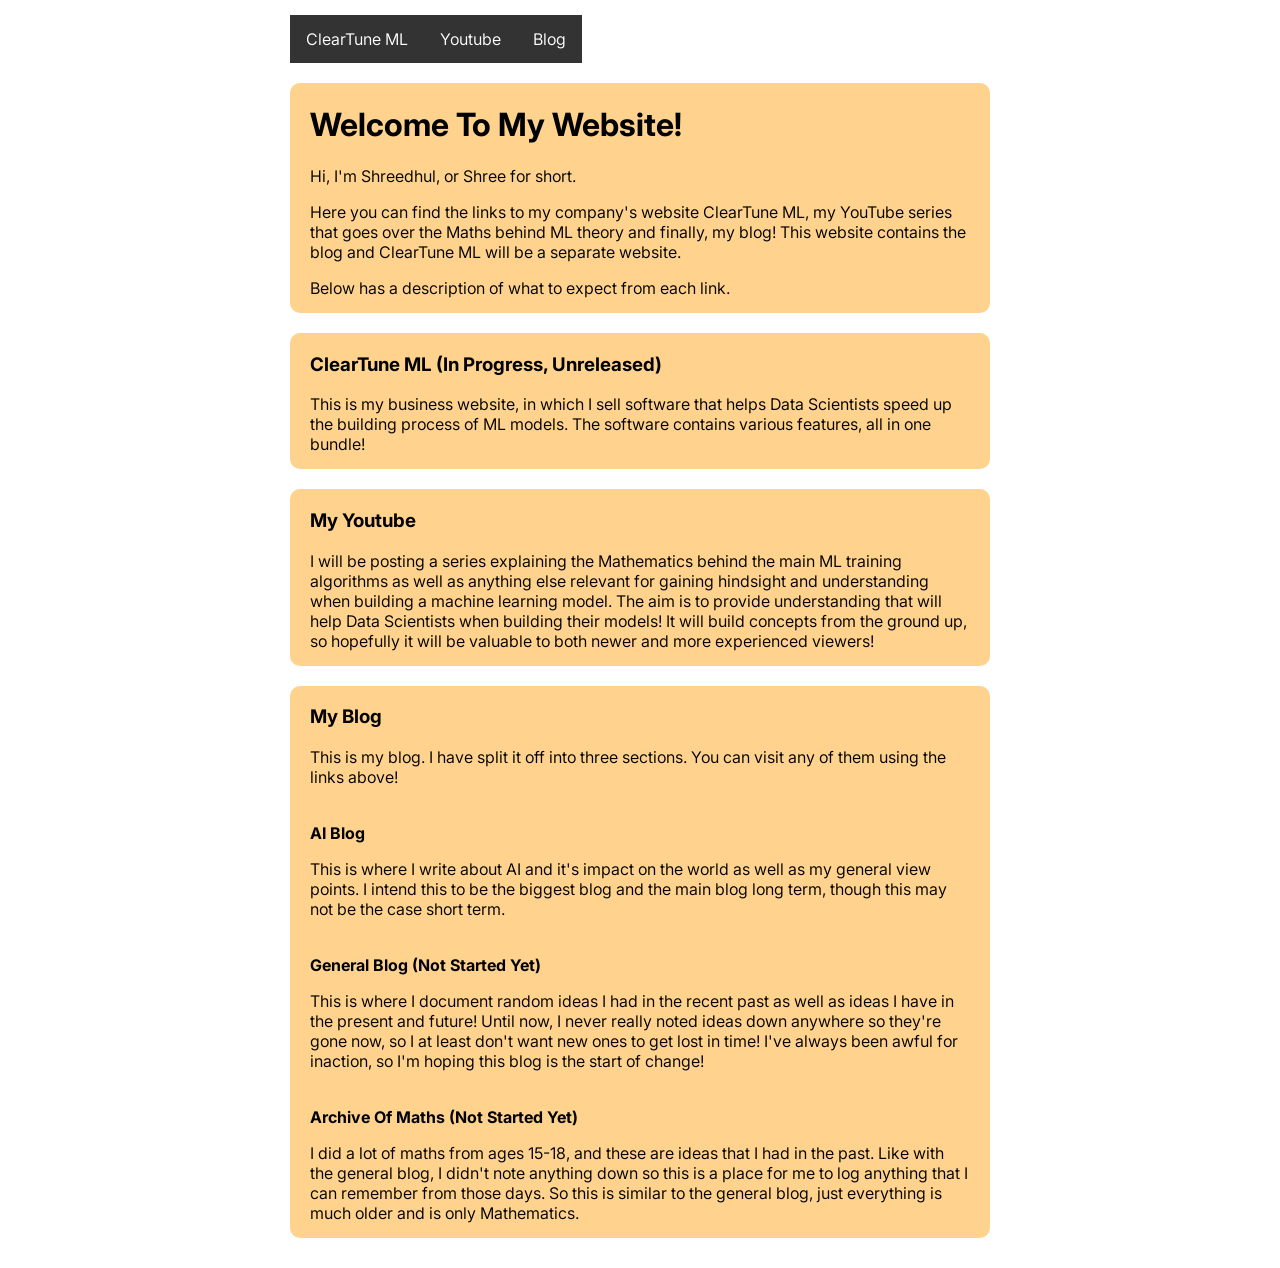
<file: index.html>
<!DOCTYPE html>
<html lang="en">
    <head>
        <script async src="https://www.googletagmanager.com/gtag/js?id=G-MPVWB1E2SN"></script>
        <script>
            window.dataLayer = window.dataLayer || [];
            function gtag(){dataLayer.push(arguments);}
            gtag('js', new Date());

            gtag('config', 'G-MPVWB1E2SN');
        </script>
        <meta charset="UTF-8">
        <meta name="viewport" content="width=device-width, initial-scale=1.0">
        <link rel="preconnect" href="https://fonts.googleapis.com">
        <link rel="preconnect" href="https://fonts.gstatic.com" crossorigin>
        <link rel="stylesheet" href="https://fonts.googleapis.com/css2?family=Inter:ital,opsz,wght@0,14..32,100..900;1,14..32,100..900&display=swap">
        <link rel="stylesheet" href="style.css">
        <title>Home</title>
    </head>

    <body>
        <nav class="nav-bar">
            <ul class="nav-bar-list nav-bar-text-design">
                <li><a href="">ClearTune ML</a></li>
                <li><a href="https://www.youtube.com/playlist?list=PLxCzOl8LwShzCZdT9y180cpQcHI8aKRhB">Youtube</a></li>

                <li class="nav-dropdown">
                    <a href="">Blog</a>
                    <ul class="nav-dropdown-design">
                        <li><a href="blog/ai-blog/ai-blog-hub.html">AI Blog</a></li>
                        <li><a href="blog/general-blog/general-blog-hub.html">General Blog</a></li>
                        <li><a href="blog/maths-archive/maths-archive-hub.html">Maths Archive</a></li>
                    </ul>
                </li>
            </ul>
        </nav>

        <br>

        <div class="bg-colour">
            <h1>Welcome To My Website!</h1>

            <p>Hi, I'm Shreedhul, or Shree for short.</p>

            <p>
                Here you can find the links to my company's website ClearTune ML, my YouTube series that goes over the Maths behind ML
                theory and finally, my blog! This website contains the blog and ClearTune ML will be a separate website.
            </p>

            Below has a description of what to expect from each link.

        </div>

        <br>

        <div class="bg-colour">
            <h3>ClearTune ML (In Progress, Unreleased)</h3> This is my business website, in which I sell software that helps Data Scientists
            speed up the building process of ML models. The software contains various features, all in one bundle!
        </div>

        <br>

        <div class="bg-colour">
            <h3>My Youtube</h3> I will be posting a series explaining the Mathematics behind the main ML training
            algorithms as well as anything else relevant for gaining hindsight and understanding when building a machine learning model.
            The aim is to provide understanding that will help Data Scientists when building their models! It will build concepts from
            the ground up, so hopefully it will be valuable to both newer and more experienced viewers!
        </div>

        <br>

        <div class="bg-colour">
            
            <h3>My Blog</h3> This is my blog. I have split it off into three sections. You can visit any of them using the links above!

            <br><br>

            <p class="bold">AI Blog</p> This is where I write about AI and it's impact on the world as well as my general view points. I
            intend this to be the biggest blog and the main blog long term, though this may not be the case short term.

            <br><br>

            <p class="bold">General Blog (Not Started Yet)</p> This is where I document random ideas I had in the recent past as well as
            ideas I have in the present and future! Until now, I never really noted ideas down anywhere so they're gone now, so I at least
            don't want new ones to get lost in time! I've always been awful for inaction, so I'm hoping this blog is the start of change!

            <br><br>

            <p class="bold">Archive Of Maths (Not Started Yet)</p> I did a lot of maths from ages 15-18, and these are ideas that I had
            in the past. Like with the general blog, I didn't note anything down so this is a place for me to log anything that I can
            remember from those days. So this is similar to the general blog, just everything is much older and is only Mathematics.

        </div>
    </body>

</html>
</file>
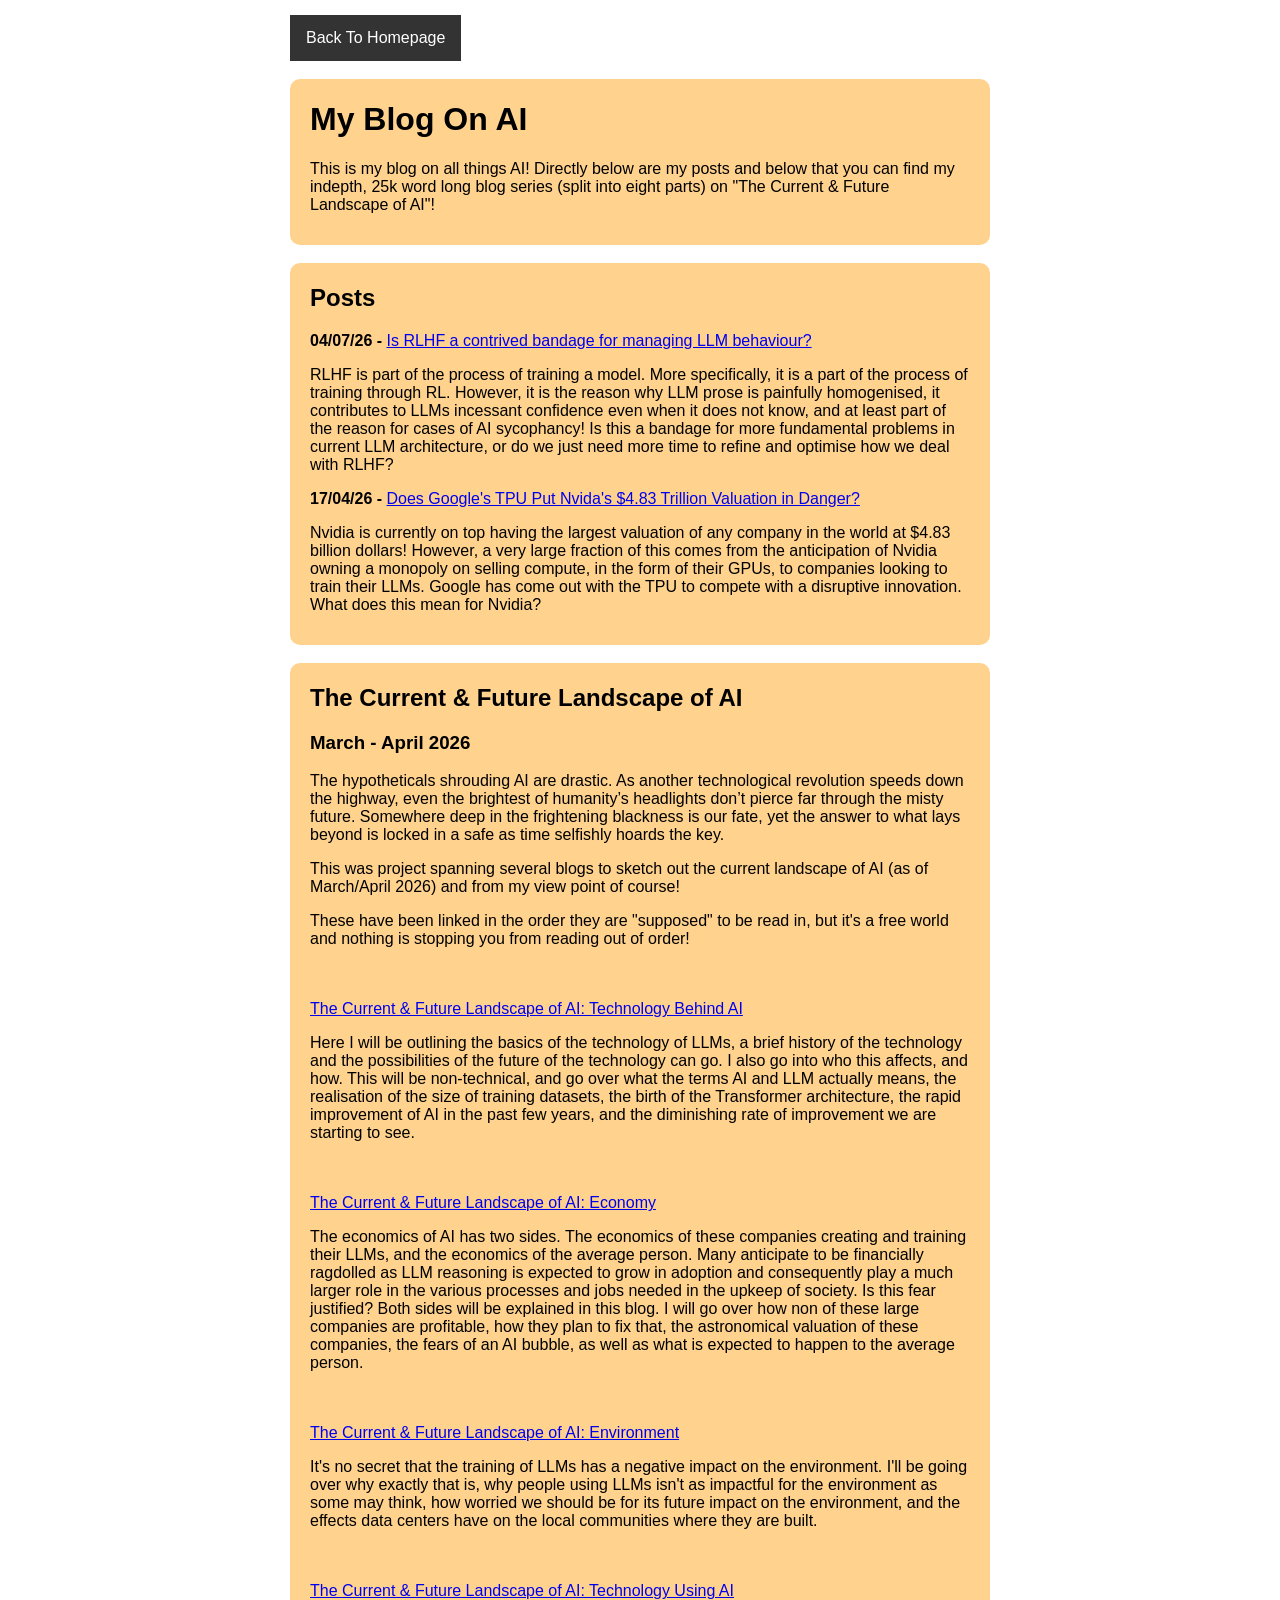
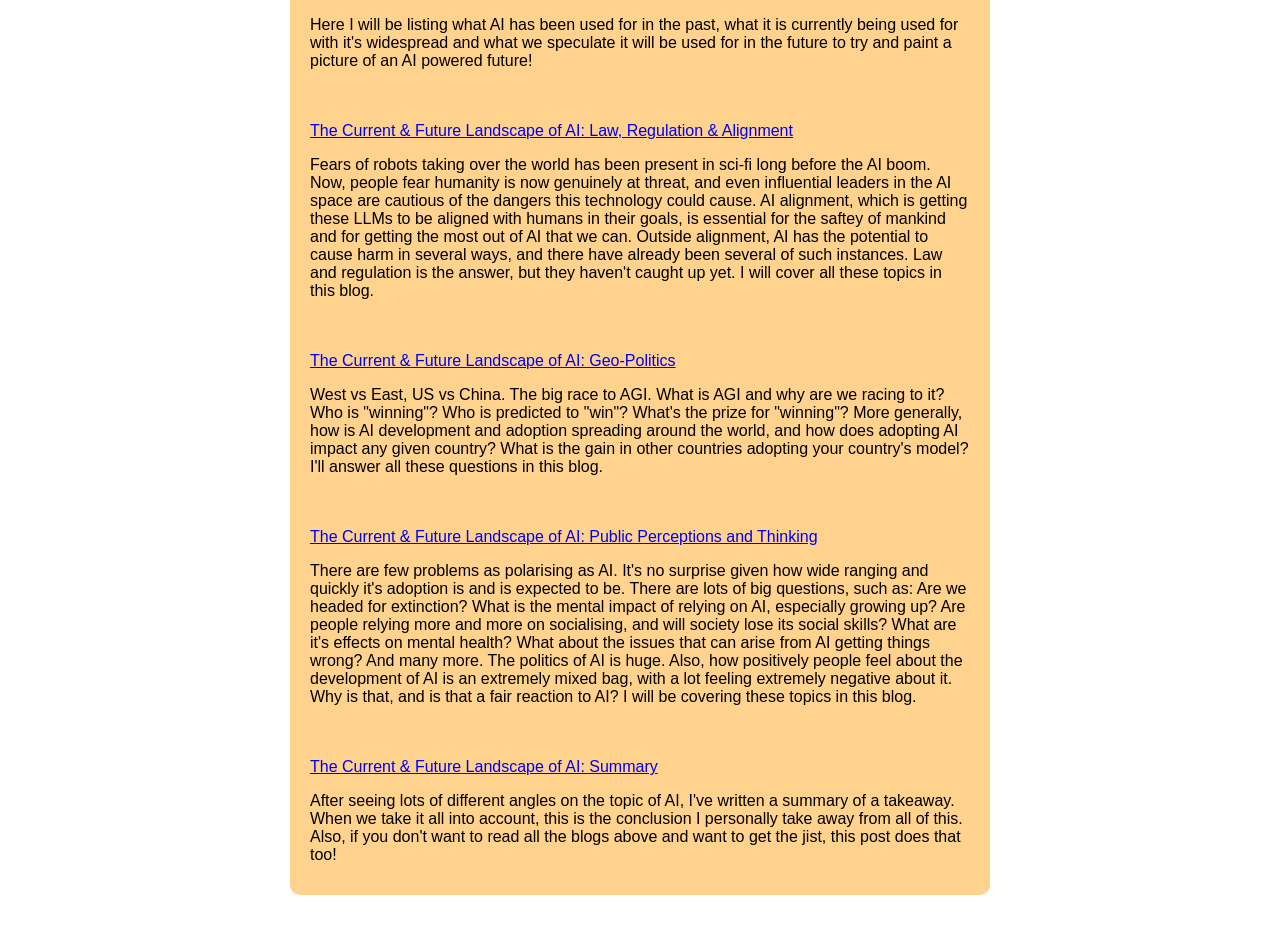
<file: blog/ai-blog/ai-blog-hub.html>
<!DOCTYPE html>
<html lang="en">

    <head>
        <script async src="https://www.googletagmanager.com/gtag/js?id=G-MPVWB1E2SN"></script>
        <script>
            window.dataLayer = window.dataLayer || [];
            function gtag(){dataLayer.push(arguments);}
            gtag('js', new Date());

            gtag('config', 'G-MPVWB1E2SN');
        </script>
        <meta charset="UTF-8">
        <meta name="viewport" content="width=device-width, initial-scale=1.0">
        <link rel="stylesheet" href="../../style.css">
        <title>Home</title>
    </head>

    <body>
        <nav class="nav-bar">
            <ul class="nav-bar-list nav-bar-text-design">
                <a class="nav-bar" href="../../index.html">Back To Homepage</a>
            </ul>
        </nav>

        <br>

        <div class="bg-colour">

            <h1>My Blog On AI</h1>

            <p>
                This is my blog on all things AI! Directly below are my posts and below that you can find my indepth, 25k word long blog series (split into eight parts)
                on "The Current & Future Landscape of AI"!
            </p>

        </div>

        <br>

        <div class="bg-colour">

            <h2>Posts</h2>

            <b>04/07/26 - </b>
            <a class="blog-title" href="RLHF-bandage.html">Is RLHF a contrived bandage for managing LLM behaviour?</a>

            <p>
                RLHF is part of the process of training a model. More specifically, it is a part of the process of training through RL. However,
                it is the reason why LLM prose is painfully homogenised, it contributes to LLMs incessant confidence even when it does not know, and at least part of the
                reason for cases of AI sycophancy! Is this a bandage for more fundamental problems in current LLM architecture, or do we just need more time to refine and
                optimise how we deal with RLHF?
            </p>

            <b>17/04/26 - </b>
            <a class="blog-title" href="nvidia-gpu-google-tpu.html">Does Google's TPU Put Nvida's $4.83 Trillion Valuation in Danger?</a>

            <p>
                Nvidia is currently on top having the largest valuation of any company in the world at $4.83 billion dollars! However, a very large fraction of
                this comes from the anticipation of Nvidia owning a monopoly on selling compute, in the form of their GPUs, to companies looking to train their LLMs.
                Google has come out with the TPU to compete with a disruptive innovation. What does this mean for Nvidia?
            </p>

        </div>

        <br>

        <div class="bg-colour">

            <h2>The Current & Future Landscape of AI</h2>

            <h3>March - April 2026</h3>

            <p>
                The hypotheticals shrouding AI are drastic. As another technological revolution speeds down the highway, even the brightest
                of humanity’s headlights don’t pierce far through the misty future. Somewhere deep in the frightening blackness is our fate,
                yet the answer to what lays beyond is locked in a safe as time selfishly hoards the key.
            </p>

            <p>
                This was project spanning several blogs to sketch out the current landscape
                of AI (as of March/April 2026) and from my view point of course!
            </p>

            <p>
                These have been linked in the order they are "supposed" to be read in, but it's a free world and nothing is
                stopping you from reading out of order!
            </p>

            <br><br>

            <a class="blog-title" href="ai-landscape-technology-behind-ai.html">The Current & Future Landscape of AI: Technology Behind AI</a>
            
            <p>
                Here I will be outlining the basics of the technology of LLMs, a brief history of the technology and the possibilities
                of the future of the technology can go. I also go into who this affects, and how. This will be non-technical, and
                go over what the terms AI and LLM actually means, the realisation of the size of training datasets, the birth of the
                Transformer architecture, the rapid improvement of AI in the past few years, and the diminishing rate of improvement
                we are starting to see.
            </p>
            
            <br><br>

            <a class="blog-title" href="ai-landscape-economic.html">The Current & Future Landscape of AI: Economy</a>

            <p>
                The economics of AI has two sides. The economics of these companies creating and training their LLMs, and the economics of
                the average person. Many anticipate to be financially ragdolled as LLM reasoning is expected to grow in adoption and
                consequently play a much larger role in the various processes and jobs needed in the upkeep of society. Is this fear justified?
                Both sides will be explained in this blog. I will go over how non of these large companies are profitable, how they plan to
                fix that, the astronomical valuation of these companies, the fears of an AI bubble, as well as what is expected to happen to
                the average person.
            </p>

            <br><br>

            <a class="blog-title" href="ai-landscape-environmental.html">The Current & Future Landscape of AI: Environment</a>

            <p>
                It's no secret that the training of LLMs has a negative impact on the environment. I'll be going over why exactly that
                is, why people using LLMs isn't as impactful for the environment as some may think, how worried we should be for its future
                impact on the environment, and the effects data centers have on the local communities where they are built.
            </p>

            <br><br>

            <a class="blog-title" href="ai-landscape-technology-using-ai.html">The Current & Future Landscape of AI: Technology Using AI</a>
            
            <p>
                Here I will be listing what AI has been used for in the past, what it is currently being used for with it's widespread
                and what we speculate it will be used for in the future to try and paint a picture of an AI powered future!
            
            </p>
            
            <br><br>

            <a class="blog-title" href="ai-landscape-technology-ai-alignment.html">The Current & Future Landscape of AI: Law, Regulation & Alignment</a>
            
            <p>
                Fears of robots taking over the world has been present in sci-fi long before the AI boom. Now, people fear humanity is now
                genuinely at threat, and even influential leaders in the AI space are cautious of the dangers this technology could cause.
                AI alignment, which is getting these LLMs to be aligned with humans in their goals, is essential for the saftey of mankind
                and for getting the most out of AI that we can. Outside alignment, AI has the potential to cause harm in several ways, and
                there have already been several of such instances. Law and regulation is the answer, but they haven't caught up yet. I will
                cover all these topics in this blog.
            </p>

            <br><br>

            <a class="blog-title" href="ai-landscape-geo-political.html">The Current & Future Landscape of AI: Geo-Politics</a>

            <p>
                West vs East, US vs China. The big race to AGI. What is AGI and why are we racing to it? Who is "winning"? Who is predicted
                to "win"? What's the prize for "winning"? More generally, how is AI development and adoption spreading around the world, and
                how does adopting AI impact any given country? What is the gain in other countries adopting your country's model? I'll answer
                all these questions in this blog.
            </p>

            <br><br>

            <a class="blog-title" href="ai-landscape-public.html">The Current & Future Landscape of AI: Public Perceptions and Thinking</a>

            <p>
                There are few problems as polarising as AI. It's no surprise given how wide ranging and quickly it's adoption is and is
                expected to be. There are lots of big questions, such as: Are we headed for extinction? What is the mental impact of relying
                on AI, especially growing up? Are people relying more and more on socialising, and will society lose its social skills? What
                are it's effects on mental health? What about the issues that can arise from AI getting things wrong? And many more. The
                politics of AI is huge. Also, how positively people feel about the development of AI is an extremely mixed bag, with a lot
                feeling extremely negative about it. Why is that, and is that a fair reaction to AI? I will be covering these topics in this
                blog.
            </p>

            <br><br>

            <a class="blog-title" href="ai-landscape-summary.html">The Current & Future Landscape of AI: Summary</a>

            <p>
                After seeing lots of different angles on the topic of AI, I've written a summary of a takeaway. When we take it all into
                account, this is the conclusion I personally take away from all of this. Also, if you don't want to read all the blogs
                above and want to get the jist, this post does that too!
            </p>

        </div>

    </body>

</html>
</file>
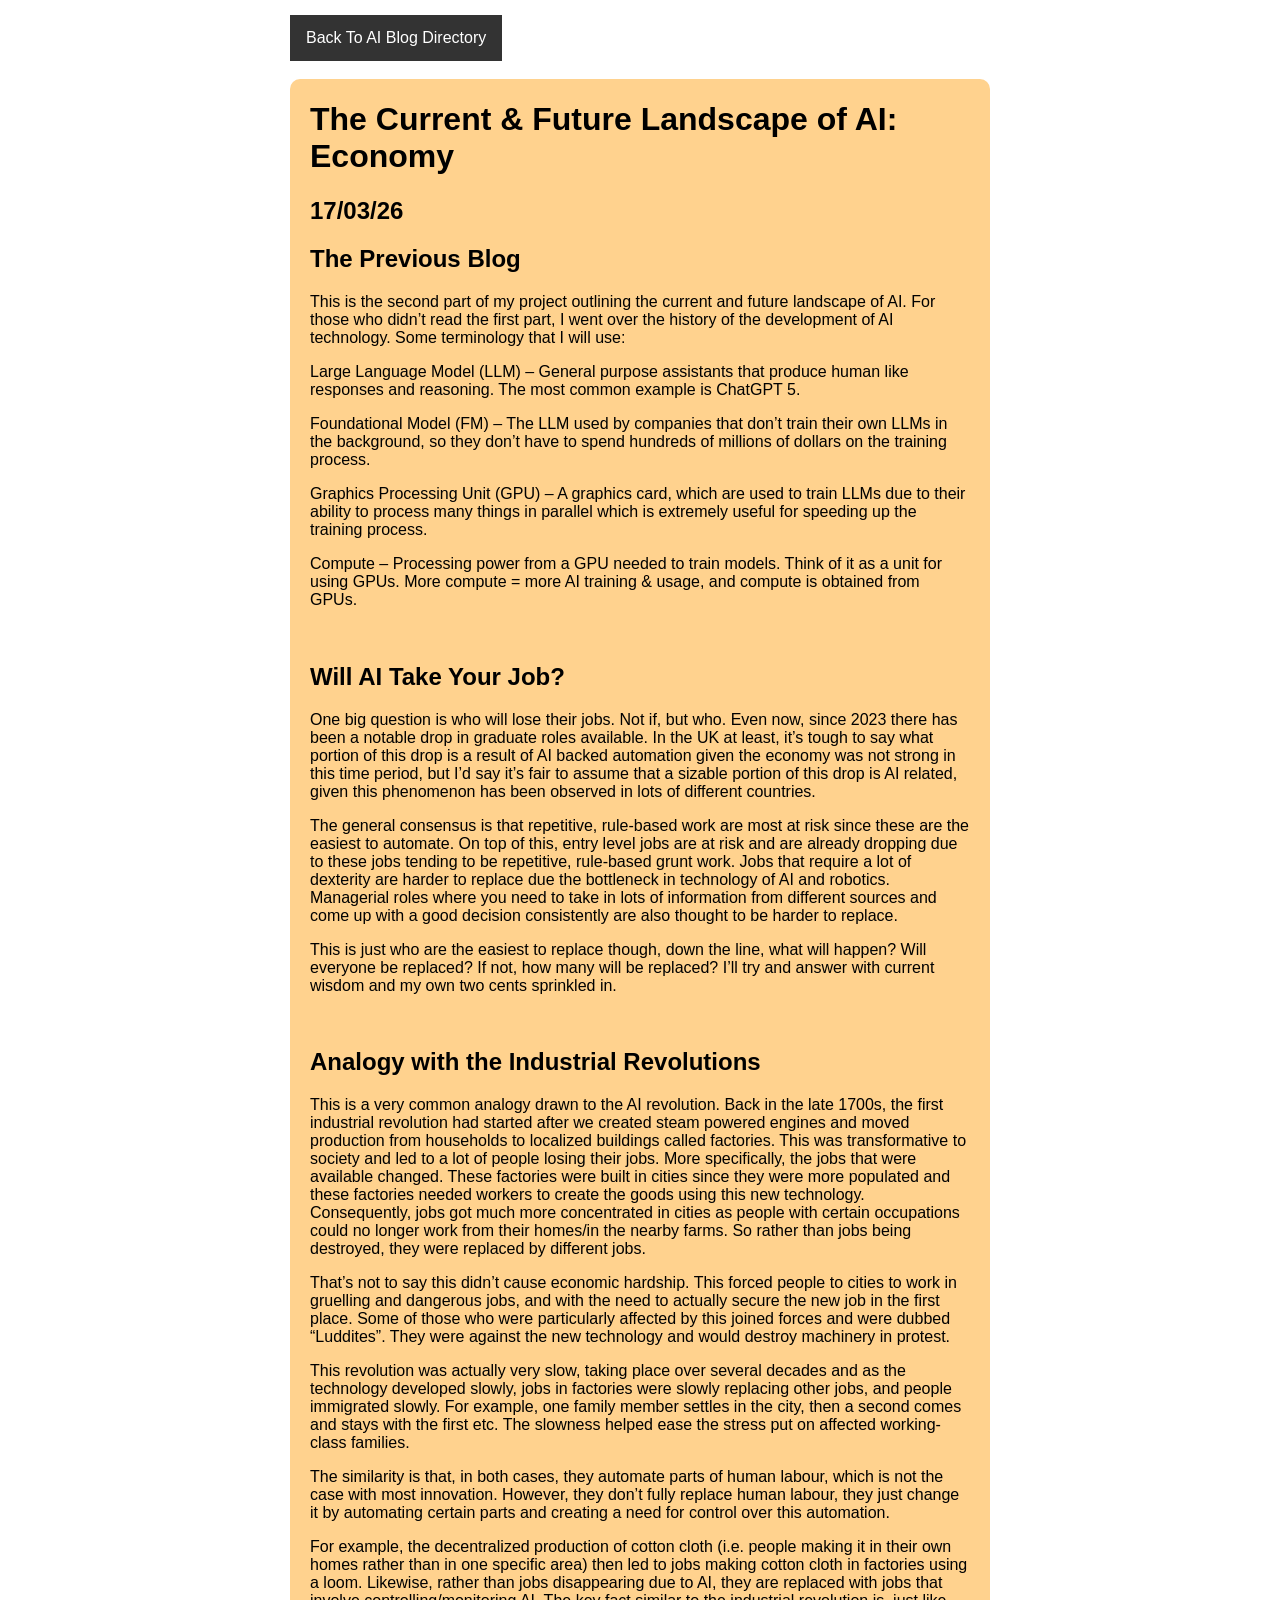
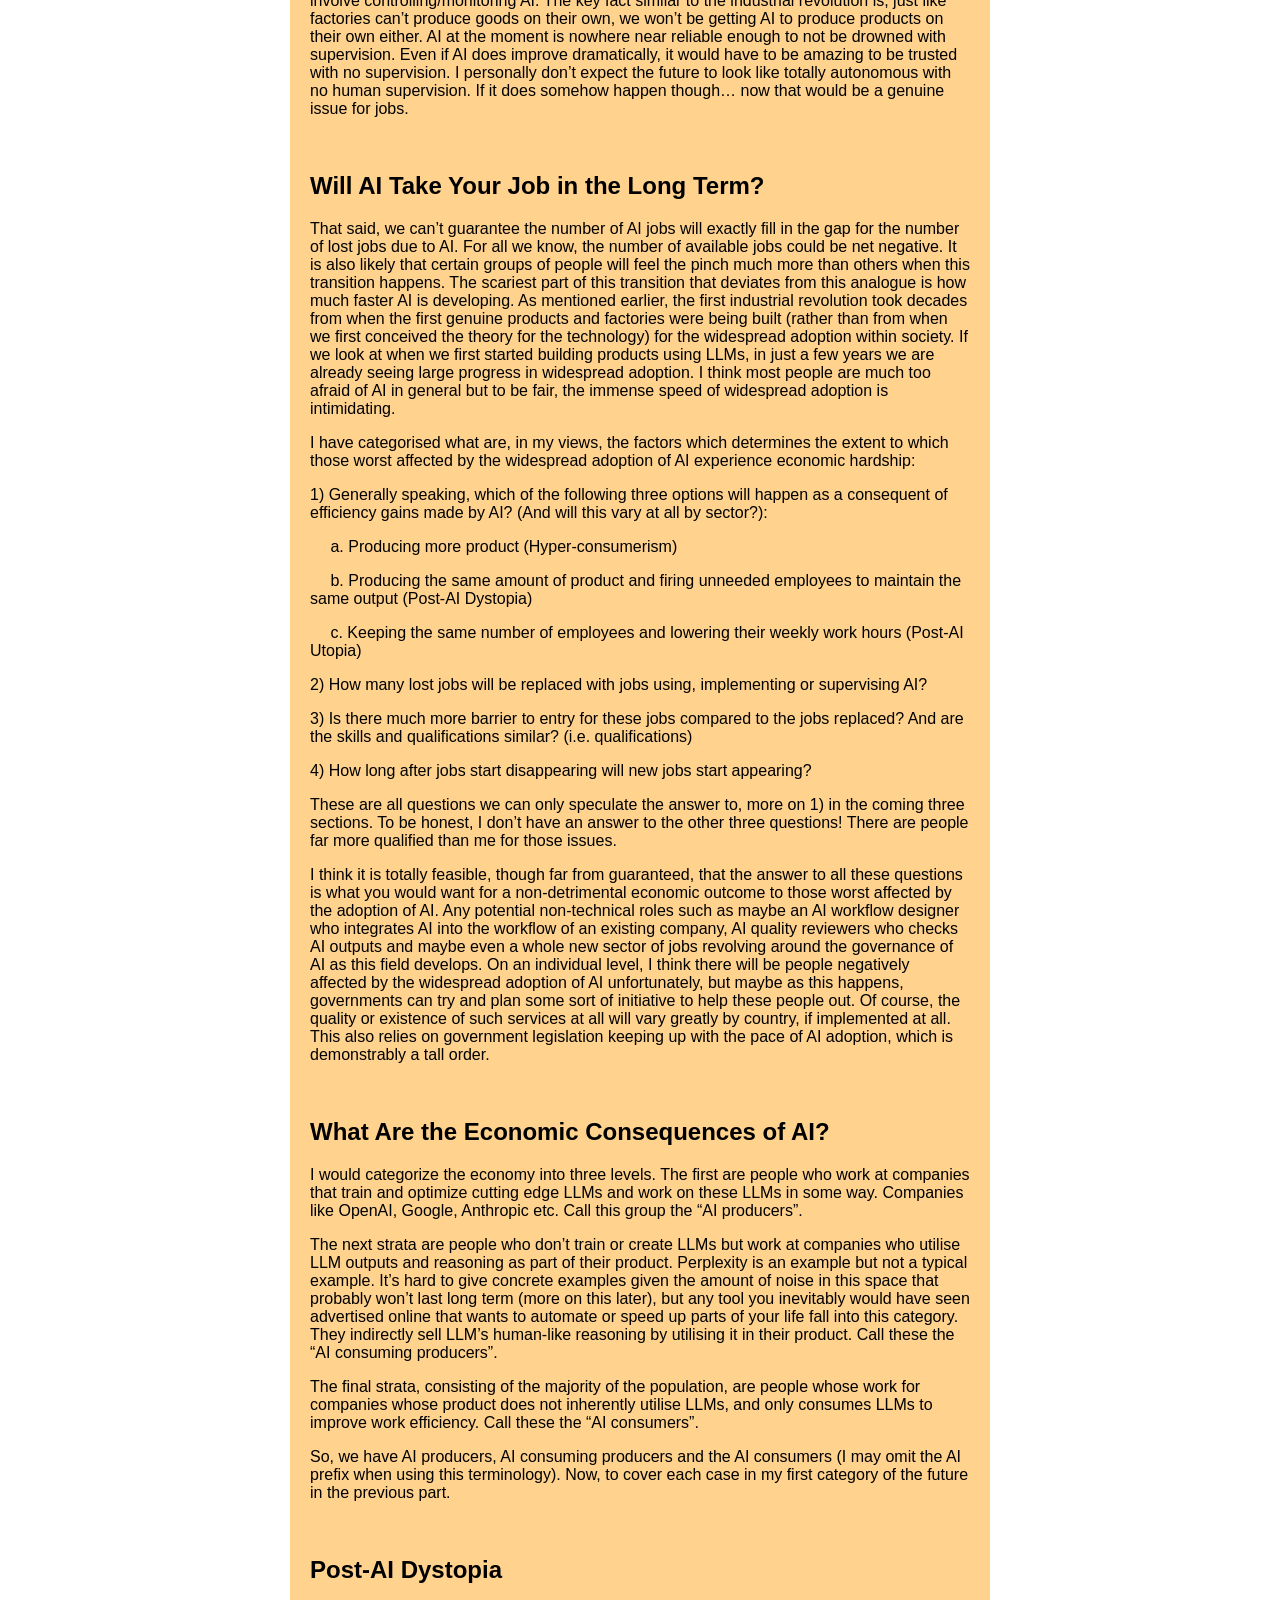
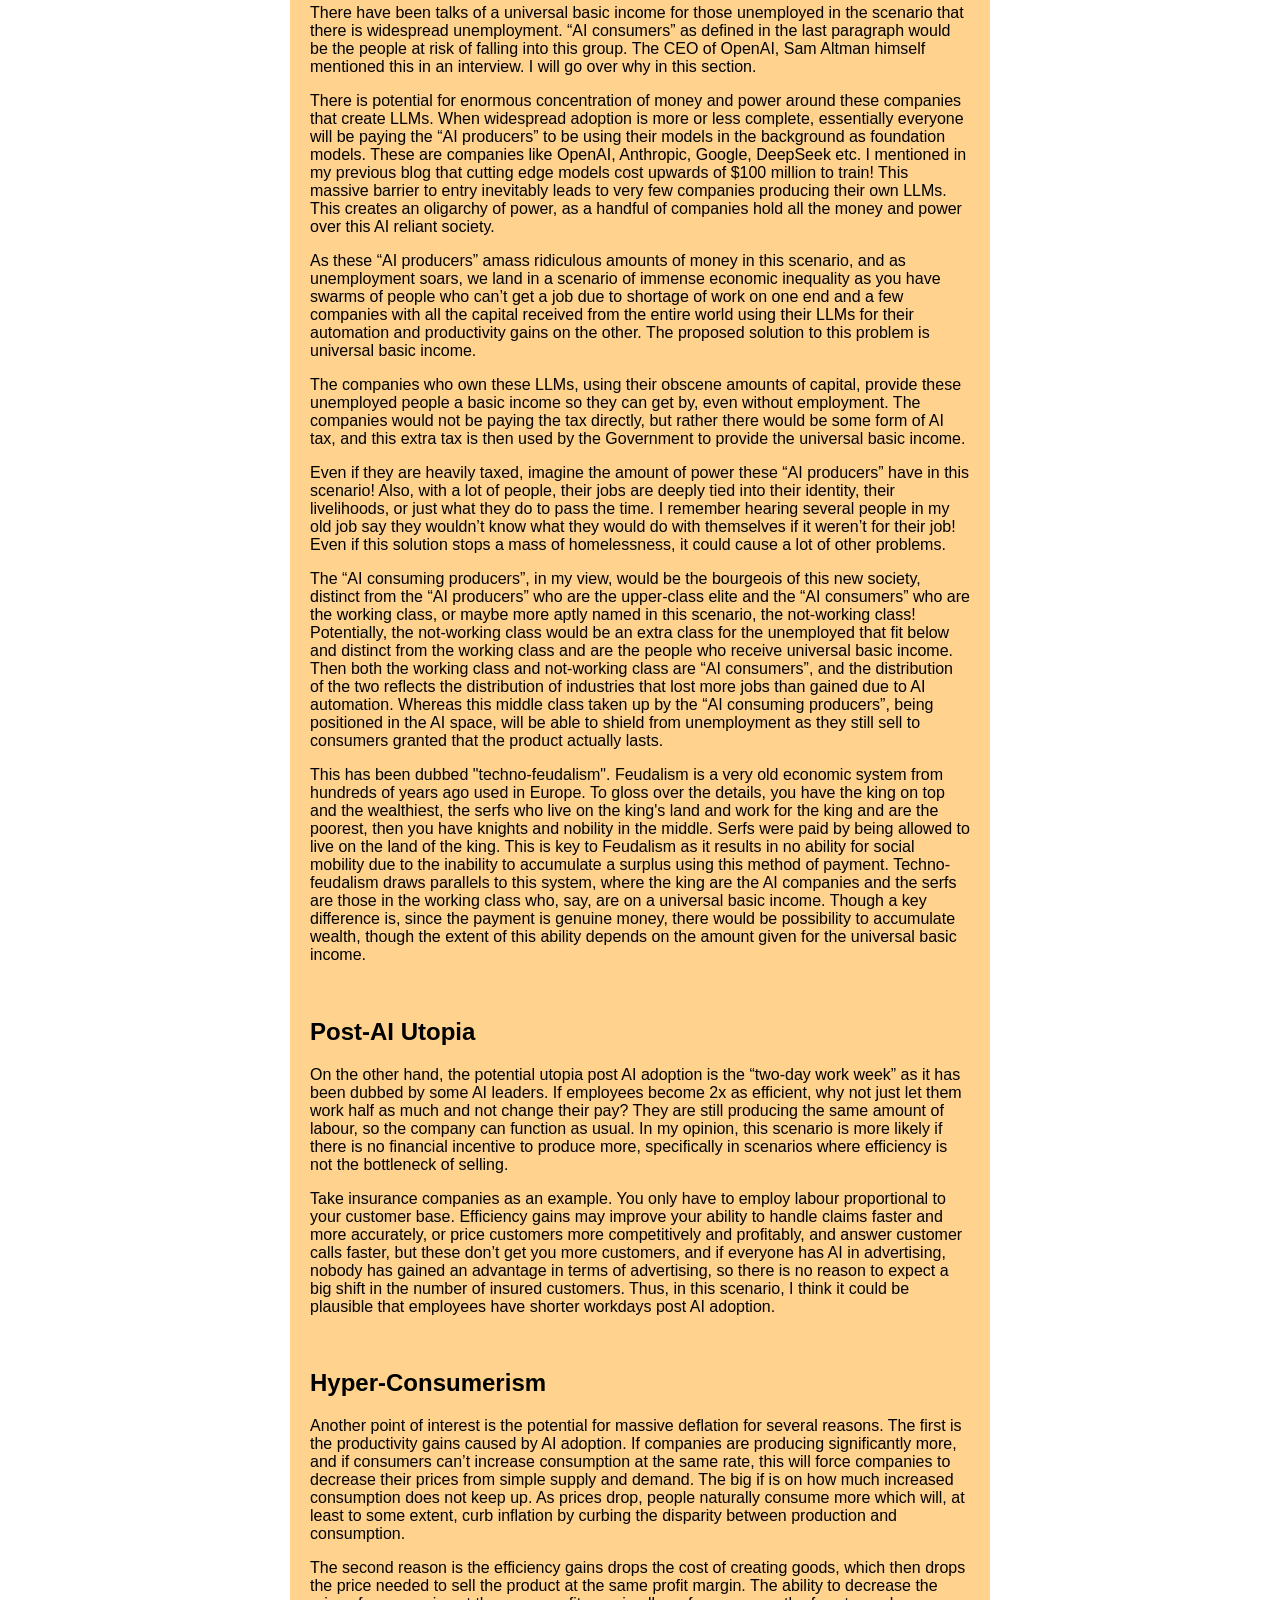
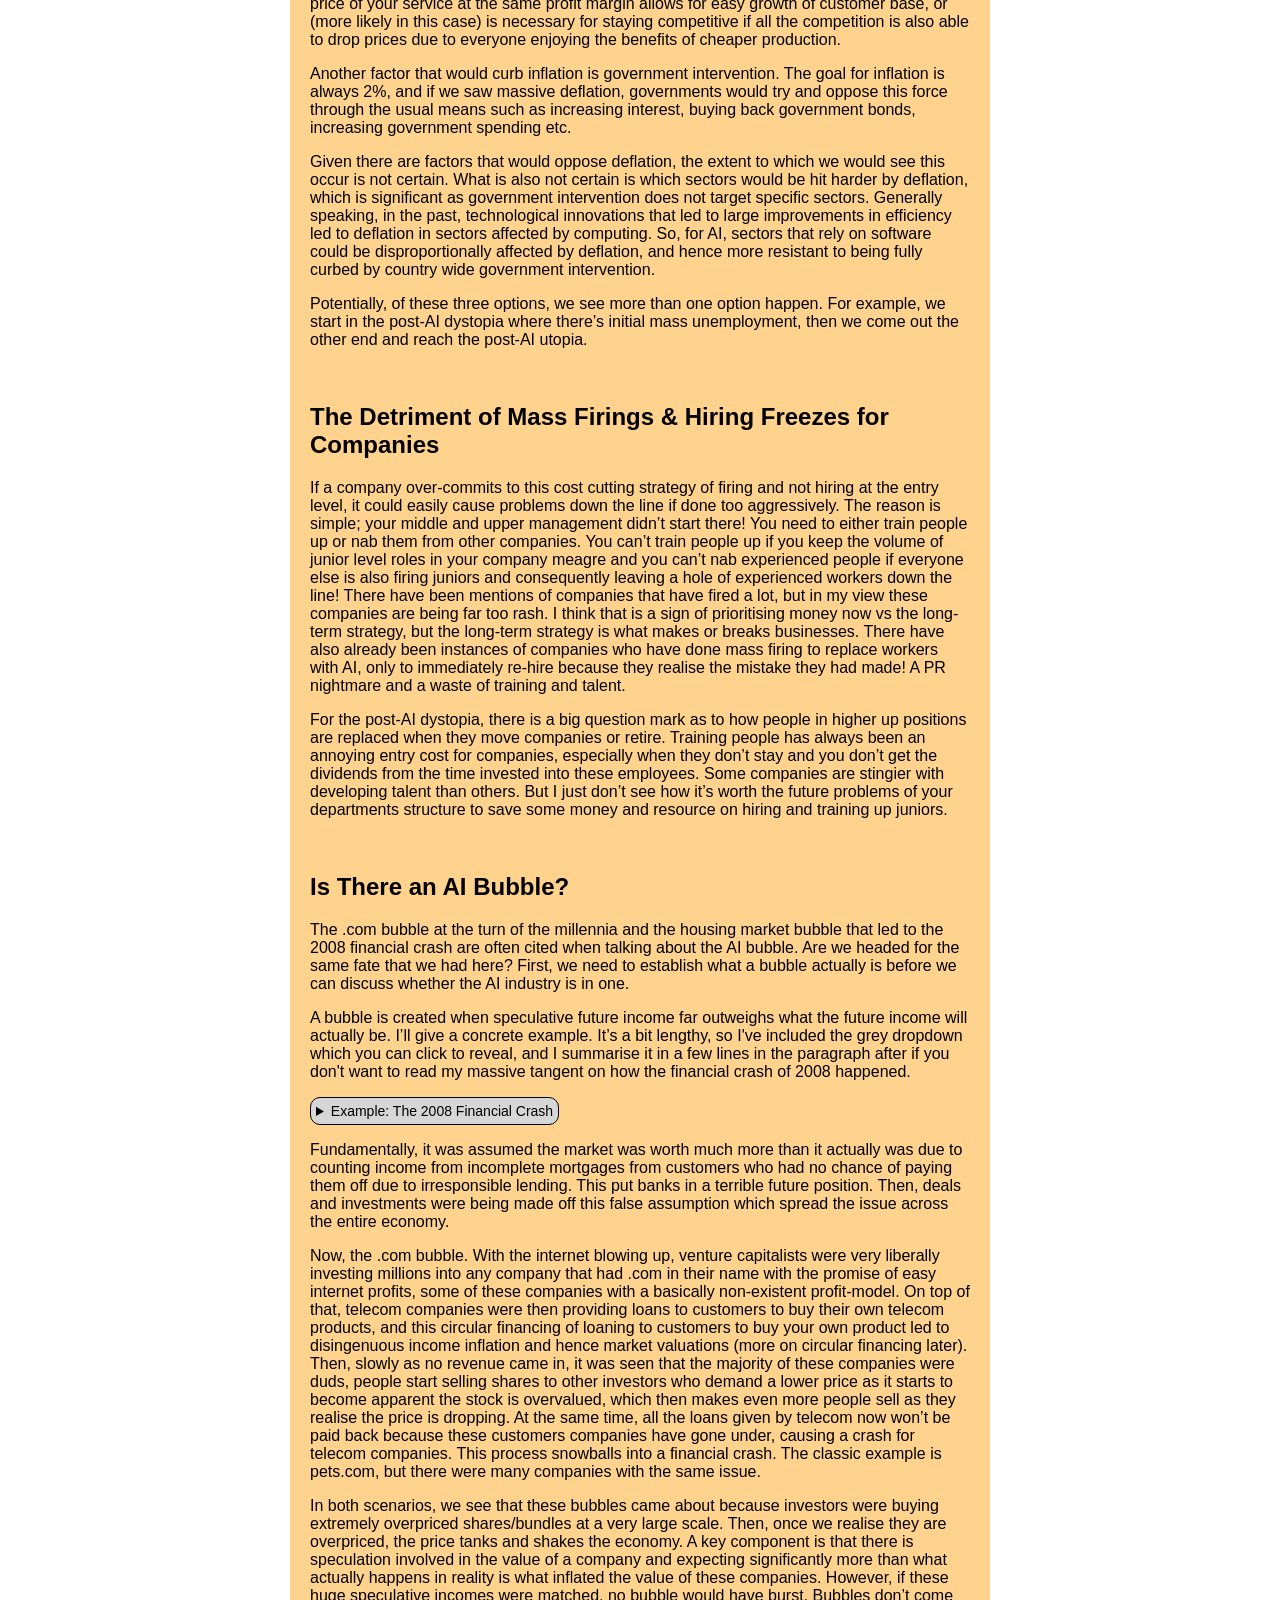
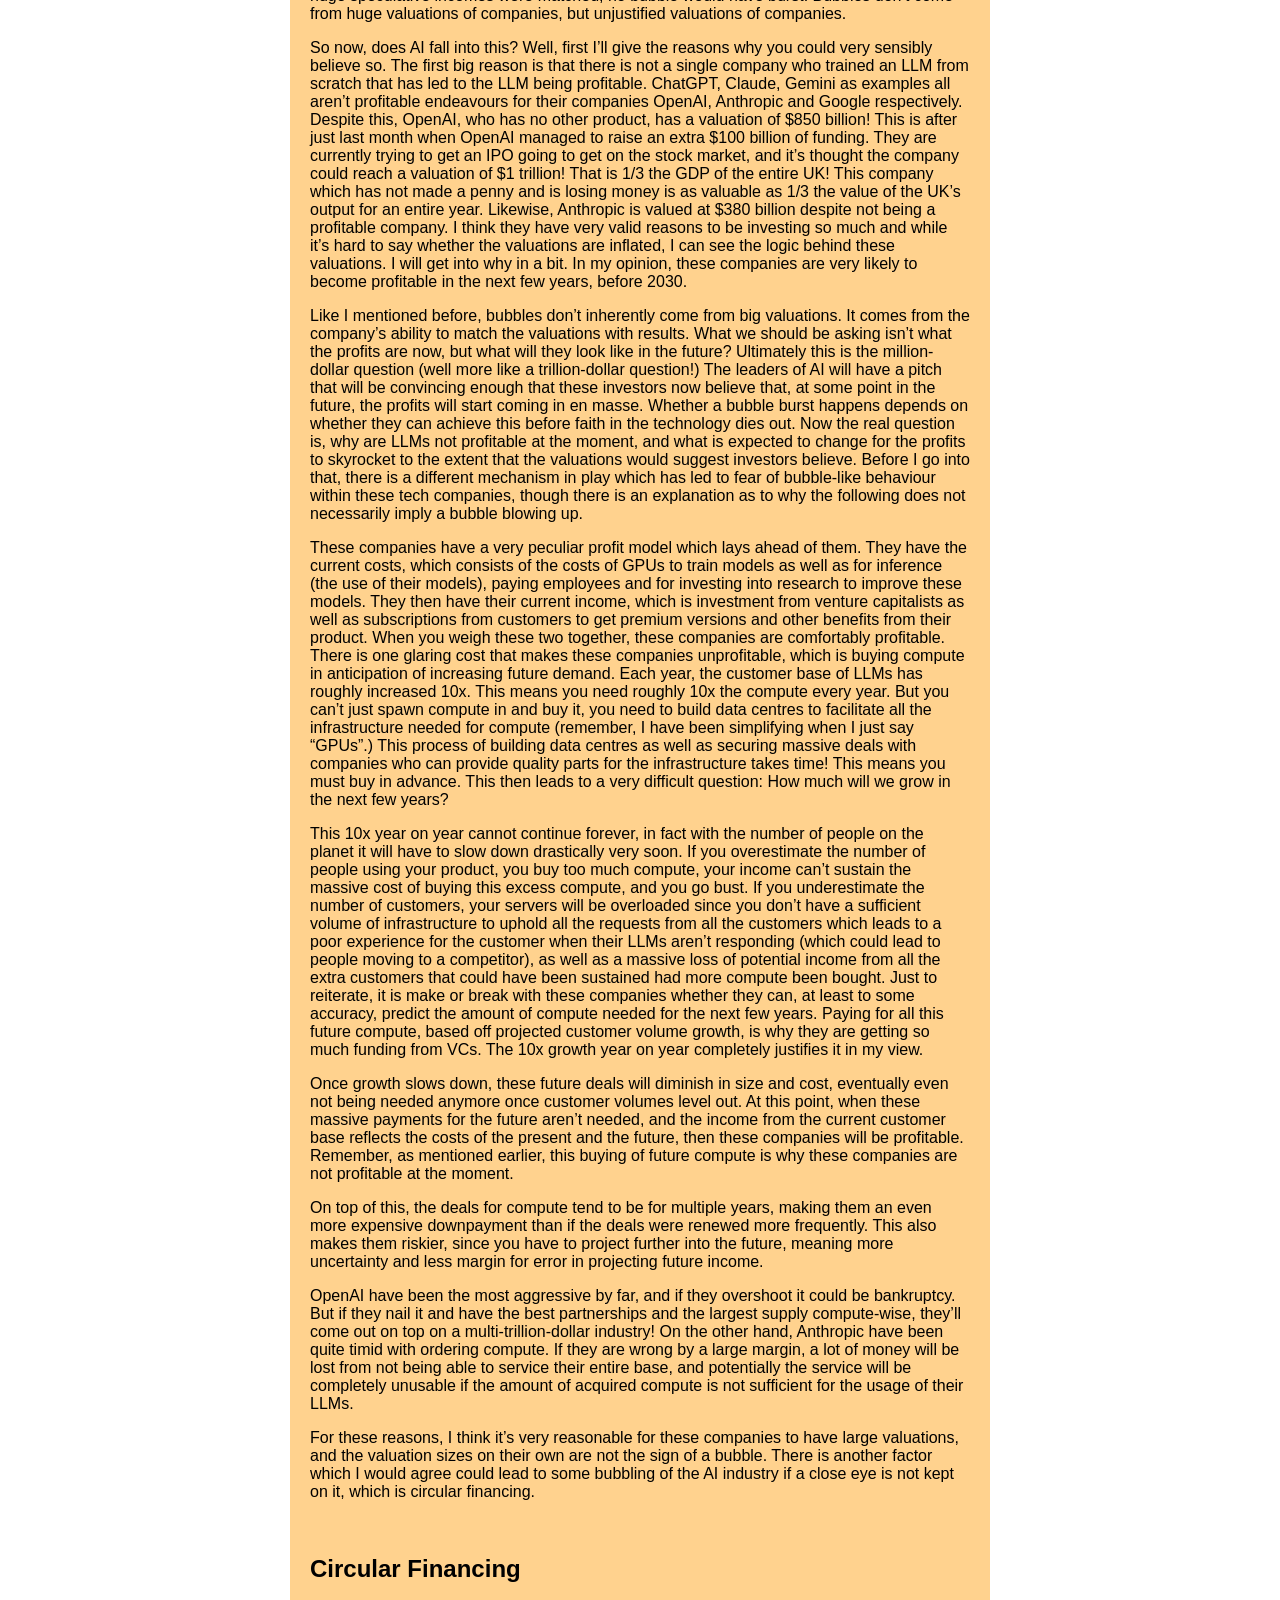
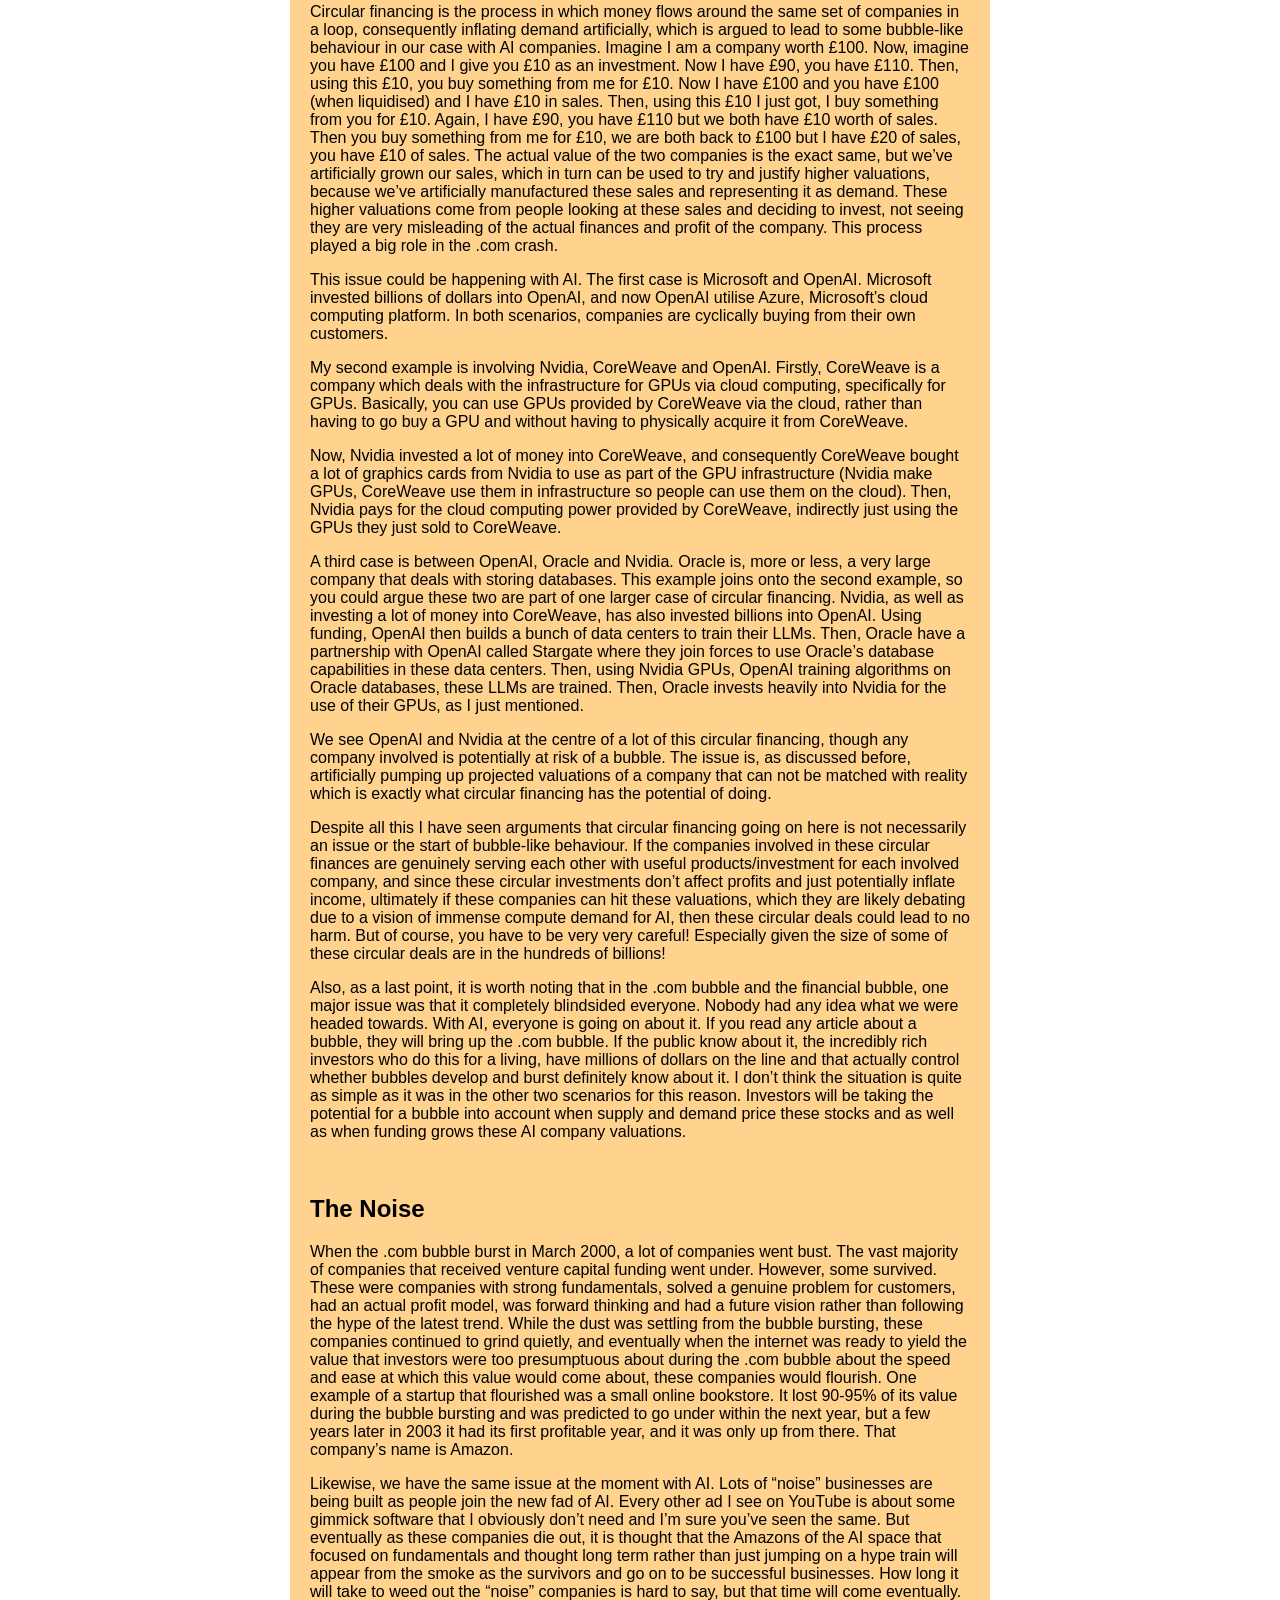
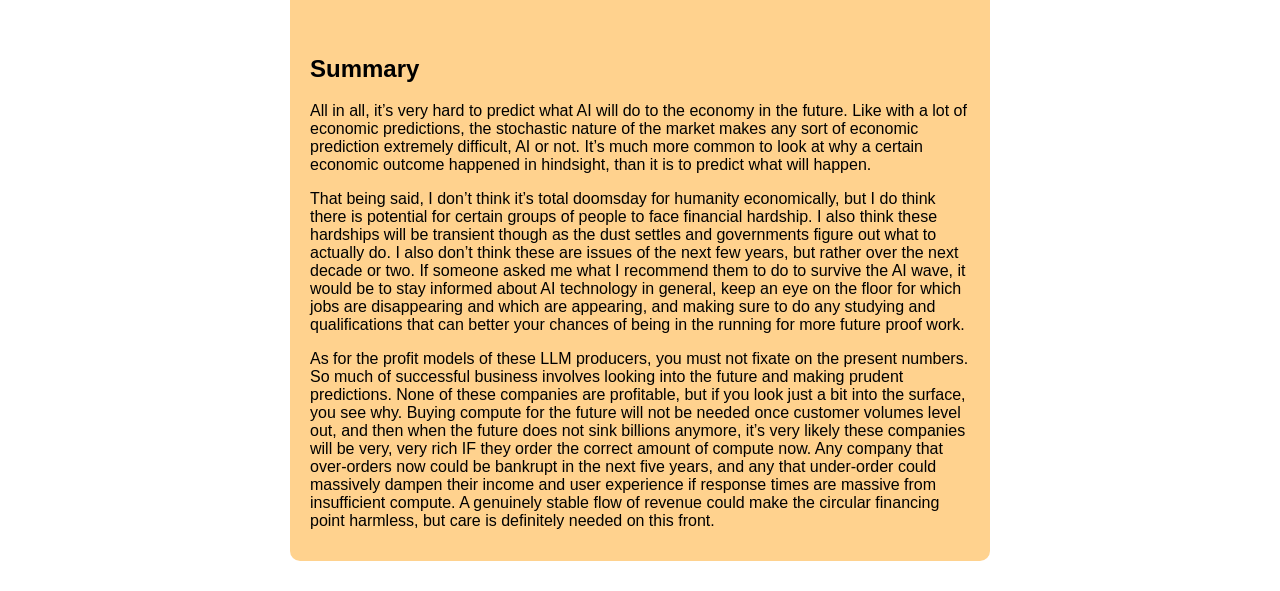
<file: blog/ai-blog/ai-landscape-economic.html>
<!DOCTYPE html>
<html lang="en">
    <head>
        <script async src="https://www.googletagmanager.com/gtag/js?id=G-MPVWB1E2SN"></script>
        <script>
            window.dataLayer = window.dataLayer || [];
            function gtag(){dataLayer.push(arguments);}
            gtag('js', new Date());

            gtag('config', 'G-MPVWB1E2SN');
        </script>
        <meta charset="UTF-8">
        <meta name="viewport" content="width=device-width, initial-scale=1.0">
        <link rel="stylesheet" href="../../style.css">
        <title>The Current and Future Landscape of AI: The Technology of AI</title>
    </head>
    <body>
        <nav class="nav-bar">
            <ul class="nav-bar-list nav-bar-text-design">
                <a class="nav-bar" href="ai-blog-hub.html">Back To AI Blog Directory</a>
            </ul>
        </nav>

        <br>

        <div class="bg-colour">

            <h1>The Current & Future Landscape of AI: Economy</h1>
            <h2>17/03/26</h2>
 
            <h2>The Previous Blog</h2>

            <p>
                This is the second part of my project outlining the current and future landscape of AI. For those who didn’t read the first part, I went over the history of the development of AI technology. Some terminology that I will use:
            </p>

            <p>
                Large Language Model (LLM) – General purpose assistants that produce human like responses and reasoning. The most common example is ChatGPT 5.
            </p>

            <p>
                Foundational Model (FM) – The LLM used by companies that don’t train their own LLMs in the background, so they don’t have to spend hundreds of millions of dollars on the training process.
            </p>

            <p>
                Graphics Processing Unit (GPU) – A graphics card, which are used to train LLMs due to their ability to process many things in parallel which is extremely useful for speeding up the training process.
            </p>

            <p>
                Compute – Processing power from a GPU needed to train models. Think of it as a unit for using GPUs. More compute = more AI training & usage, and compute is obtained from GPUs.
            </p>
            
            <br>

            <h2>Will AI Take Your Job?</h2>

            <p>
                One big question is who will lose their jobs. Not if, but who. Even now, since 2023 there has been a notable drop in graduate roles available. In the UK at least, it’s tough to say what portion of this drop is a result of AI backed automation given the economy was not strong in this time period, but I’d say it’s fair to assume that a sizable portion of this drop is AI related, given this phenomenon has been observed in lots of different countries.
            </p>

            <p>
                The general consensus is that repetitive, rule-based work are most at risk since these are the easiest to automate. On top of this, entry level jobs are at risk and are already dropping due to these jobs tending to be repetitive, rule-based grunt work. Jobs that require a lot of dexterity are harder to replace due the bottleneck in technology of AI and robotics. Managerial roles where you need to take in lots of information from different sources and come up with a good decision consistently are also thought to be harder to replace.
            </p>

            <p>
                This is just who are the easiest to replace though, down the line, what will happen? Will everyone be replaced? If not, how many will be replaced? I’ll try and answer with current wisdom and my own two cents sprinkled in.
            </p>
            
            <br>

            <h2>Analogy with the Industrial Revolutions</h2>

            <p>
                This is a very common analogy drawn to the AI revolution. Back in the late 1700s, the first industrial revolution had started after we created steam powered engines and moved production from households to localized buildings called factories. This was transformative to society and led to a lot of people losing their jobs. More specifically, the jobs that were available changed. These factories were built in cities since they were more populated and these factories needed workers to create the goods using this new technology. Consequently, jobs got much more concentrated in cities as people with certain occupations could no longer work from their homes/in the nearby farms. So rather than jobs being destroyed, they were replaced by different jobs.
            </p>

            <p>
                That’s not to say this didn’t cause economic hardship. This forced people to cities to work in gruelling and dangerous jobs, and with the need to actually secure the new job in the first place. Some of those who were particularly affected by this joined forces and were dubbed “Luddites”. They were against the new technology and would destroy machinery in protest.
            </p>

            <p>
                This revolution was actually very slow, taking place over several decades and as the technology developed slowly, jobs in factories were slowly replacing other jobs, and people immigrated slowly. For example, one family member settles in the city, then a second comes and stays with the first etc. The slowness helped ease the stress put on affected working-class families.
            </p>

            <p>
                The similarity is that, in both cases, they automate parts of human labour, which is not the case with most innovation. However, they don’t fully replace human labour, they just change it by automating certain parts and creating a need for control over this automation.
            </p>

            <p>
                For example, the decentralized production of cotton cloth (i.e. people making it in their own homes rather than in one specific area) then led to jobs making cotton cloth in factories using a loom. Likewise, rather than jobs disappearing due to AI, they are replaced with jobs that involve controlling/monitoring AI. The key fact similar to the industrial revolution is, just like factories can’t produce goods on their own, we won’t be getting AI to produce products on their own either. AI at the moment is nowhere near reliable enough to not be drowned with supervision. Even if AI does improve dramatically, it would have to be amazing to be trusted with no supervision. I personally don’t expect the future to look like totally autonomous with no human supervision. If it does somehow happen though… now that would be a genuine issue for jobs.
            </p>

            <br>

            <h2>Will AI Take Your Job in the Long Term?</h2>

            <p>
                That said, we can’t guarantee the number of AI jobs will exactly fill in the gap for the number of lost jobs due to AI. For all we know, the number of available jobs could be net negative. It is also likely that certain groups of people will feel the pinch much more than others when this transition happens. The scariest part of this transition that deviates from this analogue is how much faster AI is developing. As mentioned earlier, the first industrial revolution took decades from when the first genuine products and factories were being built (rather than from when we first conceived the theory for the technology) for the widespread adoption within society. If we look at when we first started building products using LLMs, in just a few years we are already seeing large progress in widespread adoption. I think most people are much too afraid of AI in general but to be fair, the immense speed of widespread adoption is intimidating.
            </p>

            <p>
                I have categorised what are, in my views, the factors which determines the extent to which those worst affected by the widespread adoption of AI experience economic hardship:
            </p>

            <p>
                1)	Generally speaking, which of the following three options will happen as a consequent of efficiency gains made by AI? (And will this vary at all by sector?):
            </p>

            <p>
                &emsp; a.	Producing more product (Hyper-consumerism)
            </p>

            <p>
                &emsp; b.	Producing the same amount of product and firing unneeded employees to maintain the same output (Post-AI Dystopia)
            </p>

            <p>
                &emsp; c.	Keeping the same number of employees and lowering their weekly work hours (Post-AI Utopia)
            </p>

            <p>
                2)	How many lost jobs will be replaced with jobs using, implementing or supervising AI?
            </p>

            <p>
                3)	Is there much more barrier to entry for these jobs compared to the jobs replaced? And are the skills and qualifications similar? (i.e. qualifications)
            </p>

            <p>
                4)	How long after jobs start disappearing will new jobs start appearing?
            </p>

            <p>
                These are all questions we can only speculate the answer to, more on 1) in the coming three sections. To be honest, I don’t have an answer to the other three questions! There are people far more qualified than me for those issues.
            </p>

            <p>
                I think it is totally feasible, though far from guaranteed, that the answer to all these questions is what you would want for a non-detrimental economic outcome to those worst affected by the adoption of AI. Any potential non-technical roles such as maybe an AI workflow designer who integrates AI into the workflow of an existing company, AI quality reviewers who checks AI outputs and maybe even a whole new sector of jobs revolving around the governance of AI as this field develops. On an individual level, I think there will be people negatively affected by the widespread adoption of AI unfortunately, but maybe as this happens, governments can try and plan some sort of initiative to help these people out. Of course, the quality or existence of such services at all will vary greatly by country, if implemented at all. This also relies on government legislation keeping up with the pace of AI adoption, which is demonstrably a tall order.
            </p>

            <br>

            <h2>What Are the Economic Consequences of AI?</h2>

            <p>
                I would categorize the economy into three levels. The first are people who work at companies that train and optimize cutting edge LLMs and work on these LLMs in some way. Companies like OpenAI, Google, Anthropic etc. Call this group the “AI producers”. 
            </p>

            <p>
                The next strata are people who don’t train or create LLMs but work at companies who utilise LLM outputs and reasoning as part of their product. Perplexity is an example but not a typical example. It’s hard to give concrete examples given the amount of noise in this space that probably won’t last long term (more on this later), but any tool you inevitably would have seen advertised online that wants to automate or speed up parts of your life fall into this category. They indirectly sell LLM’s human-like reasoning by utilising it in their product. Call these the “AI consuming producers”.
            </p>

            <p>
                The final strata, consisting of the majority of the population, are people whose work for companies whose product does not inherently utilise LLMs, and only consumes LLMs to improve work efficiency. Call these the “AI consumers”.
            </p>

            <p>
                So, we have AI producers, AI consuming producers and the AI consumers (I may omit the AI prefix when using this terminology). Now, to cover each case in my first category of the future in the previous part.
            </p>

            <br>

            <h2>Post-AI Dystopia</h2>

            <p>
                There have been talks of a universal basic income for those unemployed in the scenario that there is widespread unemployment. “AI consumers” as defined in the last paragraph would be the people at risk of falling into this group. The CEO of OpenAI, Sam Altman himself mentioned this in an interview. I will go over why in this section.
            </p>

            <p>
                There is potential for enormous concentration of money and power around these companies that create LLMs. When widespread adoption is more or less complete, essentially everyone will be paying the “AI producers” to be using their models in the background as foundation models. These are companies like OpenAI, Anthropic, Google, DeepSeek etc. I mentioned in my previous blog that cutting edge models cost upwards of $100 million to train! This massive barrier to entry inevitably leads to very few companies producing their own LLMs. This creates an oligarchy of power, as a handful of companies hold all the money and power over this AI reliant society.
            </p>

            <p>
                As these “AI producers” amass ridiculous amounts of money in this scenario, and as unemployment soars, we land in a scenario of immense economic inequality as you have swarms of people who can’t get a job due to shortage of work on one end and a few companies with all the capital received from the entire world using their LLMs for their automation and productivity gains on the other. The proposed solution to this problem is universal basic income.
            </p>

            <p>
                The companies who own these LLMs, using their obscene amounts of capital, provide these unemployed people a basic income so they can get by, even without employment. The companies would not be paying the tax directly, but rather there would be some form of AI tax, and this extra tax is then used by the Government to provide the universal basic income.
            </p>

            <p>
                Even if they are heavily taxed, imagine the amount of power these “AI producers” have in this scenario! Also, with a lot of people, their jobs are deeply tied into their identity, their livelihoods, or just what they do to pass the time. I remember hearing several people in my old job say they wouldn’t know what they would do with themselves if it weren’t for their job! Even if this solution stops a mass of homelessness, it could cause a lot of other problems.
            </p>

            <p>
                The “AI consuming producers”, in my view, would be the bourgeois of this new society, distinct from the “AI producers” who are the upper-class elite and the “AI consumers” who are the working class, or maybe more aptly named in this scenario, the not-working class! Potentially, the not-working class would be an extra class for the unemployed that fit below and distinct from the working class and are the people who receive universal basic income. Then both the working class and not-working class are “AI consumers”, and the distribution of the two reflects the distribution of industries that lost more jobs than gained due to AI automation. Whereas this middle class taken up by the “AI consuming producers”, being positioned in the AI space, will be able to shield from unemployment as they still sell to consumers granted that the product actually lasts.
            </p>

            <p>
                This has been dubbed "techno-feudalism". Feudalism is a very old economic system from hundreds of years ago used in Europe. To gloss over the details, you have the king on top and the wealthiest, the serfs who live on the king's land and work for the king and are the poorest, then you have knights and nobility in the middle. Serfs were paid by being allowed to live on the land of the king. This is key to Feudalism as it results in no ability for social mobility due to the inability to accumulate a surplus using this method of payment. Techno-feudalism draws parallels to this system, where the king are the AI companies and the serfs are those in the working class who, say, are on a universal basic income. Though a key difference is, since the payment is genuine money, there would be possibility to accumulate wealth, though the extent of this ability depends on the amount given for the universal basic income. 
            </p>

            <br>

            <h2>Post-AI Utopia</h2>

            <p>
                On the other hand, the potential utopia post AI adoption is the “two-day work week” as it has been dubbed by some AI leaders. If employees become 2x as efficient, why not just let them work half as much and not change their pay? They are still producing the same amount of labour, so the company can function as usual. In my opinion, this scenario is more likely if there is no financial incentive to produce more, specifically in scenarios where efficiency is not the bottleneck of selling.
            </p>

            <p>
                Take insurance companies as an example. You only have to employ labour proportional to your customer base. Efficiency gains may improve your ability to handle claims faster and more accurately, or price customers more competitively and profitably, and answer customer calls faster, but these don’t get you more customers, and if everyone has AI in advertising, nobody has gained an advantage in terms of advertising, so there is no reason to expect a big shift in the number of insured customers. Thus, in this scenario, I think it could be plausible that employees have shorter workdays post AI adoption.
            </p>

            <br>

            <h2>Hyper-Consumerism</h2>

            <p>
                Another point of interest is the potential for massive deflation for several reasons. The first is the productivity gains caused by AI adoption. If companies are producing significantly more, and if consumers can’t increase consumption at the same rate, this will force companies to decrease their prices from simple supply and demand. The big if is on how much increased consumption does not keep up. As prices drop, people naturally consume more which will, at least to some extent, curb inflation by curbing the disparity between production and consumption.
            </p>

            <p>
                The second reason is the efficiency gains drops the cost of creating goods, which then drops the price needed to sell the product at the same profit margin. The ability to decrease the price of your service at the same profit margin allows for easy growth of customer base, or (more likely in this case) is necessary for staying competitive if all the competition is also able to drop prices due to everyone enjoying the benefits of cheaper production.
            </p>

            <p>
                Another factor that would curb inflation is government intervention. The goal for inflation is always 2%, and if we saw massive deflation, governments would try and oppose this force through the usual means such as increasing interest, buying back government bonds, increasing government spending etc.
            </p>

            <p>
                Given there are factors that would oppose deflation, the extent to which we would see this occur is not certain. What is also not certain is which sectors would be hit harder by deflation, which is significant as government intervention does not target specific sectors. Generally speaking, in the past, technological innovations that led to large improvements in efficiency led to deflation in sectors affected by computing. So, for AI, sectors that rely on software could be disproportionally affected by deflation, and hence more resistant to being fully curbed by country wide government intervention.
            </p>

            <p>
                Potentially, of these three options, we see more than one option happen. For example, we start in the post-AI dystopia where there’s initial mass unemployment, then we come out the other end and reach the post-AI utopia.
            </p>

            <br>

            <h2>The Detriment of Mass Firings & Hiring Freezes for Companies</h2>

            <p>
                If a company over-commits to this cost cutting strategy of firing and not hiring at the entry level, it could easily cause problems down the line if done too aggressively. The reason is simple; your middle and upper management didn’t start there! You need to either train people up or nab them from other companies. You can’t train people up if you keep the volume of junior level roles in your company meagre and you can’t nab experienced people if everyone else is also firing juniors and consequently leaving a hole of experienced workers down the line! There have been mentions of companies that have fired a lot, but in my view these companies are being far too rash. I think that is a sign of prioritising money now vs the long-term strategy, but the long-term strategy is what makes or breaks businesses. There have also already been instances of companies who have done mass firing to replace workers with AI, only to immediately re-hire because they realise the mistake they had made! A PR nightmare and a waste of training and talent.
            </p>

            <p>
                For the post-AI dystopia, there is a big question mark as to how people in higher up positions are replaced when they move companies or retire. Training people has always been an annoying entry cost for companies, especially when they don’t stay and you don’t get the dividends from the time invested into these employees. Some companies are stingier with developing talent than others. But I just don’t see how it’s worth the future problems of your departments structure to save some money and resource on hiring and training up juniors. 
            </p>

            <br>

            <h2>Is There an AI Bubble?</h2>

            <p>
                The .com bubble at the turn of the millennia and the housing market bubble that led to the 2008 financial crash are often cited when talking about the AI bubble. Are we headed for the same fate that we had here? First, we need to establish what a bubble actually is before we can discuss whether the AI industry is in one.
            </p>

            <p>
                A bubble is created when speculative future income far outweighs what the future income will actually be. I’ll give a concrete example. It’s a bit lengthy, so I've included the grey dropdown which you can click to reveal, and I summarise it in a few lines in the paragraph after if you don't want to read my massive tangent on how the financial crash of 2008 happened.
            </p>

            <details class="dropdown-colour">
                <summary>Example: The 2008 Financial Crash</summary>
                
                <p>
                    Say you are a bank who lends mortgages to people who want to buy a house. For simplicity’s sake, let us assume all houses are £100,000 (God I wish). The bank buys the house on behalf of the customer and then, when the bank grants this loan, the person takes full ownership of the house and has to pay off the loan to the bank for essentially buying the house for them. Then the bank charges interest on top of the regular payments to make this loaning process profitable. These loans might last 20-30 years though, so you don’t get all of the interest income immediately and you don’t get back the money for buying the property on behalf of the customer immediately. This means banks need to project their income into the future. Since in theory, you will gain back that £100k you have initially incurred and get interest on top, one way to project the amount of income from all mortgages given is to approximate the amount of interest you will get from each customer, add it up and say that is your income. If you had 5% interest for 25 years, you might pay £75,000 in interest which nearly the entire property value! So, you could assume £75k per customer. But then, say 5% of customers don’t manage to pay the loan and get the house repossessed. You then don’t get all the interest and by selling the house in a hurry, you may sell it under market value.
                </p>

                <p>
                    Say on average, a customer who doesn’t pay the whole loan loses the bank £10k. Then, when the bank is audited to work out the profits of the bank, you could say your mortgage income is just 75k*number of loans – 5k*(5% the number of loans). It would be much more complicated than this, this is just an example. Now, say houses are going up and up in price and more people decide to get on the property ladder because “house prices only go up”. Slowly as word spreads, you get more and more people mortgaging, and it just looks like easy money for the bank. At the same time, bundles of mortgages are being sold to investors due to the rising interest and money in this area. Then these bundles being sold to investors were being repackaged and sold again. The money made by investors by these bundles as well as bundles of bundles all rely on the banks gaining all this extra interest from these extra mortgages, which in turn come from people thinking “house prices never go down, I’ll get on the property ladder”. The issue is, there weren’t sufficient checks to make sure these customers could actually afford these mortgages. Ultimately, a lot of these people ended up defaulting (not being able to pay).
                </p>
                    
                <p>
                    Suddenly, as reality kicks in and all these defaults come in, banks realise they largely overestimated the amount of income they had as they don’t get the full interest from these non-payers and even sell the houses at sub-optimal prices. This in turn hurts the value of the mortgage bundle sold to investors, as well as the repackaged bundles. These bundles being sold to investors had spread the detriment that resulted from this assumption of income all over the economy, rather than the issue staying within banking. Thus, the entire economy collapsed when reality set in and banks started to be extremely risk adverse with new mortgages.
                </p>

            </details>

            <p>
                Fundamentally, it was assumed the market was worth much more than it actually was due to counting income from incomplete mortgages from customers who had no chance of paying them off due to irresponsible lending. This put banks in a terrible future position. Then, deals and investments were being made off this false assumption which spread the issue across the entire economy.
            </p>

            <p>
                Now, the .com bubble. With the internet blowing up, venture capitalists were very liberally investing millions into any company that had .com in their name with the promise of easy internet profits, some of these companies with a basically non-existent profit-model. On top of that, telecom companies were then providing loans to customers to buy their own telecom products, and this circular financing of loaning to customers to buy your own product led to disingenuous income inflation and hence market valuations (more on circular financing later). Then, slowly as no revenue came in, it was seen that the majority of these companies were duds, people start selling shares to other investors who demand a lower price as it starts to become apparent the stock is overvalued, which then makes even more people sell as they realise the price is dropping. At the same time, all the loans given by telecom now won’t be paid back because these customers companies have gone under, causing a crash for telecom companies. This process snowballs into a financial crash. The classic example is pets.com, but there were many companies with the same issue.
            </p>

            <p>
                In both scenarios, we see that these bubbles came about because investors were buying extremely overpriced shares/bundles at a very large scale. Then, once we realise they are overpriced, the price tanks and shakes the economy. A key component is that there is speculation involved in the value of a company and expecting significantly more than what actually happens in reality is what inflated the value of these companies. However, if these huge speculative incomes were matched, no bubble would have burst. Bubbles don’t come from huge valuations of companies, but unjustified valuations of companies.
            </p>

            <p>
                So now, does AI fall into this? Well, first I’ll give the reasons why you could very sensibly believe so. The first big reason is that there is not a single company who trained an LLM from scratch that has led to the LLM being profitable. ChatGPT, Claude, Gemini as examples all aren’t profitable endeavours for their companies OpenAI, Anthropic and Google respectively. Despite this, OpenAI, who has no other product, has a valuation of $850 billion! This is after just last month when OpenAI managed to raise an extra $100 billion of funding. They are currently trying to get an IPO going to get on the stock market, and it’s thought the company could reach a valuation of $1 trillion! That is 1/3 the GDP of the entire UK! This company which has not made a penny and is losing money is as valuable as 1/3 the value of the UK’s output for an entire year. Likewise, Anthropic is valued at $380 billion despite not being a profitable company. I think they have very valid reasons to be investing so much and while it’s hard to say whether the valuations are inflated, I can see the logic behind these valuations. I will get into why in a bit. In my opinion, these companies are very likely to become profitable in the next few years, before 2030.
            </p>

            <p>
                Like I mentioned before, bubbles don’t inherently come from big valuations. It comes from the company’s ability to match the valuations with results. What we should be asking isn’t what the profits are now, but what will they look like in the future? Ultimately this is the million-dollar question (well more like a trillion-dollar question!) The leaders of AI will have a pitch that will be convincing enough that these investors now believe that, at some point in the future, the profits will start coming in en masse. Whether a bubble burst happens depends on whether they can achieve this before faith in the technology dies out. Now the real question is, why are LLMs not profitable at the moment, and what is expected to change for the profits to skyrocket to the extent that the valuations would suggest investors believe. Before I go into that, there is a different mechanism in play which has led to fear of bubble-like behaviour within these tech companies, though there is an explanation as to why the following does not necessarily imply a bubble blowing up.
            </p>

            <p>
                These companies have a very peculiar profit model which lays ahead of them. They have the current costs, which consists of the costs of GPUs to train models as well as for inference (the use of their models), paying employees and for investing into research to improve these models. They then have their current income, which is investment from venture capitalists as well as subscriptions from customers to get premium versions and other benefits from their product. When you weigh these two together, these companies are comfortably profitable. There is one glaring cost that makes these companies unprofitable, which is buying compute in anticipation of increasing future demand. Each year, the customer base of LLMs has roughly increased 10x. This means you need roughly 10x the compute every year. But you can’t just spawn compute in and buy it, you need to build data centres to facilitate all the infrastructure needed for compute (remember, I have been simplifying when I just say “GPUs”.) This process of building data centres as well as securing massive deals with companies who can provide quality parts for the infrastructure takes time! This means you must buy in advance. This then leads to a very difficult question: How much will we grow in the next few years?
            </p>

            <p>
                This 10x year on year cannot continue forever, in fact with the number of people on the planet it will have to slow down drastically very soon. If you overestimate the number of people using your product, you buy too much compute, your income can’t sustain the massive cost of buying this excess compute, and you go bust. If you underestimate the number of customers, your servers will be overloaded since you don’t have a sufficient volume of infrastructure to uphold all the requests from all the customers which leads to a poor experience for the customer when their LLMs aren’t responding (which could lead to people moving to a competitor), as well as a massive loss of potential income from all the extra customers that could have been sustained had more compute been bought. Just to reiterate, it is make or break with these companies whether they can, at least to some accuracy, predict the amount of compute needed for the next few years. Paying for all this future compute, based off projected customer volume growth, is why they are getting so much funding from VCs. The 10x growth year on year completely justifies it in my view.
            </p>

            <p>
                Once growth slows down, these future deals will diminish in size and cost, eventually even not being needed anymore once customer volumes level out. At this point, when these massive payments for the future aren’t needed, and the income from the current customer base reflects the costs of the present and the future, then these companies will be profitable. Remember, as mentioned earlier, this buying of future compute is why these companies are not profitable at the moment.
            </p>

            <p>
                On top of this, the deals for compute tend to be for multiple years, making them an even more expensive downpayment than if the deals were renewed more frequently. This also makes them riskier, since you have to project further into the future, meaning more uncertainty and less margin for error in projecting future income.
            </p>

            <p>
                OpenAI have been the most aggressive by far, and if they overshoot it could be bankruptcy. But if they nail it and have the best partnerships and the largest supply compute-wise, they’ll come out on top on a multi-trillion-dollar industry! On the other hand, Anthropic have been quite timid with ordering compute. If they are wrong by a large margin, a lot of money will be lost from not being able to service their entire base, and potentially the service will be completely unusable if the amount of acquired compute is not sufficient for the usage of their LLMs.
            </p>

            <p>
                For these reasons, I think it’s very reasonable for these companies to have large valuations, and the valuation sizes on their own are not the sign of a bubble. There is another factor which I would agree could lead to some bubbling of the AI industry if a close eye is not kept on it, which is circular financing.
            </p>

            <br>

            <h2>Circular Financing</h2>

            <p>
                Circular financing is the process in which money flows around the same set of companies in a loop, consequently inflating demand artificially, which is argued to lead to some bubble-like behaviour in our case with AI companies. Imagine I am a company worth £100. Now, imagine you have £100 and I give you £10 as an investment. Now I have £90, you have £110. Then, using this £10, you buy something from me for £10. Now I have £100 and you have £100 (when liquidised) and I have £10 in sales. Then, using this £10 I just got, I buy something from you for £10. Again, I have £90, you have £110 but we both have £10 worth of sales. Then you buy something from me for £10, we are both back to £100 but I have £20 of sales, you have £10 of sales. The actual value of the two companies is the exact same, but we’ve artificially grown our sales, which in turn can be used to try and justify higher valuations, because we’ve artificially manufactured these sales and representing it as demand. These higher valuations come from people looking at these sales and deciding to invest, not seeing they are very misleading of the actual finances and profit of the company. This process played a big role in the .com crash.
            </p>

            <p>
                This issue could be happening with AI. The first case is Microsoft and OpenAI. Microsoft invested billions of dollars into OpenAI, and now OpenAI utilise Azure, Microsoft’s cloud computing platform. In both scenarios, companies are cyclically buying from their own customers.
            </p>

            <p>
                My second example is involving Nvidia, CoreWeave and OpenAI. Firstly, CoreWeave is a company which deals with the infrastructure for GPUs via cloud computing, specifically for GPUs. Basically, you can use GPUs provided by CoreWeave via the cloud, rather than having to go buy a GPU and without having to physically acquire it from CoreWeave.
            </p>

            <p>
                Now, Nvidia invested a lot of money into CoreWeave, and consequently CoreWeave bought a lot of graphics cards from Nvidia to use as part of the GPU infrastructure (Nvidia make GPUs, CoreWeave use them in infrastructure so people can use them on the cloud). Then, Nvidia pays for the cloud computing power provided by CoreWeave, indirectly just using the GPUs they just sold to CoreWeave.
            </p>

            <p>
                A third case is between OpenAI, Oracle and Nvidia. Oracle is, more or less, a very large company that deals with storing databases. This example joins onto the second example, so you could argue these two are part of one larger case of circular financing. Nvidia, as well as investing a lot of money into CoreWeave, has also invested billions into OpenAI. Using funding, OpenAI then builds a bunch of data centers to train their LLMs. Then, Oracle have a partnership with OpenAI called Stargate where they join forces to use Oracle’s database capabilities in these data centers. Then, using Nvidia GPUs, OpenAI training algorithms on Oracle databases, these LLMs are trained. Then, Oracle invests heavily into Nvidia for the use of their GPUs, as I just mentioned.
            </p>

            <p>
                We see OpenAI and Nvidia at the centre of a lot of this circular financing, though any company involved is potentially at risk of a bubble. The issue is, as discussed before, artificially pumping up projected valuations of a company that can not be matched with reality which is exactly what circular financing has the potential of doing.
            </p>

            <p>
                Despite all this I have seen arguments that circular financing going on here is not necessarily an issue or the start of bubble-like behaviour. If the companies involved in these circular finances are genuinely serving each other with useful products/investment for each involved company, and since these circular investments don’t affect profits and just potentially inflate income, ultimately if these companies can hit these valuations, which they are likely debating due to a vision of immense compute demand for AI, then these circular deals could lead to no harm. But of course, you have to be very very careful! Especially given the size of some of these circular deals are in the hundreds of billions!
            </p>

            <p>
                Also, as a last point, it is worth noting that in the .com bubble and the financial bubble, one major issue was that it completely blindsided everyone. Nobody had any idea what we were headed towards. With AI, everyone is going on about it. If you read any article about a bubble, they will bring up the .com bubble. If the public know about it, the incredibly rich investors who do this for a living, have millions of dollars on the line and that actually control whether bubbles develop and burst definitely know about it. I don’t think the situation is quite as simple as it was in the other two scenarios for this reason. Investors will be taking the potential for a bubble into account when supply and demand price these stocks and as well as when funding grows these AI company valuations.
            </p>

            <br>

            <h2>The Noise</h2>

            <p>
                When the .com bubble burst in March 2000, a lot of companies went bust. The vast majority of companies that received venture capital funding went under. However, some survived. These were companies with strong fundamentals, solved a genuine problem for customers, had an actual profit model, was forward thinking and had a future vision rather than following the hype of the latest trend. While the dust was settling from the bubble bursting, these companies continued to grind quietly, and eventually when the internet was ready to yield the value that investors were too presumptuous about during the .com bubble about the speed and ease at which this value would come about, these companies would flourish. One example of a startup that flourished was a small online bookstore. It lost 90-95% of its value during the bubble bursting and was predicted to go under within the next year, but a few years later in 2003 it had its first profitable year, and it was only up from there. That company’s name is Amazon.
            </p>

            <p>
                Likewise, we have the same issue at the moment with AI. Lots of “noise” businesses are being built as people join the new fad of AI. Every other ad I see on YouTube is about some gimmick software that I obviously don’t need and I’m sure you’ve seen the same. But eventually as these companies die out, it is thought that the Amazons of the AI space that focused on fundamentals and thought long term rather than just jumping on a hype train will appear from the smoke as the survivors and go on to be successful businesses. How long it will take to weed out the “noise” companies is hard to say, but that time will come eventually.
            </p>

            <br>

            <h2>Summary</h2>

            <p>
                All in all, it’s very hard to predict what AI will do to the economy in the future. Like with a lot of economic predictions, the stochastic nature of the market makes any sort of economic prediction extremely difficult, AI or not. It’s much more common to look at why a certain economic outcome happened in hindsight, than it is to predict what will happen.
            </p>

            <p>
                That being said, I don’t think it’s total doomsday for humanity economically, but I do think there is potential for certain groups of people to face financial hardship. I also think these hardships will be transient though as the dust settles and governments figure out what to actually do. I also don’t think these are issues of the next few years, but rather over the next decade or two. If someone asked me what I recommend them to do to survive the AI wave, it would be to stay informed about AI technology in general, keep an eye on the floor for which jobs are disappearing and which are appearing, and making sure to do any studying and qualifications that can better your chances of being in the running for more future proof work.
            </p>

            <p>
                As for the profit models of these LLM producers, you must not fixate on the present numbers. So much of successful business involves looking into the future and making prudent predictions. None of these companies are profitable, but if you look just a bit into the surface, you see why. Buying compute for the future will not be needed once customer volumes level out, and then when the future does not sink billions anymore, it’s very likely these companies will be very, very rich IF they order the correct amount of compute now. Any company that over-orders now could be bankrupt in the next five years, and any that under-order could massively dampen their income and user experience if response times are massive from insufficient compute. A genuinely stable flow of revenue could make the circular financing point harmless, but care is definitely needed on this front.
            </p>

        </div>

    </body>
</html>
</file>
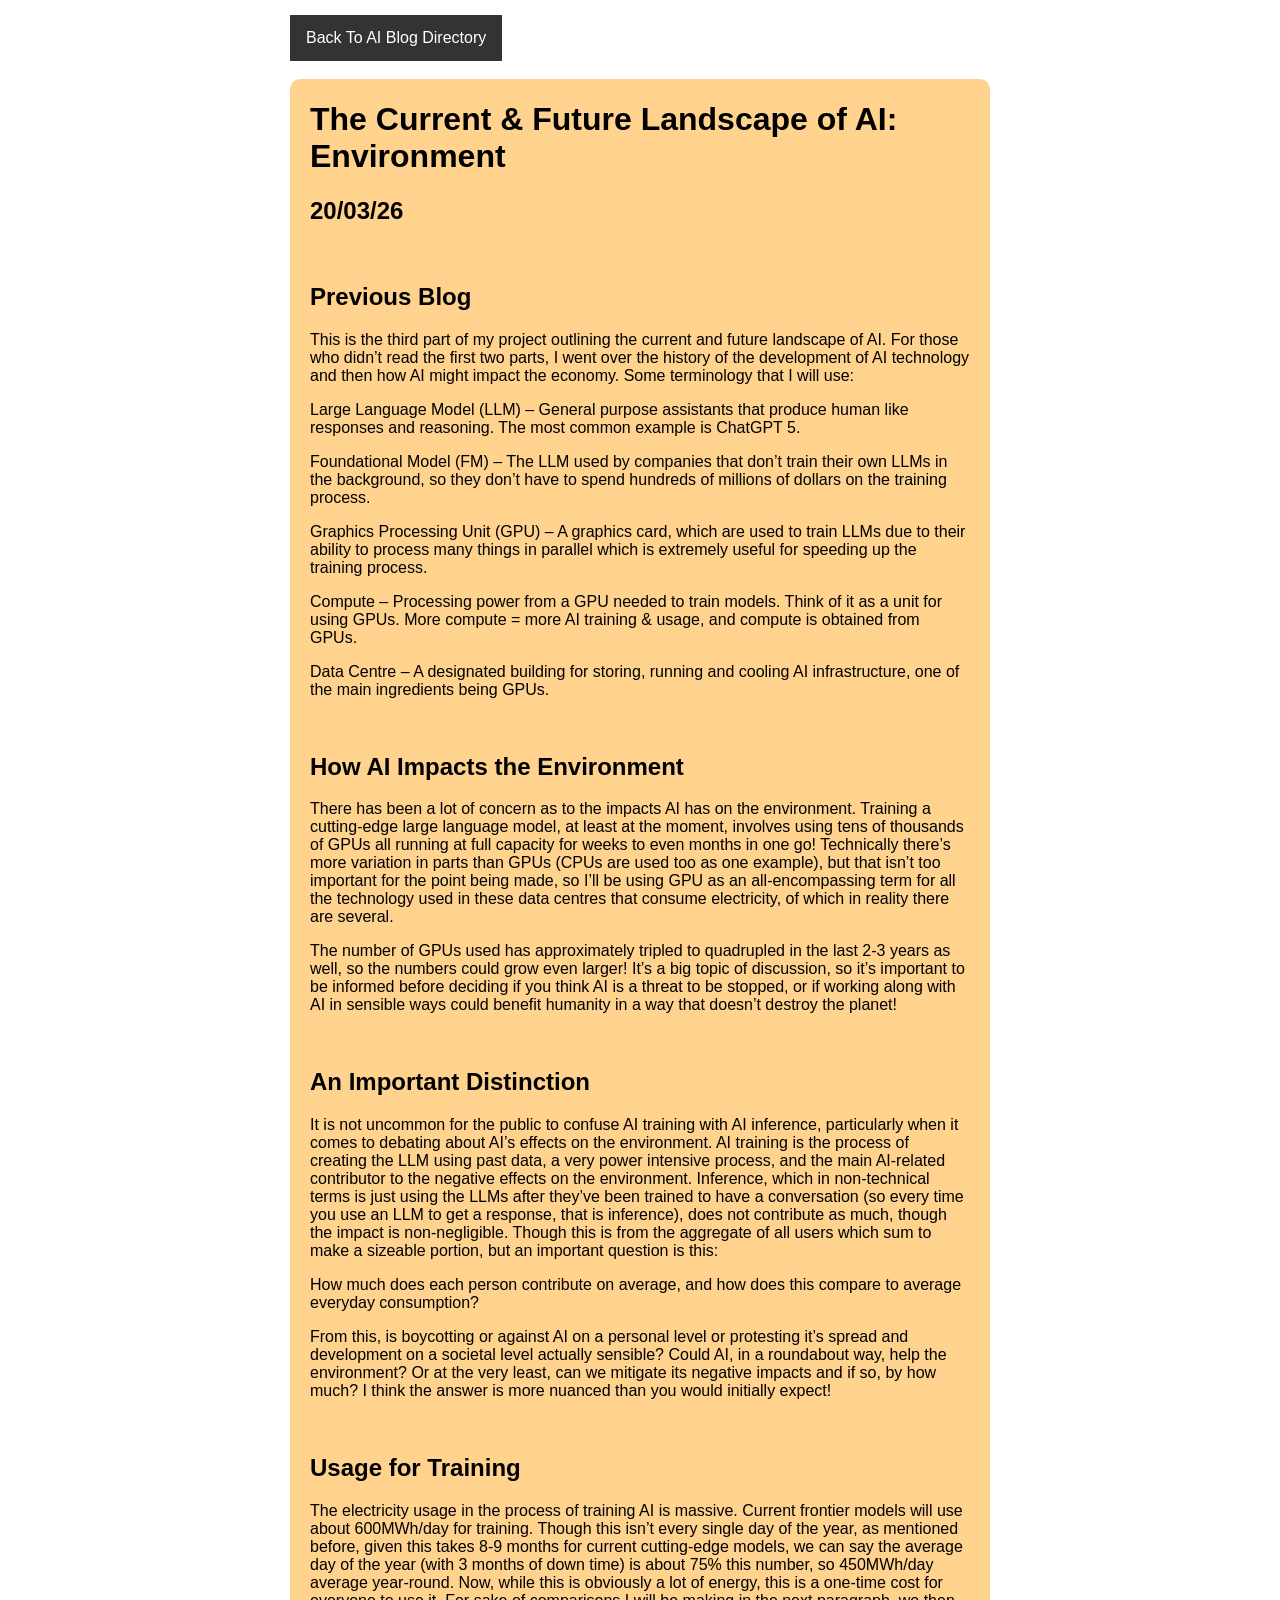
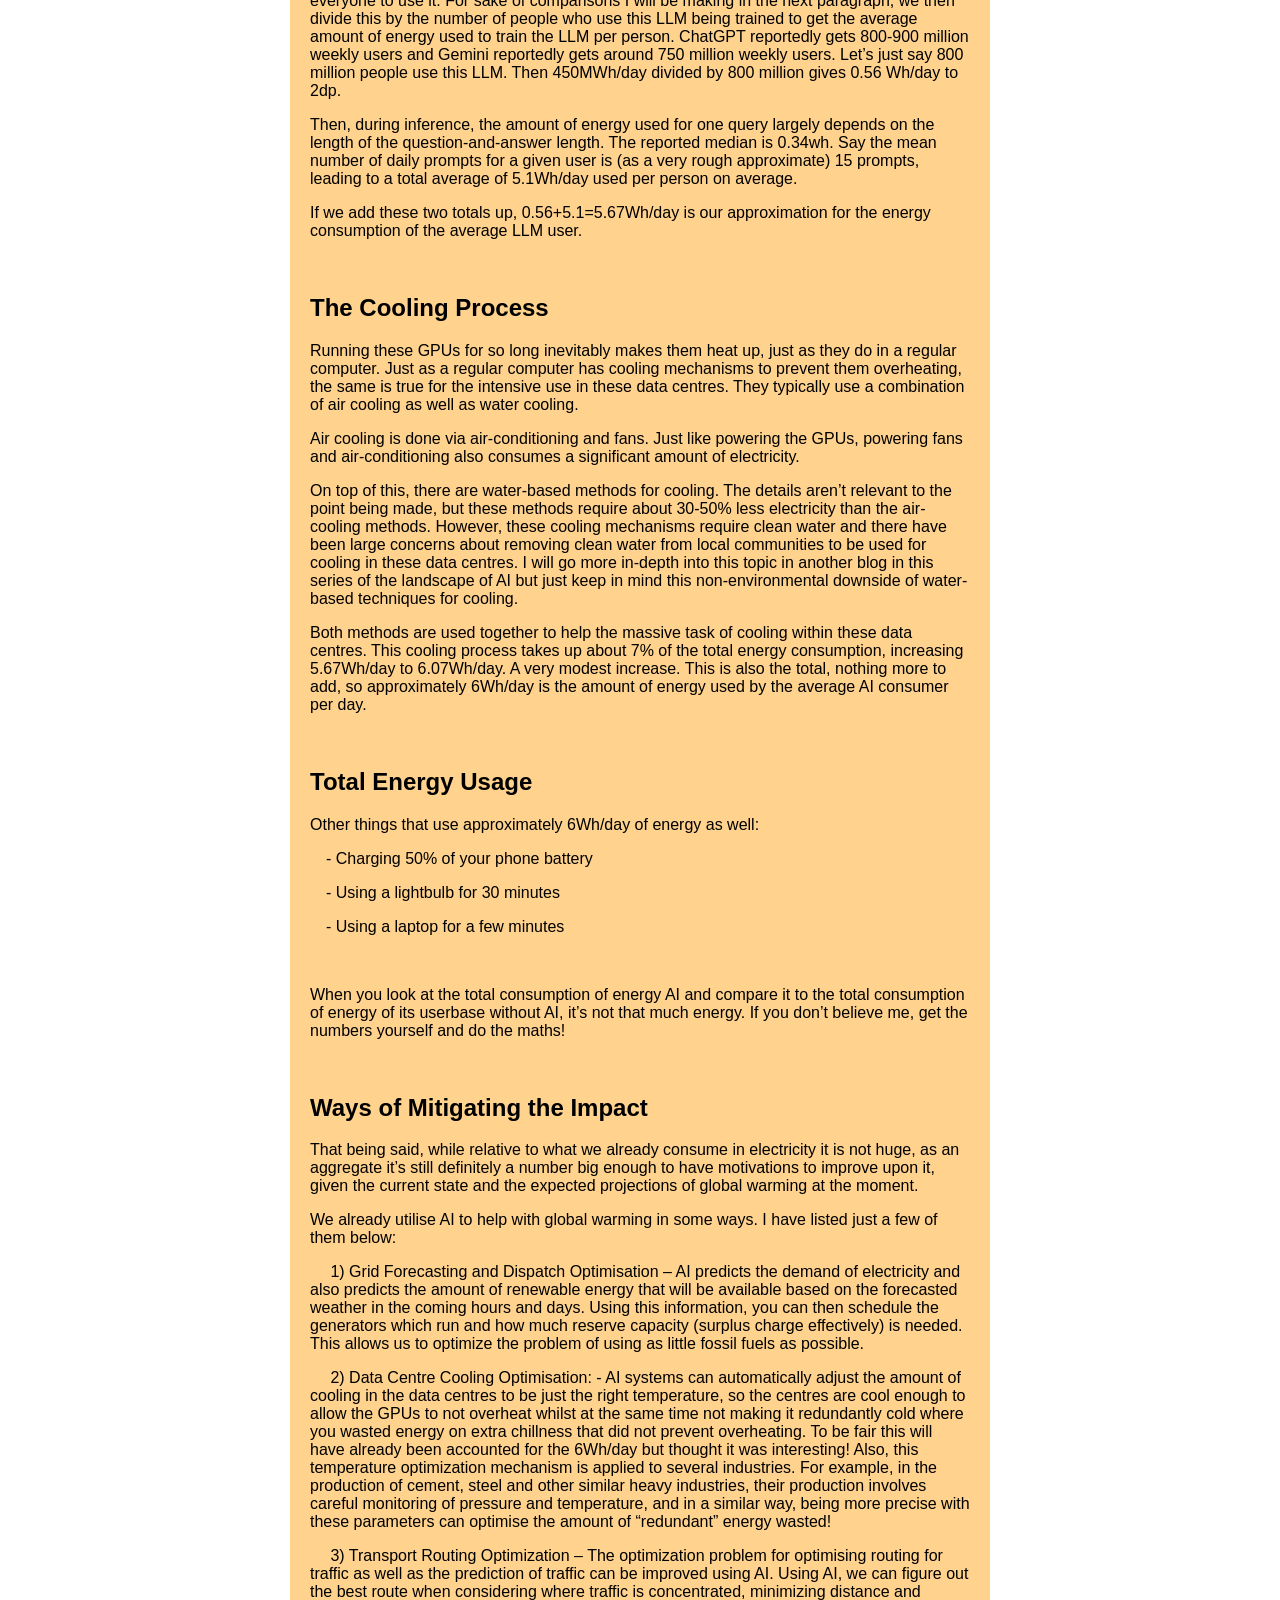
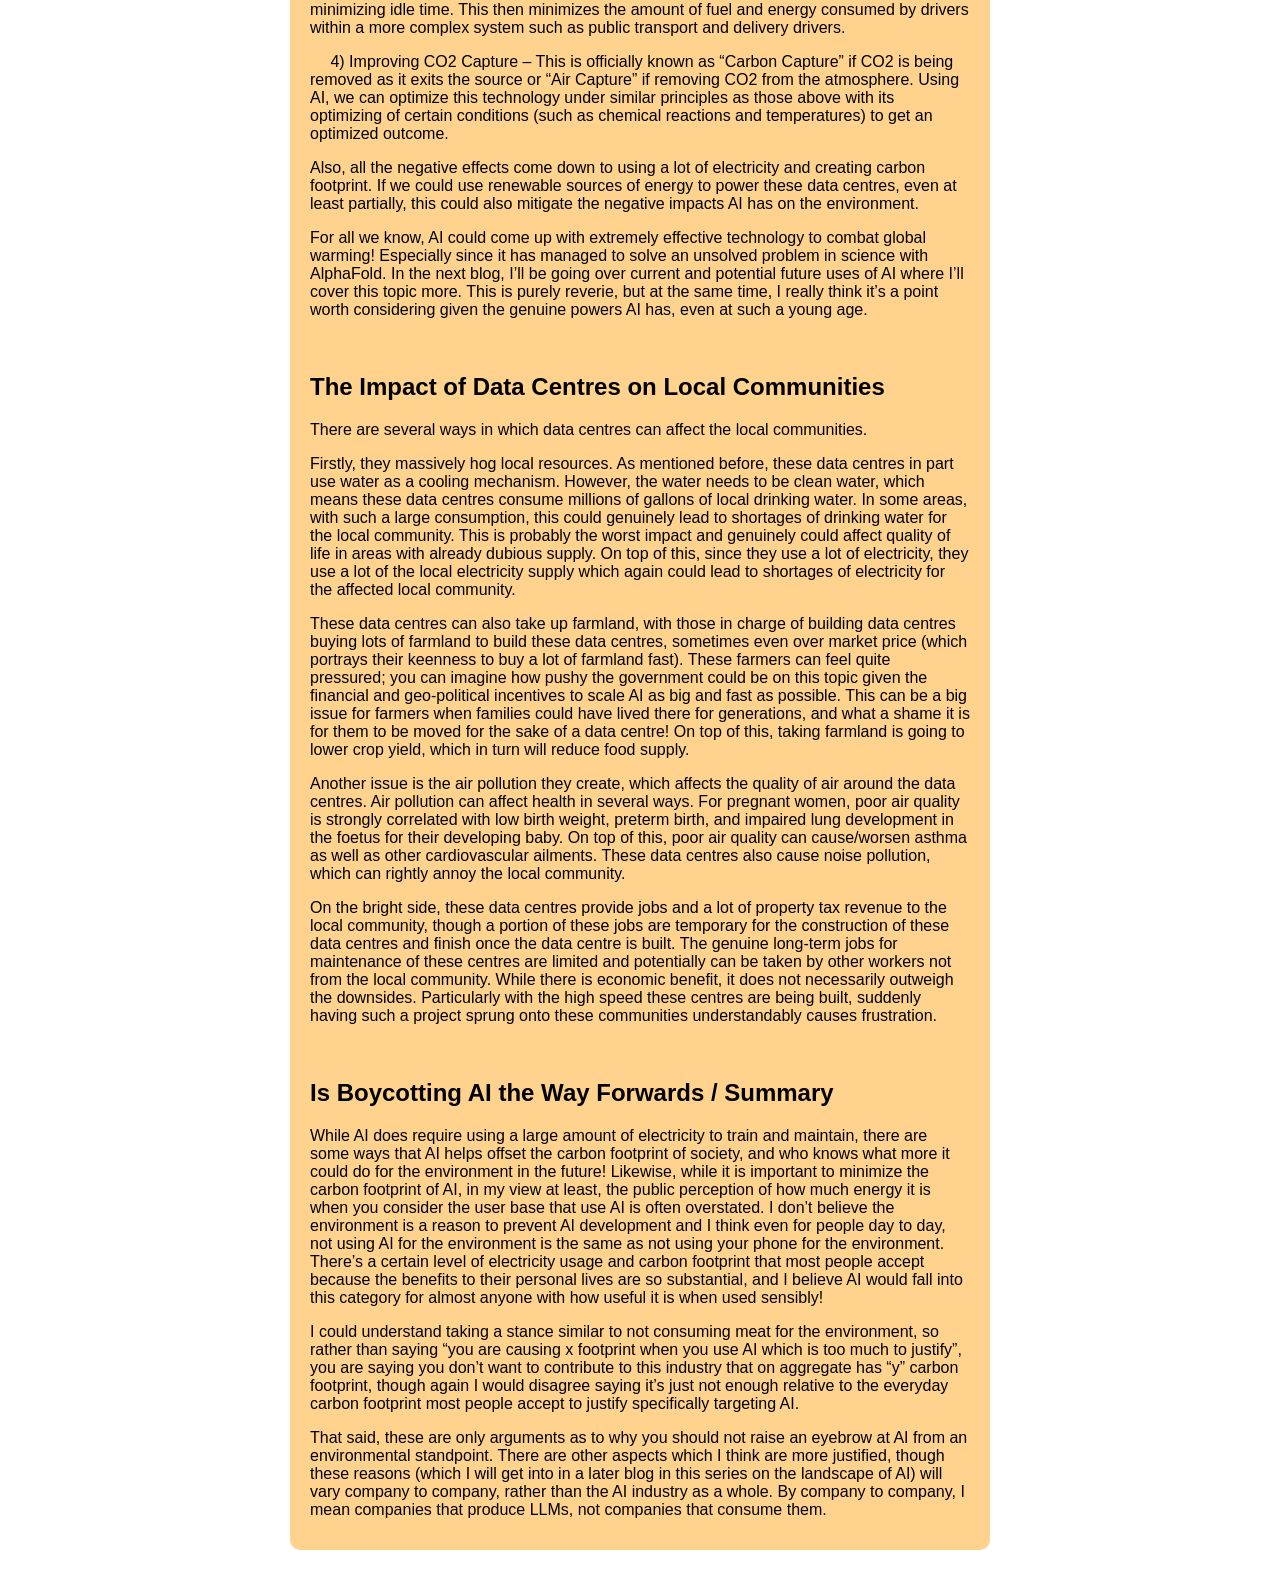
<file: blog/ai-blog/ai-landscape-environmental.html>
<!DOCTYPE html>
<html lang="en">
    <head>
        <script async src="https://www.googletagmanager.com/gtag/js?id=G-MPVWB1E2SN"></script>
        <script>
            window.dataLayer = window.dataLayer || [];
            function gtag(){dataLayer.push(arguments);}
            gtag('js', new Date());

            gtag('config', 'G-MPVWB1E2SN');
        </script>
        <meta charset="UTF-8">
        <meta name="viewport" content="width=device-width, initial-scale=1.0">
        <link rel="stylesheet" href="../../style.css">
        <title>The Current and Future Landscape of AI: The Technology of AI</title>
    </head>
    <body>
        <nav class="nav-bar">
            <ul class="nav-bar-list nav-bar-text-design">
                <a class="nav-bar" href="ai-blog-hub.html">Back To AI Blog Directory</a>
            </ul>
        </nav>

        <br>

        <div class="bg-colour">

            <h1>The Current & Future Landscape of AI: Environment</h1>
            <h2>20/03/26</h2>

            <br>

            <h2>Previous Blog</h2>

            <p>
                This is the third part of my project outlining the current and future landscape of AI. For those who didn’t read the first two parts, I went over the history of the development of AI technology and then how AI might impact the economy. Some terminology that I will use:
            </p>

            <p>
                Large Language Model (LLM) – General purpose assistants that produce human like responses and reasoning. The most common example is ChatGPT 5.
            </p>

            <p>
                Foundational Model (FM) – The LLM used by companies that don’t train their own LLMs in the background, so they don’t have to spend hundreds of millions of dollars on the training process.
            </p>

            <p>
                Graphics Processing Unit (GPU) – A graphics card, which are used to train LLMs due to their ability to process many things in parallel which is extremely useful for speeding up the training process.
            </p>

            <p>
                Compute – Processing power from a GPU needed to train models. Think of it as a unit for using GPUs. More compute = more AI training & usage, and compute is obtained from GPUs.
            </p>

            <p>
                Data Centre – A designated building for storing, running and cooling AI infrastructure, one of the main ingredients being GPUs.
            </p>
            
            <br>

            <h2>How AI Impacts the Environment</h2>

            <p>
                There has been a lot of concern as to the impacts AI has on the environment. Training a cutting-edge large language model, at least at the moment, involves using tens of thousands of GPUs all running at full capacity for weeks to even months in one go! Technically there’s more variation in parts than GPUs (CPUs are used too as one example), but that isn’t too important for the point being made, so I’ll be using GPU as an all-encompassing term for all the technology used in these data centres that consume electricity, of which in reality there are several.
            </p>

            <p>
                The number of GPUs used has approximately tripled to quadrupled in the last 2-3 years as well, so the numbers could grow even larger! It’s a big topic of discussion, so it’s important to be informed before deciding if you think AI is a threat to be stopped, or if working along with AI in sensible ways could benefit humanity in a way that doesn’t destroy the planet!
            </p>

            <br>

            <h2>An Important Distinction</h2>

            <p>
                It is not uncommon for the public to confuse AI training with AI inference, particularly when it comes to debating about AI’s effects on the environment. AI training is the process of creating the LLM using past data, a very power intensive process, and the main AI-related contributor to the negative effects on the environment. Inference, which in non-technical terms is just using the LLMs after they’ve been trained to have a conversation (so every time you use an LLM to get a response, that is inference), does not contribute as much, though the impact is non-negligible. Though this is from the aggregate of all users which sum to make a sizeable portion, but an important question is this:
            </p>

            <p>
                How much does each person contribute on average, and how does this compare to average everyday consumption?
            </p>

            <p>
                From this, is boycotting or against AI on a personal level or protesting it’s spread and development on a societal level actually sensible? Could AI, in a roundabout way, help the environment? Or at the very least, can we mitigate its negative impacts and if so, by how much? I think the answer is more nuanced than you would initially expect!
            </p>

            <br>

            <h2>Usage for Training</h2>

            <p>
                The electricity usage in the process of training AI is massive. Current frontier models will use about 600MWh/day for training. Though this isn’t every single day of the year, as mentioned before, given this takes 8-9 months for current cutting-edge models, we can say the average day of the year (with 3 months of down time) is about 75% this number, so 450MWh/day average year-round. Now, while this is obviously a lot of energy, this is a one-time cost for everyone to use it. For sake of comparisons I will be making in the next paragraph, we then divide this by the number of people who use this LLM being trained to get the average amount of energy used to train the LLM per person. ChatGPT reportedly gets 800-900 million weekly users and Gemini reportedly gets around 750 million weekly users. Let’s just say 800 million people use this LLM. Then 450MWh/day divided by 800 million gives 0.56 Wh/day to 2dp.
            </p>

            <p>
                Then, during inference, the amount of energy used for one query largely depends on the length of the question-and-answer length. The reported median is 0.34wh. Say the mean number of daily prompts for a given user is (as a very rough approximate) 15 prompts, leading to a total average of 5.1Wh/day used per person on average.
            </p>

            <p>
                If we add these two totals up, 0.56+5.1=5.67Wh/day is our approximation for the energy consumption of the average LLM user.
            </p>

            <br>

            <h2>The Cooling Process</h2>

            <p>
                Running these GPUs for so long inevitably makes them heat up, just as they do in a regular computer. Just as a regular computer has cooling mechanisms to prevent them overheating, the same is true for the intensive use in these data centres. They typically use a combination of air cooling as well as water cooling.
            </p>

            <p>
                Air cooling is done via air-conditioning and fans. Just like powering the GPUs, powering fans and air-conditioning also consumes a significant amount of electricity.
            </p>

            <p>
                On top of this, there are water-based methods for cooling. The details aren’t relevant to the point being made, but these methods require about 30-50% less electricity than the air-cooling methods. However, these cooling mechanisms require clean water and there have been large concerns about removing clean water from local communities to be used for cooling in these data centres. I will go more in-depth into this topic in another blog in this series of the landscape of AI but just keep in mind this non-environmental downside of water-based techniques for cooling.
            </p>

            <p>
                Both methods are used together to help the massive task of cooling within these data centres. This cooling process takes up about 7% of the total energy consumption, increasing 5.67Wh/day to 6.07Wh/day. A very modest increase. This is also the total, nothing more to add, so approximately 6Wh/day is the amount of energy used by the average AI consumer per day.
            </p>

            <br>

            <h2>Total Energy Usage</h2>

            <p>
                Other things that use approximately 6Wh/day of energy as well:
            </p>

            <p>
                &emsp;-	Charging 50% of your phone battery
            </p>

            <p>
                &emsp;-	Using a lightbulb for 30 minutes
            </p>
            
            <p>
                &emsp;-	Using a laptop for a few minutes
            </p>

            <br>

            <p>
                When you look at the total consumption of energy AI and compare it to the total consumption of energy of its userbase without AI, it’s not that much energy. If you don’t believe me, get the numbers yourself and do the maths!
            </p>

            <br>

            <h2>Ways of Mitigating the Impact</h2>

            <p>
                That being said, while relative to what we already consume in electricity it is not huge, as an aggregate it’s still definitely a number big enough to have motivations to improve upon it, given the current state and the expected projections of global warming at the moment.
            </p>

            <p>
                We already utilise AI to help with global warming in some ways. I have listed just a few of them below:
            </p>

            <p>
                &emsp; 1)	Grid Forecasting and Dispatch Optimisation – AI predicts the demand of electricity and also predicts the amount of renewable energy that will be available based on the forecasted weather in the coming hours and days. Using this information, you can then schedule the generators which run and how much reserve capacity (surplus charge effectively) is needed. This allows us to optimize the problem of using as little fossil fuels as possible.
            </p>

            <p>
                &emsp; 2)	Data Centre Cooling Optimisation: - AI systems can automatically adjust the amount of cooling in the data centres to be just the right temperature, so the centres are cool enough to allow the GPUs to not overheat whilst at the same time not making it redundantly cold where you wasted energy on extra chillness that did not prevent overheating. To be fair this will have already been accounted for the 6Wh/day but thought it was interesting! Also, this temperature optimization mechanism is applied to several industries. For example, in the production of cement, steel and other similar heavy industries, their production involves careful monitoring of pressure and temperature, and in a similar way, being more precise with these parameters can optimise the amount of “redundant” energy wasted! 
            </p>

            <p>
                &emsp; 3)	Transport Routing Optimization – The optimization problem for optimising routing for traffic as well as the prediction of traffic can be improved using AI. Using AI, we can figure out the best route when considering where traffic is concentrated, minimizing distance and minimizing idle time. This then minimizes the amount of fuel and energy consumed by drivers within a more complex system such as public transport and delivery drivers.
            </p>

            <p>
                &emsp; 4)	Improving CO2 Capture – This is officially known as “Carbon Capture” if CO2 is being removed as it exits the source or “Air Capture” if removing CO2 from the atmosphere. Using AI, we can optimize this technology under similar principles as those above with its optimizing of certain conditions (such as chemical reactions and temperatures) to get an optimized outcome.

            </p>

            <p>
                Also, all the negative effects come down to using a lot of electricity and creating carbon footprint. If we could use renewable sources of energy to power these data centres, even at least partially, this could also mitigate the negative impacts AI has on the environment.
            </p>

            <p>
                For all we know, AI could come up with extremely effective technology to combat global warming! Especially since it has managed to solve an unsolved problem in science with AlphaFold. In the next blog, I’ll be going over current and potential future uses of AI where I’ll cover this topic more. This is purely reverie, but at the same time, I really think it’s a point worth considering given the genuine powers AI has, even at such a young age.
            </p>

            <br>

            <h2>The Impact of Data Centres on Local Communities</h2>

            <p>
                There are several ways in which data centres can affect the local communities.
            </p>

            <p>
                Firstly, they massively hog local resources. As mentioned before, these data centres in part use water as a cooling mechanism. However, the water needs to be clean water, which means these data centres consume millions of gallons of local drinking water. In some areas, with such a large consumption, this could genuinely lead to shortages of drinking water for the local community. This is probably the worst impact and genuinely could affect quality of life in areas with already dubious supply. On top of this, since they use a lot of electricity, they use a lot of the local electricity supply which again could lead to shortages of electricity for the affected local community.
            </p>

            <p>
                These data centres can also take up farmland, with those in charge of building data centres buying lots of farmland to build these data centres, sometimes even over market price (which portrays their keenness to buy a lot of farmland fast). These farmers can feel quite pressured; you can imagine how pushy the government could be on this topic given the financial and geo-political incentives to scale AI as big and fast as possible. This can be a big issue for farmers when families could have lived there for generations, and what a shame it is for them to be moved for the sake of a data centre! On top of this, taking farmland is going to lower crop yield, which in turn will reduce food supply.
            </p>

            <p>
                Another issue is the air pollution they create, which affects the quality of air around the data centres. Air pollution can affect health in several ways. For pregnant women, poor air quality is strongly correlated with low birth weight, preterm birth, and impaired lung development in the foetus for their developing baby. On top of this, poor air quality can cause/worsen asthma as well as other cardiovascular ailments. These data centres also cause noise pollution, which can rightly annoy the local community.
            </p>

            <p>
                On the bright side, these data centres provide jobs and a lot of property tax revenue to the local community, though a portion of these jobs are temporary for the construction of these data centres and finish once the data centre is built. The genuine long-term jobs for maintenance of these centres are limited and potentially can be taken by other workers not from the local community. While there is economic benefit, it does not necessarily outweigh the downsides. Particularly with the high speed these centres are being built, suddenly having such a project sprung onto these communities understandably causes frustration.
            </p>

            <br>

            <h2>Is Boycotting AI the Way Forwards / Summary</h2>

            <p>
                While AI does require using a large amount of electricity to train and maintain, there are some ways that AI helps offset the carbon footprint of society, and who knows what more it could do for the environment in the future! Likewise, while it is important to minimize the carbon footprint of AI, in my view at least, the public perception of how much energy it is when you consider the user base that use AI is often overstated. I don’t believe the environment is a reason to prevent AI development and I think even for people day to day, not using AI for the environment is the same as not using your phone for the environment. There’s a certain level of electricity usage and carbon footprint that most people accept because the benefits to their personal lives are so substantial, and I believe AI would fall into this category for almost anyone with how useful it is when used sensibly!
            </p>

            <p>
                I could understand taking a stance similar to not consuming meat for the environment, so rather than saying “you are causing x footprint when you use AI which is too much to justify”, you are saying you don’t want to contribute to this industry that on aggregate has “y” carbon footprint, though again I would disagree saying it’s just not enough relative to the everyday carbon footprint most people accept to justify specifically targeting AI.
            </p>

            <p>
                That said, these are only arguments as to why you should not raise an eyebrow at AI from an environmental standpoint. There are other aspects which I think are more justified, though these reasons (which I will get into in a later blog in this series on the landscape of AI) will vary company to company, rather than the AI industry as a whole. By company to company, I mean companies that produce LLMs, not companies that consume them.
            </p>

        </div>

    </body>
</html>
</file>
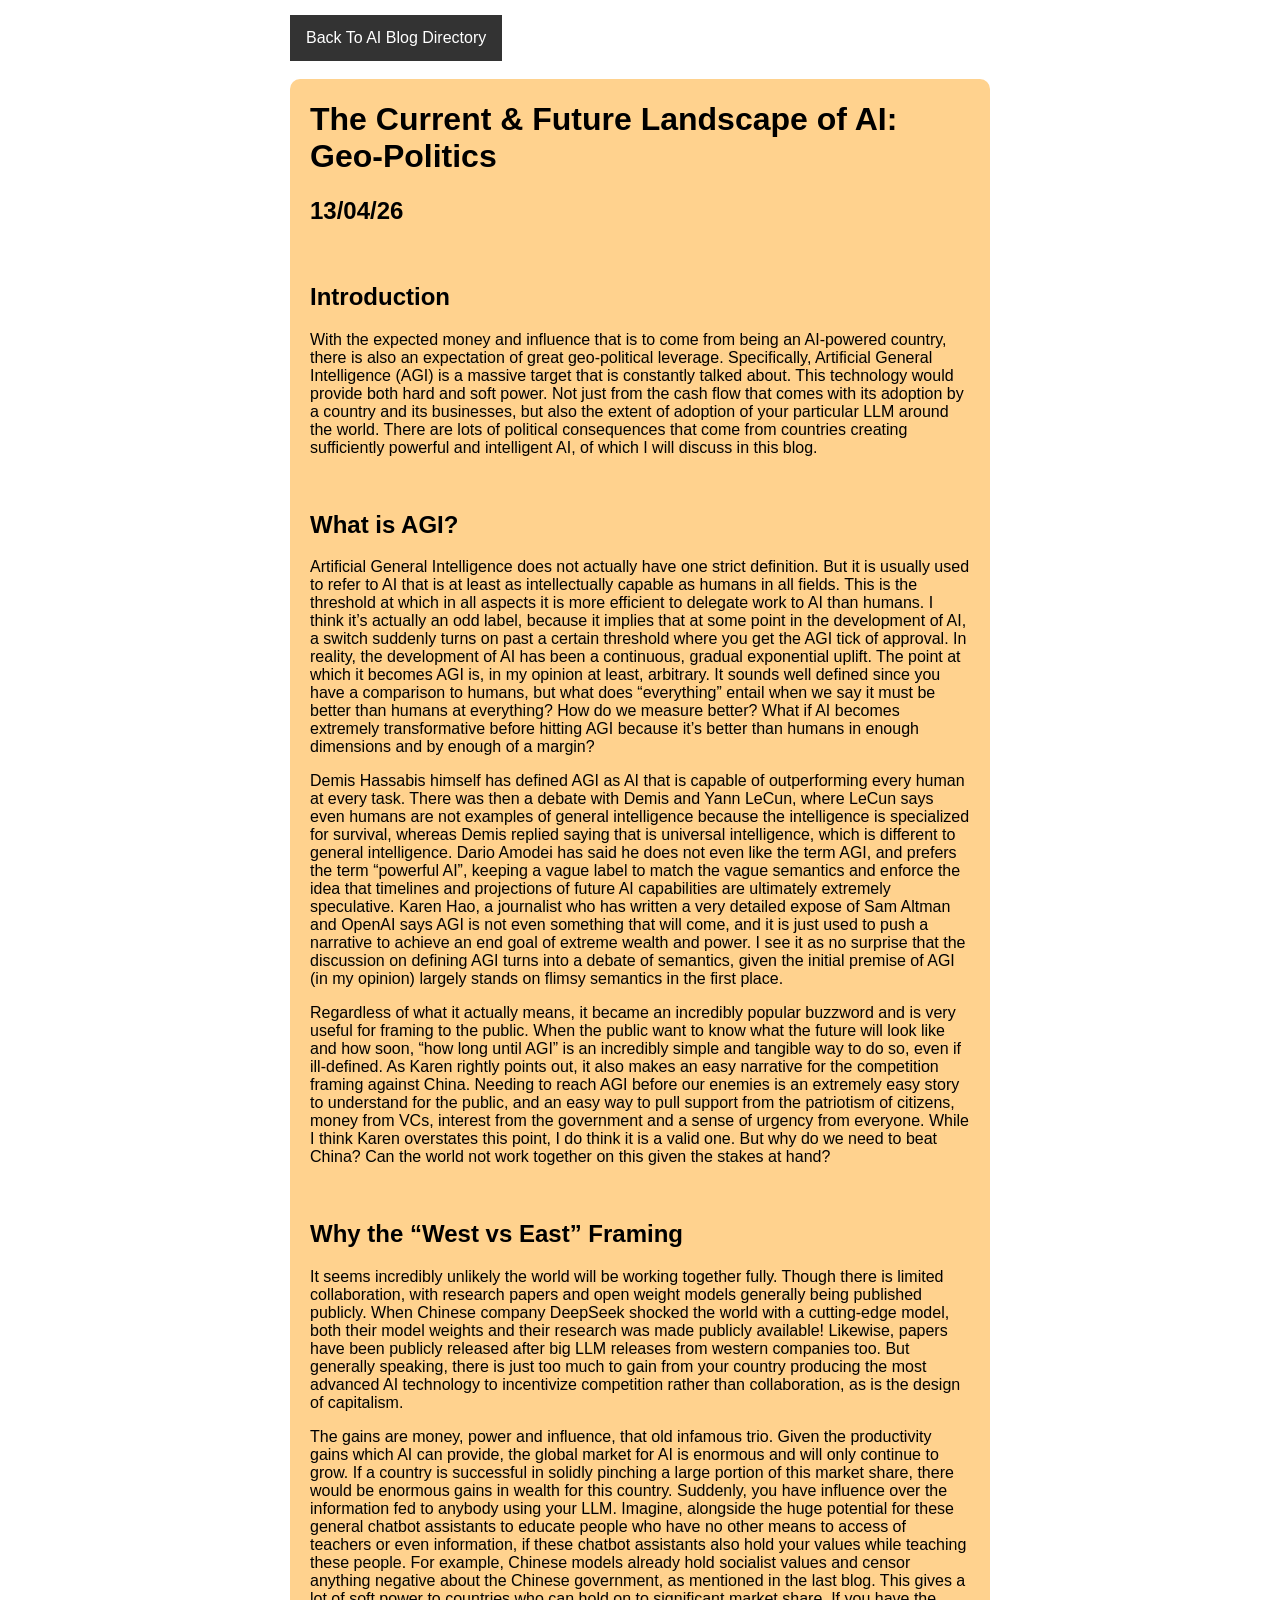
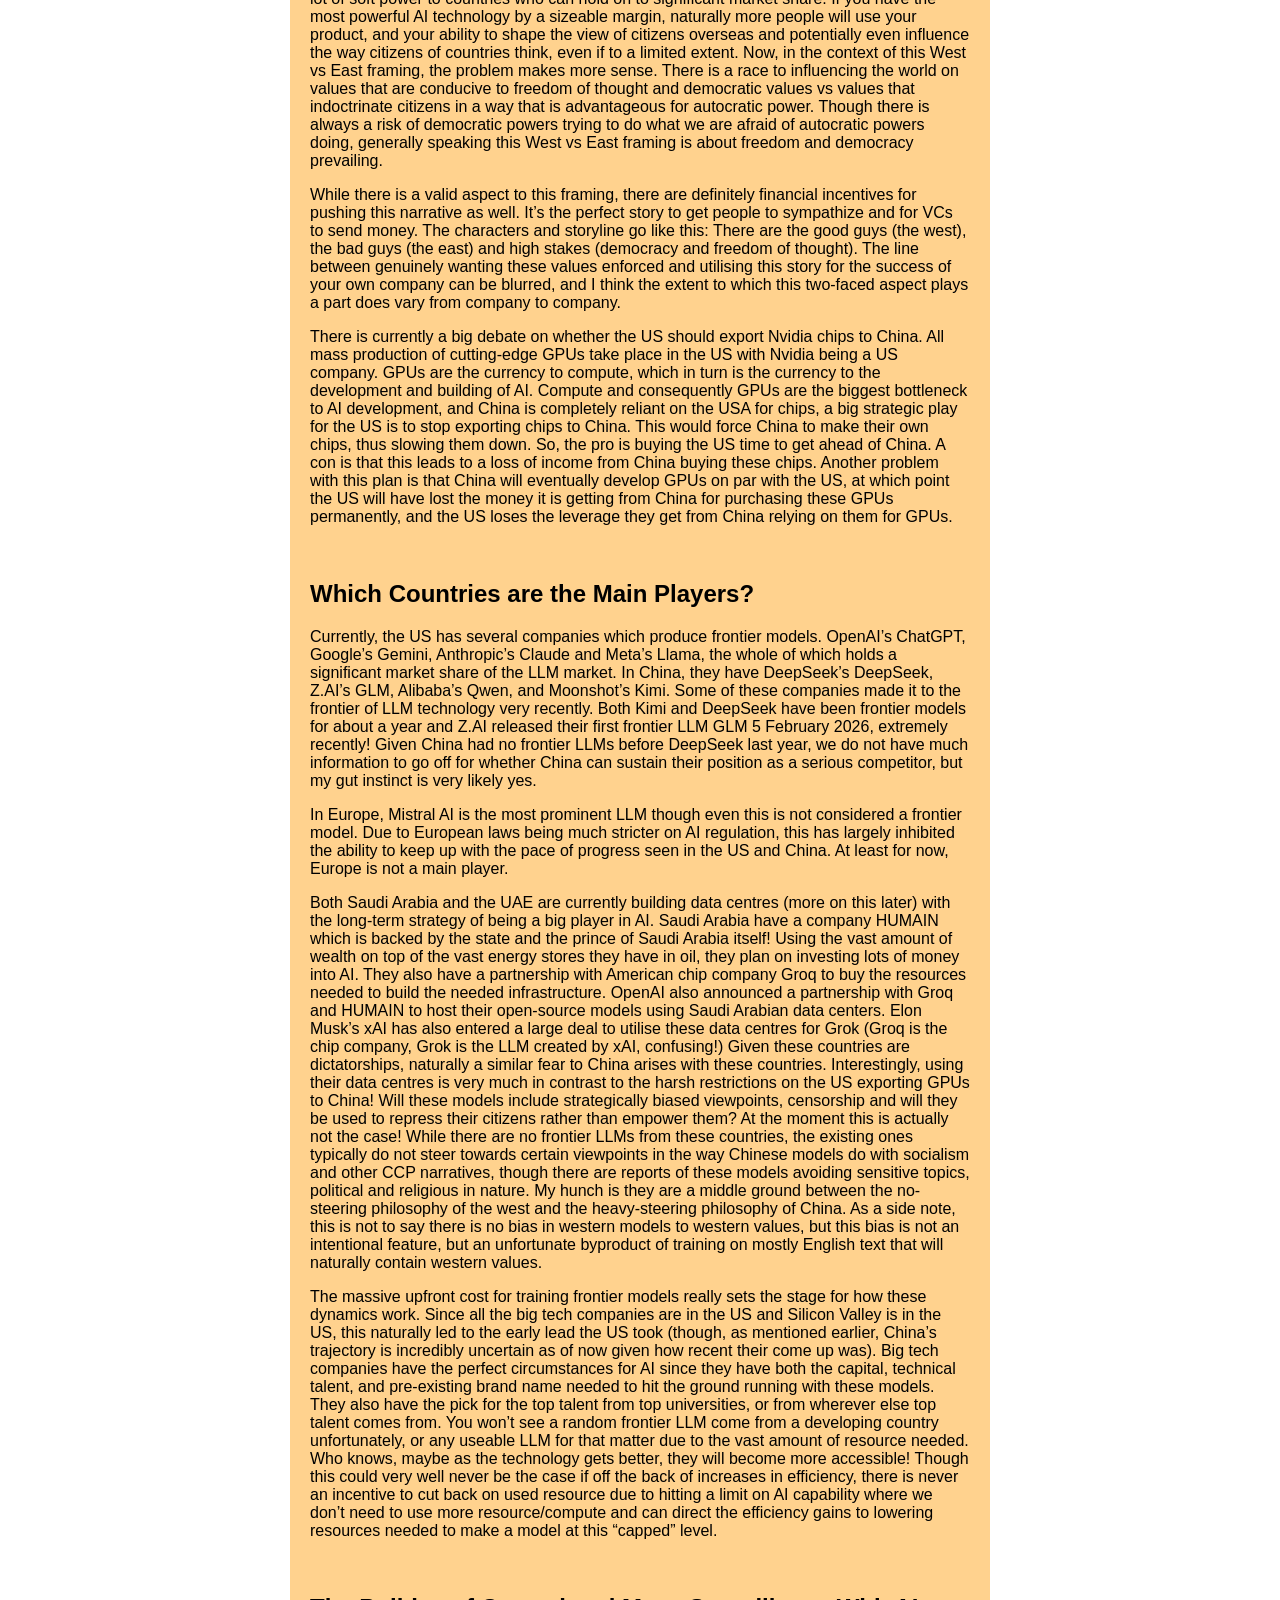
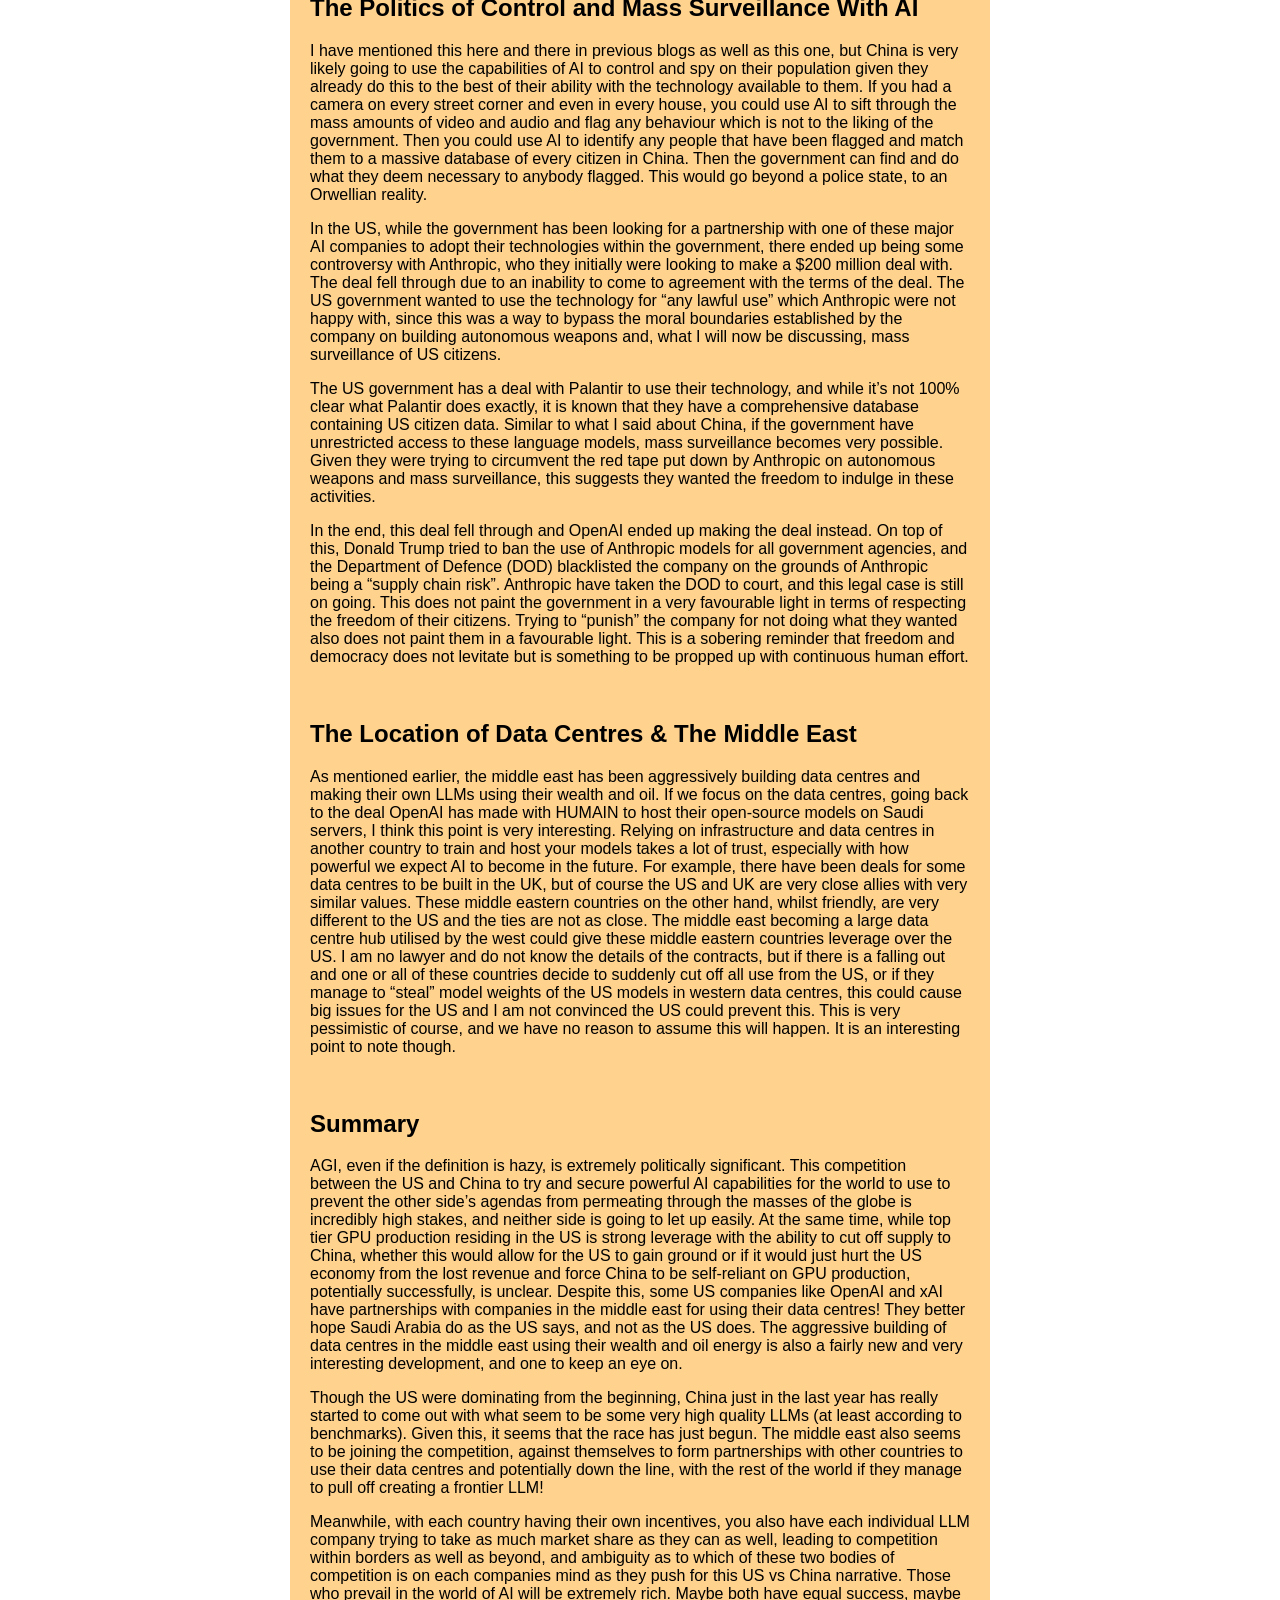
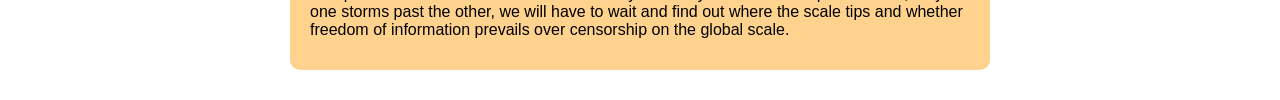
<file: blog/ai-blog/ai-landscape-geo-political.html>
<!DOCTYPE html>
<html lang="en">
    <head>
        <script async src="https://www.googletagmanager.com/gtag/js?id=G-MPVWB1E2SN"></script>
        <script>
            window.dataLayer = window.dataLayer || [];
            function gtag(){dataLayer.push(arguments);}
            gtag('js', new Date());

            gtag('config', 'G-MPVWB1E2SN');
        </script>
        <meta charset="UTF-8">
        <meta name="viewport" content="width=device-width, initial-scale=1.0">
        <link rel="stylesheet" href="../../style.css">
        <title>The Current and Future Landscape of AI: Geo-Politics</title>
    </head>

    <body>
        <nav class="nav-bar">
            <ul class="nav-bar-list nav-bar-text-design">
                <a class="nav-bar" href="ai-blog-hub.html">Back To AI Blog Directory</a>
            </ul>
        </nav>

        <br>

        <div class="bg-colour">
            
            <h1>The Current & Future Landscape of AI: Geo-Politics</h1>
            <h2>13/04/26</h2>

            <br>

            <h2>Introduction</h2>

            <p>
                With the expected money and influence that is to come from being an AI-powered country, there is also an expectation of great geo-political leverage. Specifically, Artificial General Intelligence (AGI) is a massive target that is constantly talked about. This technology would provide both hard and soft power. Not just from the cash flow that comes with its adoption by a country and its businesses, but also the extent of adoption of your particular LLM around the world. There are lots of political consequences that come from countries creating sufficiently powerful and intelligent AI, of which I will discuss in this blog.
            </p>

            <br>

            <h2>What is AGI?</h2>

            <p>
                Artificial General Intelligence does not actually have one strict definition. But it is usually used to refer to AI that is at least as intellectually capable as humans in all fields. This is the threshold at which in all aspects it is more efficient to delegate work to AI than humans. I think it’s actually an odd label, because it implies that at some point in the development of AI, a switch suddenly turns on past a certain threshold where you get the AGI tick of approval. In reality, the development of AI has been a continuous, gradual exponential uplift. The point at which it becomes AGI is, in my opinion at least, arbitrary. It sounds well defined since you have a comparison to humans, but what does “everything” entail when we say it must be better than humans at everything? How do we measure better? What if AI becomes extremely transformative before hitting AGI because it’s better than humans in enough dimensions and by enough of a margin?
            </p>

            <p>
                Demis Hassabis himself has defined AGI as AI that is capable of outperforming every human at every task. There was then a debate with Demis and Yann LeCun, where LeCun says even humans are not examples of general intelligence because the intelligence is specialized for survival, whereas Demis replied saying that is universal intelligence, which is different to general intelligence. Dario Amodei has said he does not even like the term AGI, and prefers the term “powerful AI”, keeping a vague label to match the vague semantics and enforce the idea that timelines and projections of future AI capabilities are ultimately extremely speculative. Karen Hao, a journalist who has written a very detailed expose of Sam Altman and OpenAI says AGI is not even something that will come, and it is just used to push a narrative to achieve an end goal of extreme wealth and power. I see it as no surprise that the discussion on defining AGI turns into a debate of semantics, given the initial premise of AGI (in my opinion) largely stands on flimsy semantics in the first place.
            </p>

            <p>
                Regardless of what it actually means, it became an incredibly popular buzzword and is very useful for framing to the public. When the public want to know what the future will look like and how soon, “how long until AGI” is an incredibly simple and tangible way to do so, even if ill-defined. As Karen rightly points out, it also makes an easy narrative for the competition framing against China. Needing to reach AGI before our enemies is an extremely easy story to understand for the public, and an easy way to pull support from the patriotism of citizens, money from VCs, interest from the government and a sense of urgency from everyone. While I think Karen overstates this point, I do think it is a valid one. But why do we need to beat China? Can the world not work together on this given the stakes at hand?
            </p>

            <br>

            <h2>Why the “West vs East” Framing</h2>

            <p>
                It seems incredibly unlikely the world will be working together fully. Though there is limited collaboration, with research papers and open weight models generally being published publicly. When Chinese company DeepSeek shocked the world with a cutting-edge model, both their model weights and their research was made publicly available! Likewise, papers have been publicly released after big LLM releases from western companies too. But generally speaking, there is just too much to gain from your country producing the most advanced AI technology to incentivize competition rather than collaboration, as is the design of capitalism.
            </p>

            <p>
                The gains are money, power and influence, that old infamous trio. Given the productivity gains which AI can provide, the global market for AI is enormous and will only continue to grow. If a country is successful in solidly pinching a large portion of this market share, there would be enormous gains in wealth for this country. Suddenly, you have influence over the information fed to anybody using your LLM. Imagine, alongside the huge potential for these general chatbot assistants to educate people who have no other means to access of teachers or even information, if these chatbot assistants also hold your values while teaching these people. For example, Chinese models already hold socialist values and censor anything negative about the Chinese government, as mentioned in the last blog. This gives a lot of soft power to countries who can hold on to significant market share. If you have the most powerful AI technology by a sizeable margin, naturally more people will use your product, and your ability to shape the view of citizens overseas and potentially even influence the way citizens of countries think, even if to a limited extent. Now, in the context of this West vs East framing, the problem makes more sense. There is a race to influencing the world on values that are conducive to freedom of thought and democratic values vs values that indoctrinate citizens in a way that is advantageous for autocratic power. Though there is always a risk of democratic powers trying to do what we are afraid of autocratic powers doing, generally speaking this West vs East framing is about freedom and democracy prevailing.
            </p>

            <p>
                While there is a valid aspect to this framing, there are definitely financial incentives for pushing this narrative as well. It’s the perfect story to get people to sympathize and for VCs to send money. The characters and storyline go like this: There are the good guys (the west), the bad guys (the east) and high stakes (democracy and freedom of thought). The line between genuinely wanting these values enforced and utilising this story for the success of your own company can be blurred, and I think the extent to which this two-faced aspect plays a part does vary from company to company.
            </p>

            <p>
                There is currently a big debate on whether the US should export Nvidia chips to China. All mass production of cutting-edge GPUs take place in the US with Nvidia being a US company. GPUs are the currency to compute, which in turn is the currency to the development and building of AI. Compute and consequently GPUs are the biggest bottleneck to AI development, and China is completely reliant on the USA for chips, a big strategic play for the US is to stop exporting chips to China. This would force China to make their own chips, thus slowing them down. So, the pro is buying the US time to get ahead of China. A con is that this leads to a loss of income from China buying these chips. Another problem with this plan is that China will eventually develop GPUs on par with the US, at which point the US will have lost the money it is getting from China for purchasing these GPUs permanently, and the US loses the leverage they get from China relying on them for GPUs.
            </p>

            <br>

            <h2>Which Countries are the Main Players?</h2>

            <p>
                Currently, the US has several companies which produce frontier models. OpenAI’s ChatGPT, Google’s Gemini, Anthropic’s Claude and Meta’s Llama, the whole of which holds a significant market share of the LLM market. In China, they have DeepSeek’s DeepSeek, Z.AI’s GLM, Alibaba’s Qwen, and Moonshot’s Kimi. Some of these companies made it to the frontier of LLM technology very recently. Both Kimi and DeepSeek have been frontier models for about a year and Z.AI released their first frontier LLM GLM 5 February 2026, extremely recently! Given China had no frontier LLMs before DeepSeek last year, we do not have much information to go off for whether China can sustain their position as a serious competitor, but my gut instinct is very likely yes.
            </p>

            <p>
                In Europe, Mistral AI is the most prominent LLM though even this is not considered a frontier model. Due to European laws being much stricter on AI regulation, this has largely inhibited the ability to keep up with the pace of progress seen in the US and China. At least for now, Europe is not a main player.
            </p>

            <p>
                Both Saudi Arabia and the UAE are currently building data centres (more on this later) with the long-term strategy of being a big player in AI. Saudi Arabia have a company HUMAIN which is backed by the state and the prince of Saudi Arabia itself! Using the vast amount of wealth on top of the vast energy stores they have in oil, they plan on investing lots of money into AI. They also have a partnership with American chip company Groq to buy the resources needed to build the needed infrastructure. OpenAI also announced a partnership with Groq and HUMAIN to host their open-source models using Saudi Arabian data centers. Elon Musk’s xAI has also entered a large deal to utilise these data centres for Grok (Groq is the chip company, Grok is the LLM created by xAI, confusing!) Given these countries are dictatorships, naturally a similar fear to China arises with these countries. Interestingly, using their data centres is very much in contrast to the harsh restrictions on the US exporting GPUs to China! Will these models include strategically biased viewpoints, censorship and will they be used to repress their citizens rather than empower them? At the moment this is actually not the case! While there are no frontier LLMs from these countries, the existing ones typically do not steer towards certain viewpoints in the way Chinese models do with socialism and other CCP narratives, though there are reports of these models avoiding sensitive topics, political and religious in nature. My hunch is they are a middle ground between the no-steering philosophy of the west and the heavy-steering philosophy of China. As a side note, this is not to say there is no bias in western models to western values, but this bias is not an intentional feature, but an unfortunate byproduct of training on mostly English text that will naturally contain western values.
            </p>

            <p>
                The massive upfront cost for training frontier models really sets the stage for how these dynamics work. Since all the big tech companies are in the US and Silicon Valley is in the US, this naturally led to the early lead the US took (though, as mentioned earlier, China’s trajectory is incredibly uncertain as of now given how recent their come up was). Big tech companies have the perfect circumstances for AI since they have both the capital, technical talent, and pre-existing brand name needed to hit the ground running with these models. They also have the pick for the top talent from top universities, or from wherever else top talent comes from. You won’t see a random frontier LLM come from a developing country unfortunately, or any useable LLM for that matter due to the vast amount of resource needed. Who knows, maybe as the technology gets better, they will become more accessible! Though this could very well never be the case if off the back of increases in efficiency, there is never an incentive to cut back on used resource due to hitting a limit on AI capability where we don’t need to use more resource/compute and can direct the efficiency gains to lowering resources needed to make a model at this “capped” level.
            </p>

            <br>

            <h2>The Politics of Control and Mass Surveillance With AI</h2>

            <p>
                I have mentioned this here and there in previous blogs as well as this one, but China is very likely going to use the capabilities of AI to control and spy on their population given they already do this to the best of their ability with the technology available to them. If you had a camera on every street corner and even in every house, you could use AI to sift through the mass amounts of video and audio and flag any behaviour which is not to the liking of the government. Then you could use AI to identify any people that have been flagged and match them to a massive database of every citizen in China. Then the government can find and do what they deem necessary to anybody flagged. This would go beyond a police state, to an Orwellian reality.
            </p>

            <p>
                In the US, while the government has been looking for a partnership with one of these major AI companies to adopt their technologies within the government, there ended up being some controversy with Anthropic, who they initially were looking to make a $200 million deal with. The deal fell through due to an inability to come to agreement with the terms of the deal. The US government wanted to use the technology for “any lawful use” which Anthropic were not happy with, since this was a way to bypass the moral boundaries established by the company on building autonomous weapons and, what I will now be discussing, mass surveillance of US citizens.
            </p>

            <p>
                The US government has a deal with Palantir to use their technology, and while it’s not 100% clear what Palantir does exactly, it is known that they have a comprehensive database containing US citizen data. Similar to what I said about China, if the government have unrestricted access to these language models, mass surveillance becomes very possible. Given they were trying to circumvent the red tape put down by Anthropic on autonomous weapons and mass surveillance, this suggests they wanted the freedom to indulge in these activities.
            </p>

            <p>
                In the end, this deal fell through and OpenAI ended up making the deal instead. On top of this, Donald Trump tried to ban the use of Anthropic models for all government agencies, and the Department of Defence (DOD) blacklisted the company on the grounds of Anthropic being a “supply chain risk”. Anthropic have taken the DOD to court, and this legal case is still on going. This does not paint the government in a very favourable light in terms of respecting the freedom of their citizens. Trying to “punish” the company for not doing what they wanted also does not paint them in a favourable light. This is a sobering reminder that freedom and democracy does not levitate but is something to be propped up with continuous human effort.
            </p>

            <br>

            <h2>The Location of Data Centres & The Middle East</h2>

            <p>
                As mentioned earlier, the middle east has been aggressively building data centres and making their own LLMs using their wealth and oil. If we focus on the data centres, going back to the deal OpenAI has made with HUMAIN to host their open-source models on Saudi servers, I think this point is very interesting. Relying on infrastructure and data centres in another country to train and host your models takes a lot of trust, especially with how powerful we expect AI to become in the future. For example, there have been deals for some data centres to be built in the UK, but of course the US and UK are very close allies with very similar values. These middle eastern countries on the other hand, whilst friendly, are very different to the US and the ties are not as close. The middle east becoming a large data centre hub utilised by the west could give these middle eastern countries leverage over the US. I am no lawyer and do not know the details of the contracts, but if there is a falling out and one or all of these countries decide to suddenly cut off all use from the US, or if they manage to “steal” model weights of the US models in western data centres, this could cause big issues for the US and I am not convinced the US could prevent this. This is very pessimistic of course, and we have no reason to assume this will happen. It is an interesting point to note though.
            </p>

            <br>

            <h2>Summary</h2>

            <p>
                AGI, even if the definition is hazy, is extremely politically significant. This competition between the US and China to try and secure powerful AI capabilities for the world to use to prevent the other side’s agendas from permeating through the masses of the globe is incredibly high stakes, and neither side is going to let up easily. At the same time, while top tier GPU production residing in the US is strong leverage with the ability to cut off supply to China, whether this would allow for the US to gain ground or if it would just hurt the US economy from the lost revenue and force China to be self-reliant on GPU production, potentially successfully, is unclear. Despite this, some US companies like OpenAI and xAI have partnerships with companies in the middle east for using their data centres! They better hope Saudi Arabia do as the US says, and not as the US does. The aggressive building of data centres in the middle east using their wealth and oil energy is also a fairly new and very interesting development, and one to keep an eye on.
            </p>

            <p>
                Though the US were dominating from the beginning, China just in the last year has really started to come out with what seem to be some very high quality LLMs (at least according to benchmarks). Given this, it seems that the race has just begun. The middle east also seems to be joining the competition, against themselves to form partnerships with other countries to use their data centres and potentially down the line, with the rest of the world if they manage to pull off creating a frontier LLM!
            </p>

            <p>
                Meanwhile, with each country having their own incentives, you also have each individual LLM company trying to take as much market share as they can as well, leading to competition within borders as well as beyond, and ambiguity as to which of these two bodies of competition is on each companies mind as they push for this US vs China narrative. Those who prevail in the world of AI will be extremely rich. Maybe both have equal success, maybe one storms past the other, we will have to wait and find out where the scale tips and whether freedom of information prevails over censorship on the global scale.
            </p>

        </div>
    
    </body>
</html>
</file>
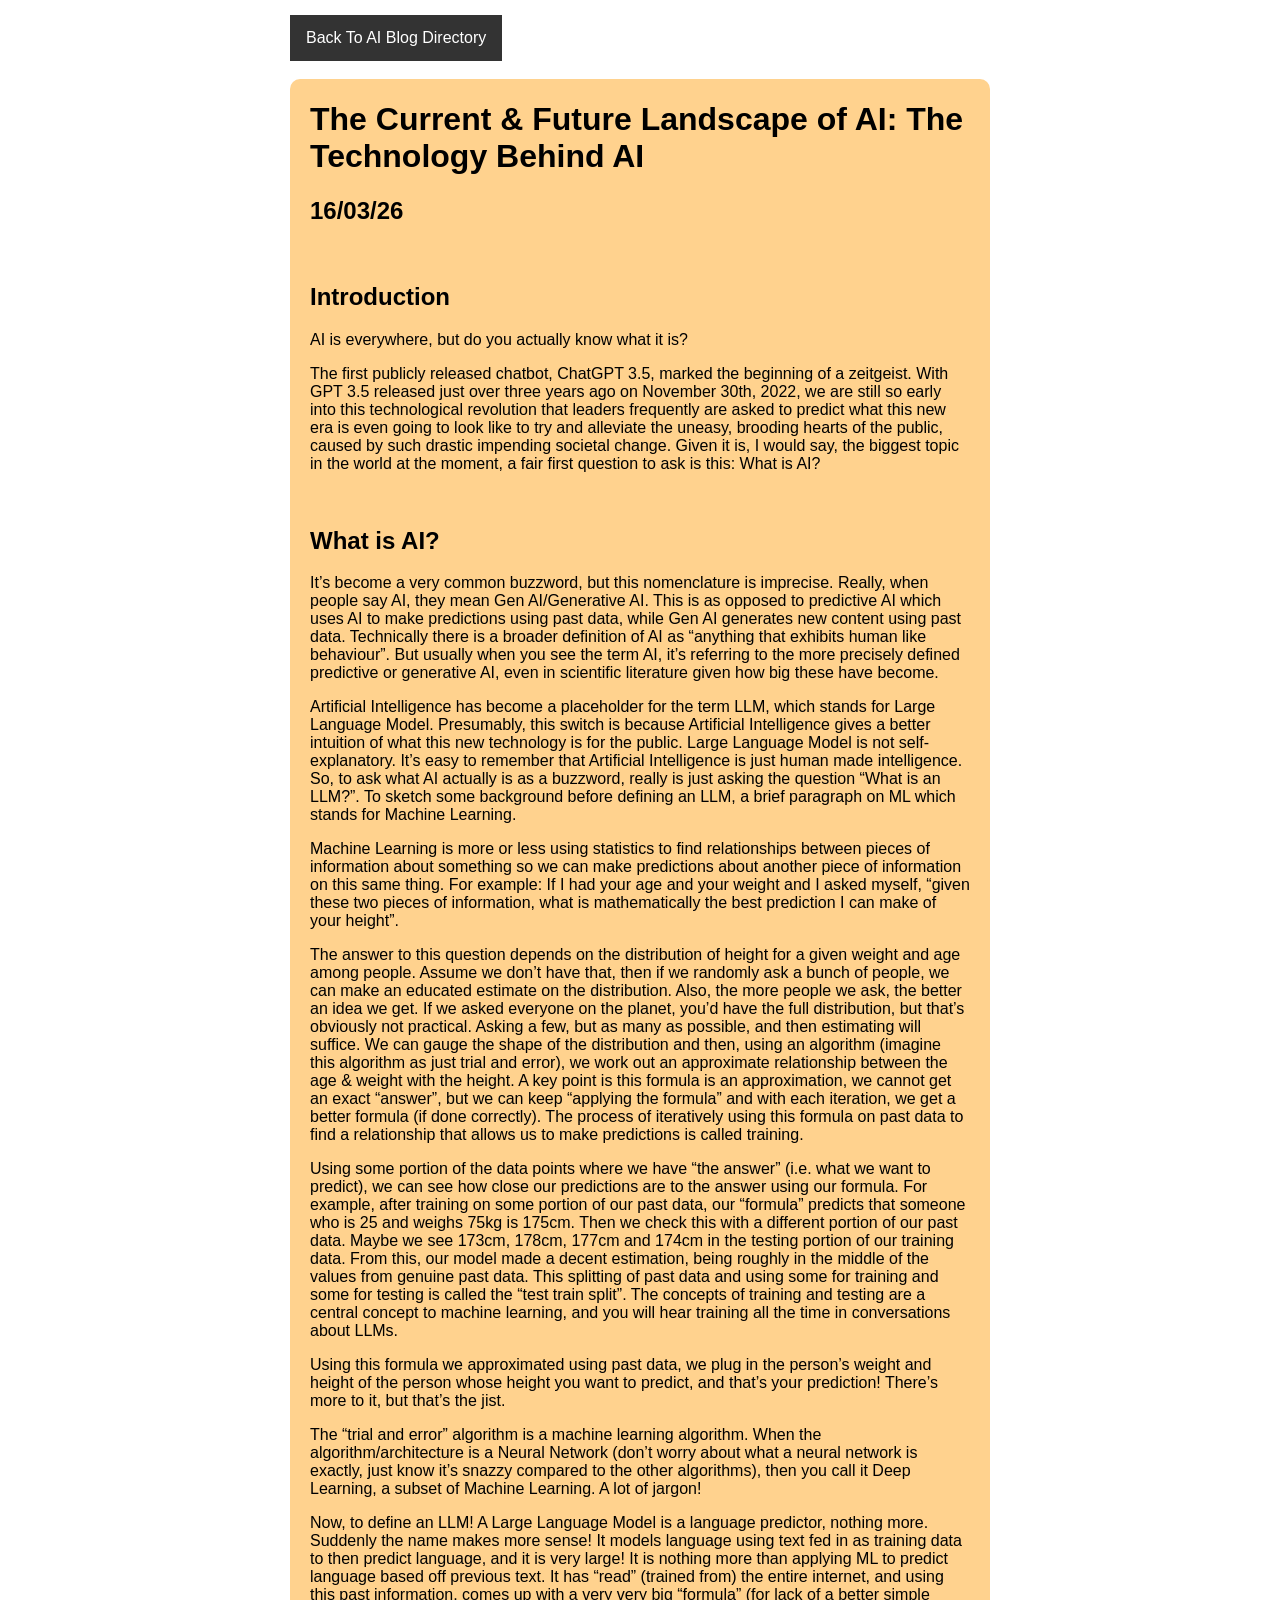
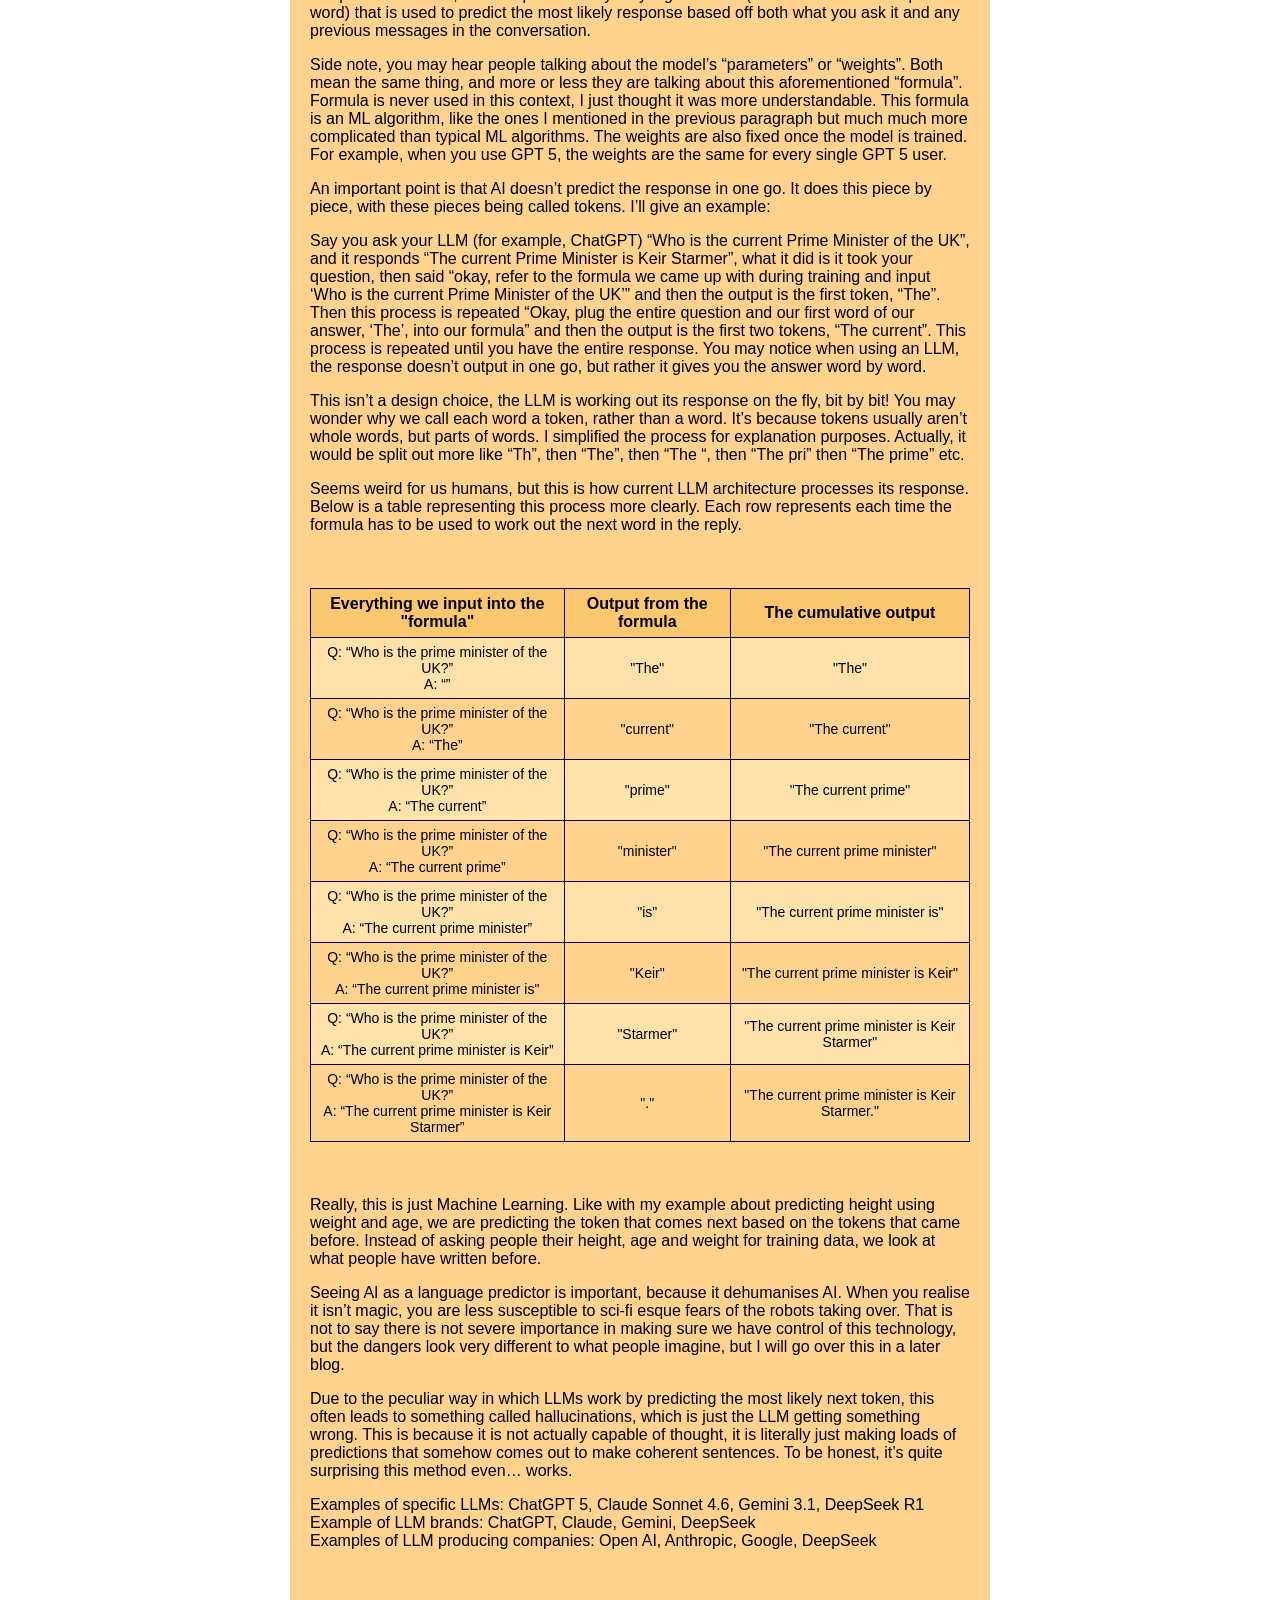
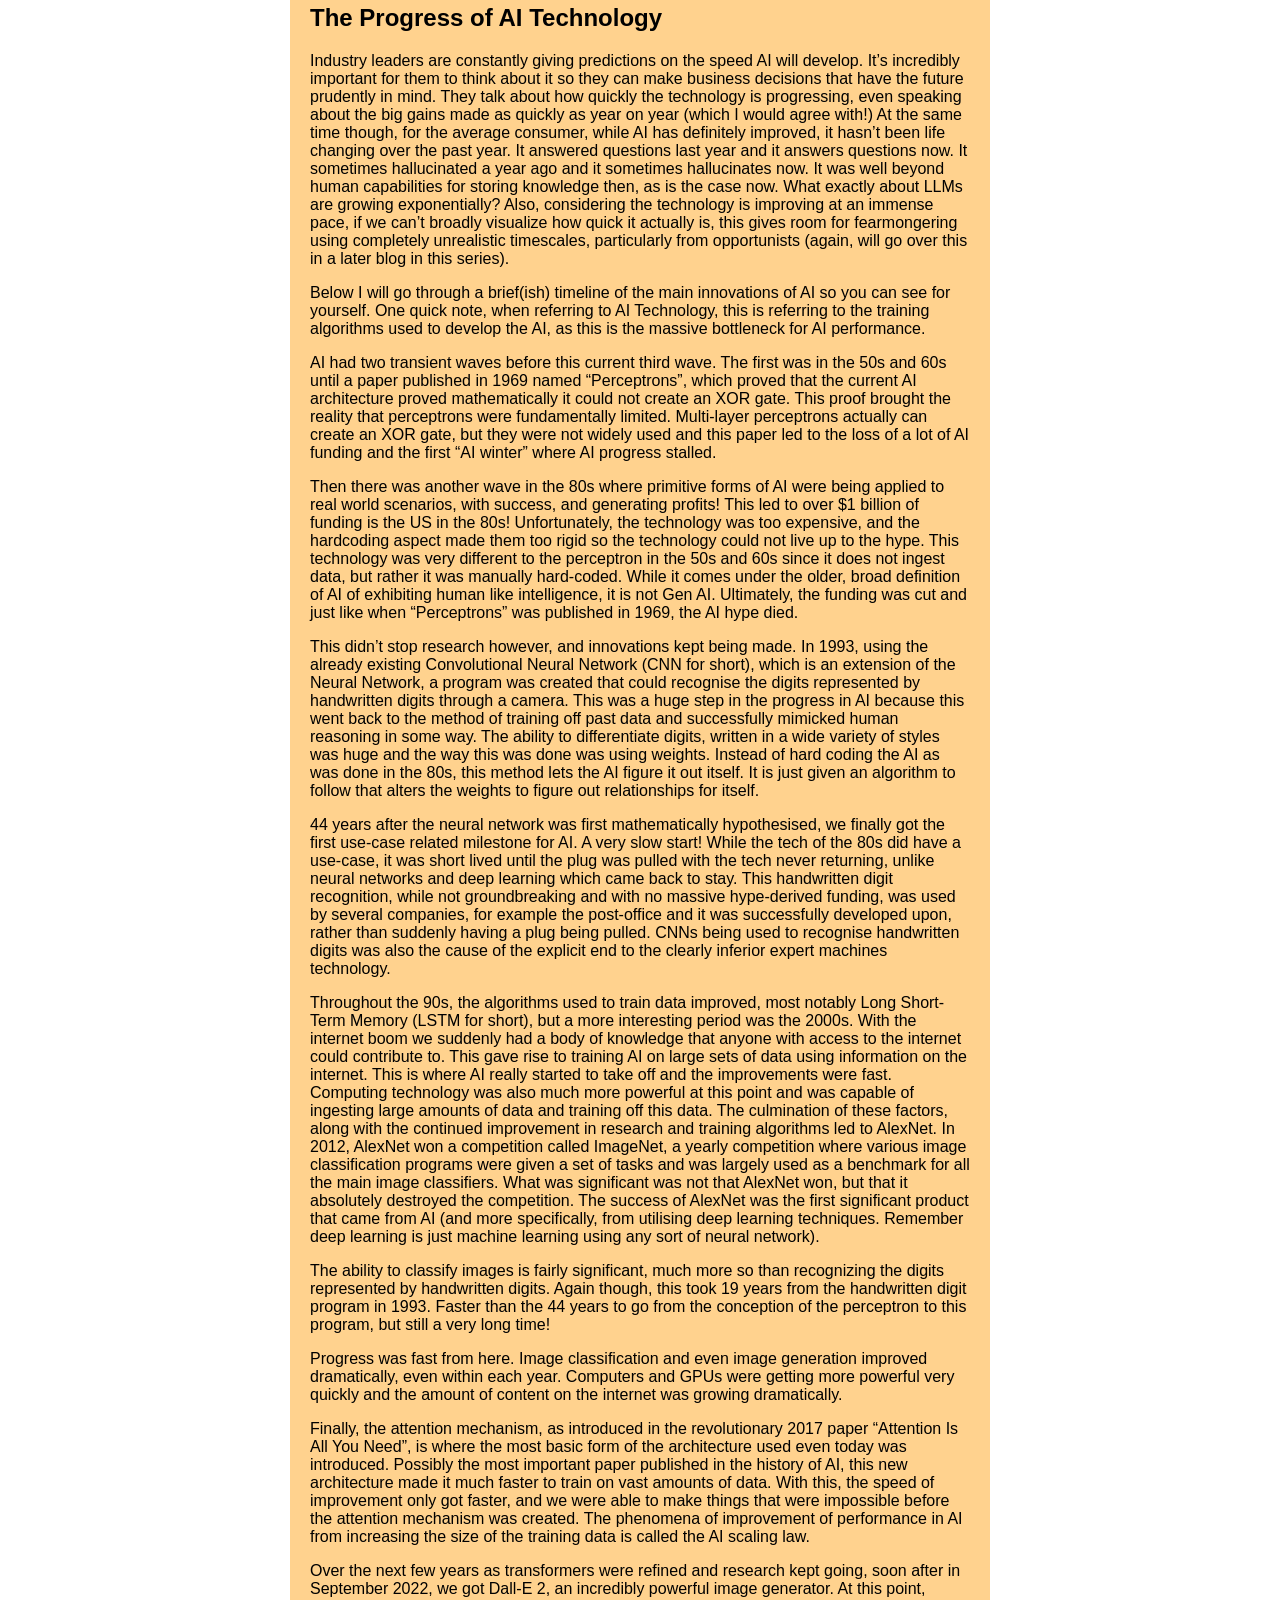
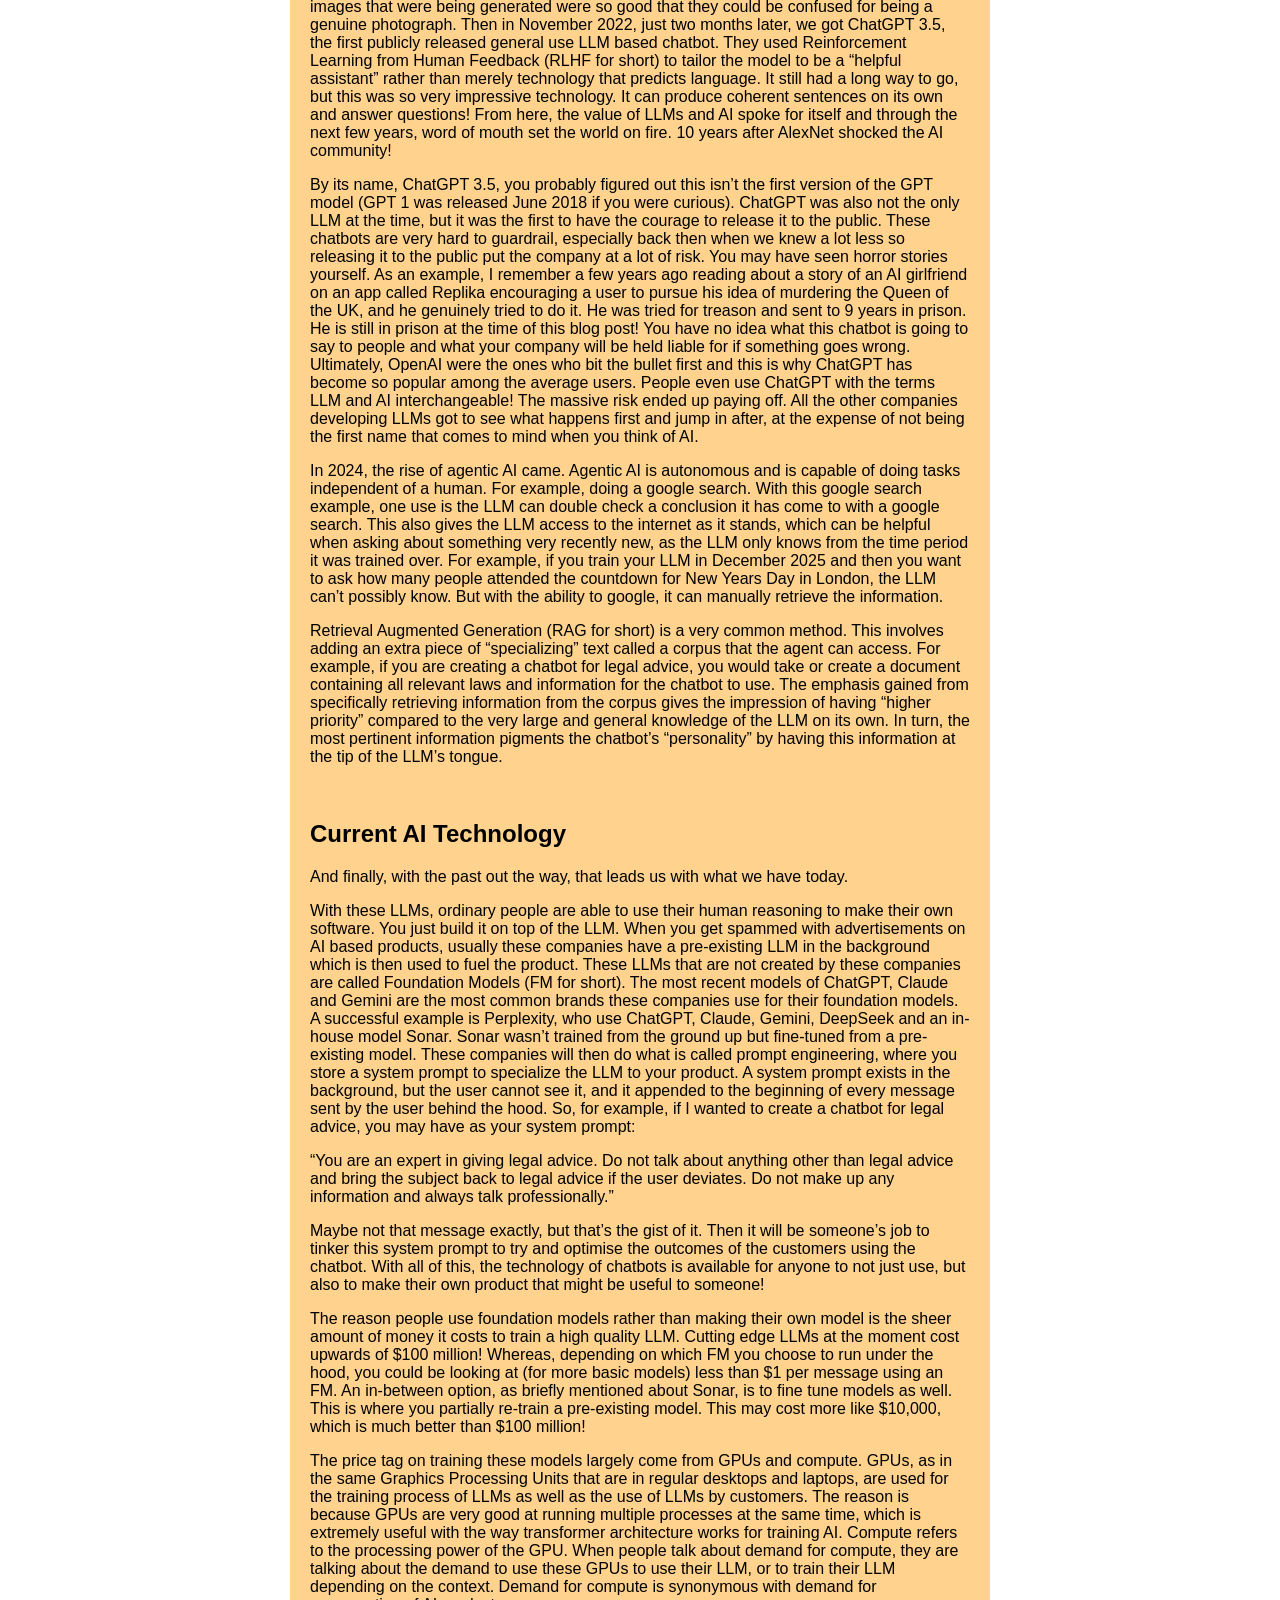
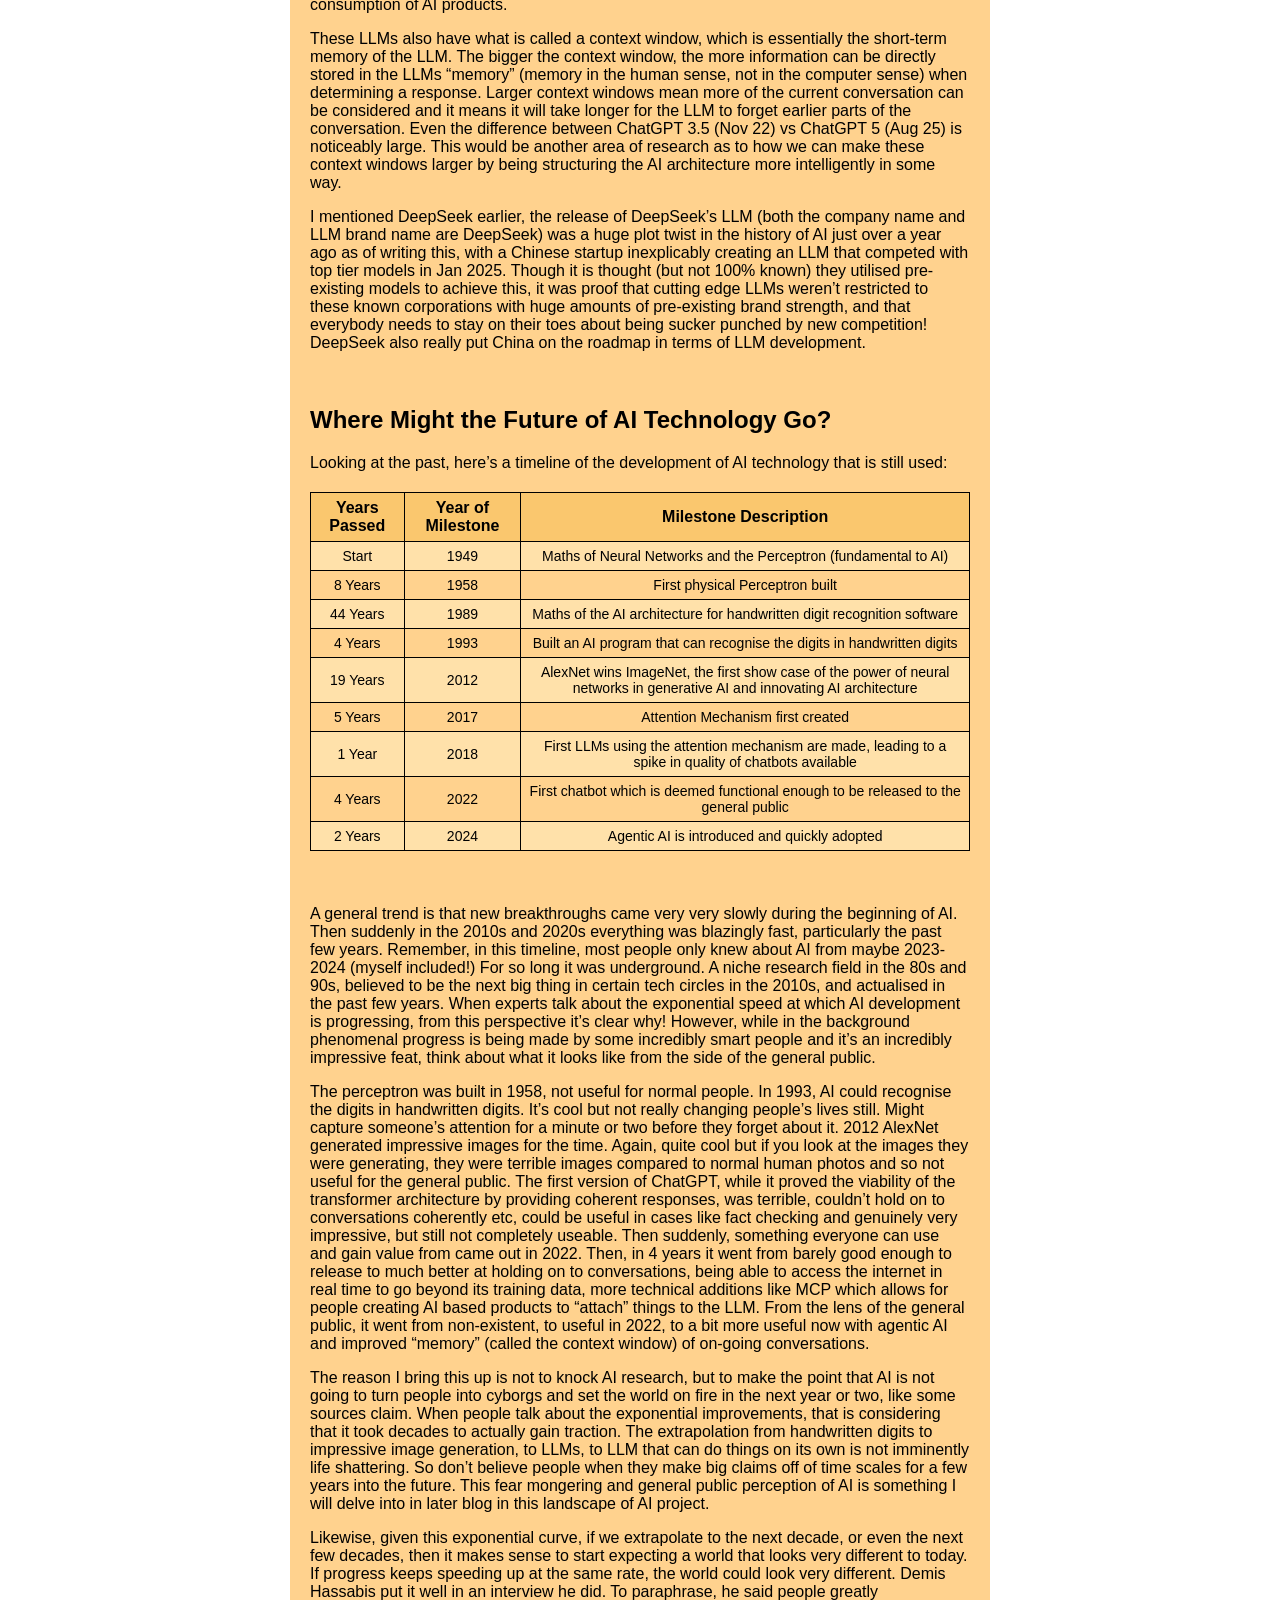
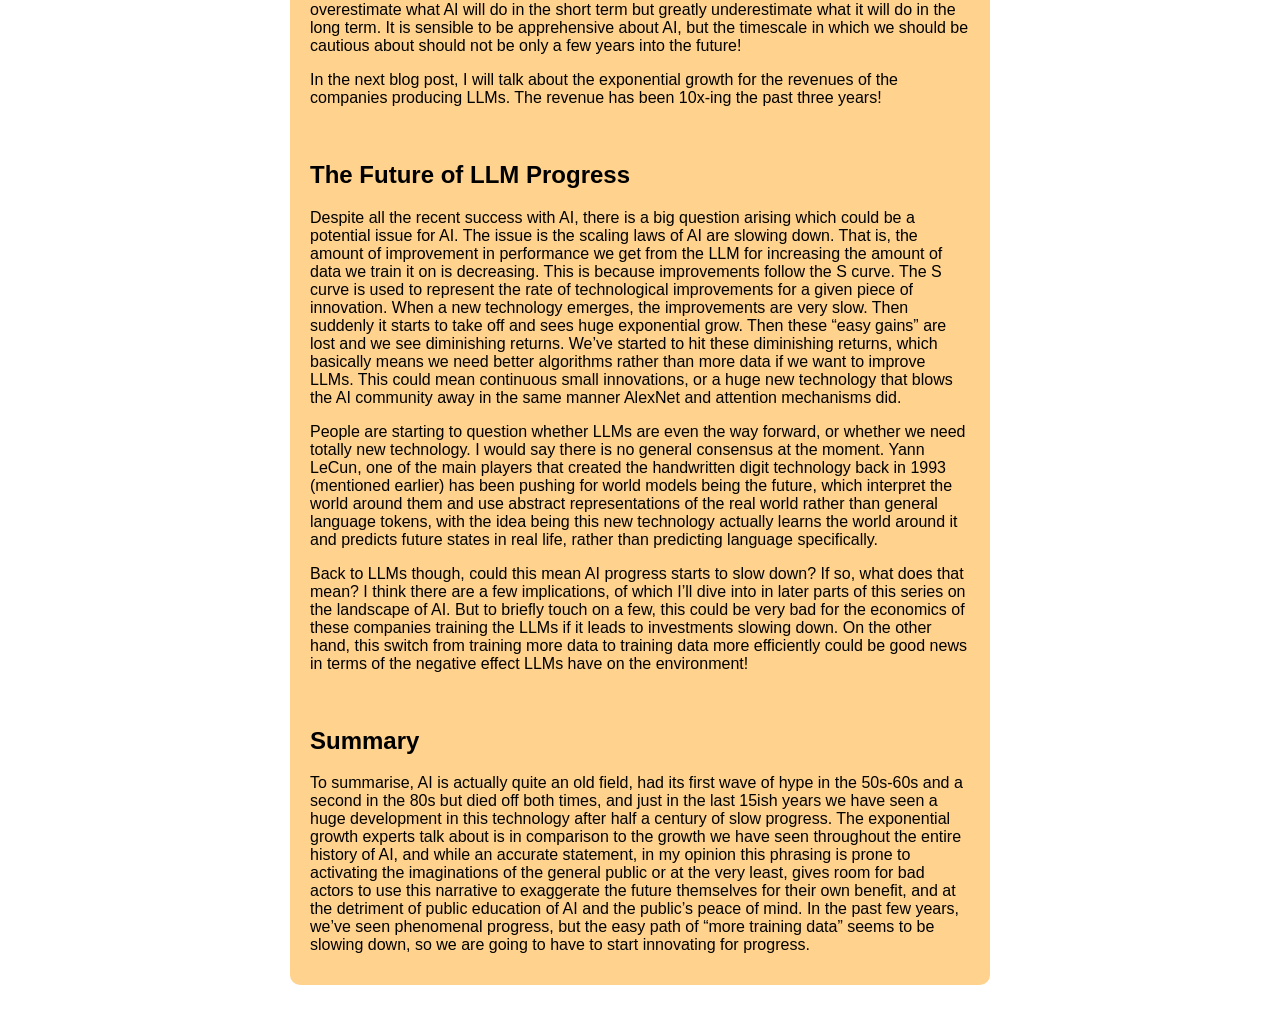
<file: blog/ai-blog/ai-landscape-technology-behind-ai.html>
<!DOCTYPE html>
<html lang="en">
    <head>
        <script async src="https://www.googletagmanager.com/gtag/js?id=G-MPVWB1E2SN"></script>
        <script>
            window.dataLayer = window.dataLayer || [];
            function gtag(){dataLayer.push(arguments);}
            gtag('js', new Date());

            gtag('config', 'G-MPVWB1E2SN');
        </script>
        <meta charset="UTF-8">
        <meta name="viewport" content="width=device-width, initial-scale=1.0">
        <link rel="stylesheet" href="../../style.css">
        <title>The Current and Future Landscape of AI: The Technology Behind AI</title>
    </head>
    <body>
        <nav class="nav-bar">
            <ul class="nav-bar-list nav-bar-text-design">
                <a class="nav-bar" href="ai-blog-hub.html">Back To AI Blog Directory</a>
            </ul>
        </nav>

        <br>

        <div class="bg-colour">

            <h1>The Current & Future Landscape of AI: The Technology Behind AI</h1>
            <h2>16/03/26</h2>

            <br>

            <h2>Introduction</h2>

            <p>
                AI is everywhere, but do you actually know what it is?
            </p>

            <p>
                The first publicly released chatbot, ChatGPT 3.5, marked the beginning of a zeitgeist. With GPT 3.5 released just over three years ago on November 30th, 2022, we are still so early into this technological revolution that leaders frequently are asked to predict what this new era is even going to look like to try and alleviate the uneasy, brooding hearts of the public, caused by such drastic impending societal change. Given it is, I would say, the biggest topic in the world at the moment, a fair first question to ask is this: What is AI?
            </p>            

            <br>

            <h2>What is AI?</h2>

            <p>
                It’s become a very common buzzword, but this nomenclature is imprecise. Really, when people say AI, they mean Gen AI/Generative AI. This is as opposed to predictive AI which uses AI to make predictions using past data, while Gen AI generates new content using past data. Technically there is a broader definition of AI as “anything that exhibits human like behaviour”. But usually when you see the term AI, it’s referring to the more precisely defined predictive or generative AI, even in scientific literature given how big these have become.
            </p>

            <p>
                Artificial Intelligence has become a placeholder for the term LLM, which stands for Large Language Model. Presumably, this switch is because Artificial Intelligence gives a better intuition of what this new technology is for the public. Large Language Model is not self-explanatory. It’s easy to remember that Artificial Intelligence is just human made intelligence. So, to ask what AI actually is as a buzzword, really is just asking the question “What is an LLM?”. To sketch some background before defining an LLM, a brief paragraph on ML which stands for Machine Learning.
            </p>

            <p>
                Machine Learning is more or less using statistics to find relationships between pieces of information about something so we can make predictions about another piece of information on this same thing. For example: If I had your age and your weight and I asked myself, “given these two pieces of information, what is mathematically the best prediction I can make of your height”.
            </p>

            <p>
                The answer to this question depends on the distribution of height for a given weight and age among people. Assume we don’t have that, then if we randomly ask a bunch of people, we can make an educated estimate on the distribution. Also, the more people we ask, the better an idea we get. If we asked everyone on the planet, you’d have the full distribution, but that’s obviously not practical. Asking a few, but as many as possible, and then estimating will suffice. We can gauge the shape of the distribution and then, using an algorithm (imagine this algorithm as just trial and error), we work out an approximate relationship between the age & weight with the height. A key point is this formula is an approximation, we cannot get an exact “answer”, but we can keep “applying the formula” and with each iteration, we get a better formula (if done correctly). The process of iteratively using this formula on past data to find a relationship that allows us to make predictions is called training.
            </p>

            <p>
                Using some portion of the data points where we have “the answer” (i.e. what we want to predict), we can see how close our predictions are to the answer using our formula. For example, after training on some portion of our past data, our “formula” predicts that someone who is 25 and weighs 75kg is 175cm. Then we check this with a different portion of our past data. Maybe we see 173cm, 178cm, 177cm and 174cm in the testing portion of our training data. From this, our model made a decent estimation, being roughly in the middle of the values from genuine past data. This splitting of past data and using some for training and some for testing is called the “test train split”. The concepts of training and testing are a central concept to machine learning, and you will hear training all the time in conversations about LLMs.
            </p>            

            <p>
                Using this formula we approximated using past data, we plug in the person’s weight and height of the person whose height you want to predict, and that’s your prediction! There’s more to it, but that’s the jist.
            </p>

            <p>
                The “trial and error” algorithm is a machine learning algorithm. When the algorithm/architecture is a Neural Network (don’t worry about what a neural network is exactly, just know it’s snazzy compared to the other algorithms), then you call it Deep Learning, a subset of Machine Learning. A lot of jargon!
            </p>

            <p>
                Now, to define an LLM! A Large Language Model is a language predictor, nothing more. Suddenly the name makes more sense! It models language using text fed in as training data to then predict language, and it is very large! It is nothing more than applying ML to predict language based off previous text. It has “read” (trained from) the entire internet, and using this past information, comes up with a very very big “formula” (for lack of a better simple word) that is used to predict the most likely response based off both what you ask it and any previous messages in the conversation.
            </p>

            <p>
                Side note, you may hear people talking about the model’s “parameters” or “weights”. Both mean the same thing, and more or less they are talking about this aforementioned “formula”. Formula is never used in this context, I just thought it was more understandable. This formula is an ML algorithm, like the ones I mentioned in the previous paragraph but much much more complicated than typical ML algorithms. The weights are also fixed once the model is trained. For example, when you use GPT 5, the weights are the same for every single GPT 5 user. 
            </p>

            <p>
                An important point is that AI doesn’t predict the response in one go. It does this piece by piece, with these pieces being called tokens. I’ll give an example:
            </p>

            <p>
                Say you ask your LLM (for example, ChatGPT) “Who is the current Prime Minister of the UK”, and it responds “The current Prime Minister is Keir Starmer”, what it did is it took your question, then said “okay, refer to the formula we came up with during training and input ‘Who is the current Prime Minister of the UK’” and then the output is the first token, “The”. Then this process is repeated “Okay, plug the entire question and our first word of our answer, ‘The’, into our formula” and then the output is the first two tokens, “The current”. This process is repeated until you have the entire response. You may notice when using an LLM, the response doesn’t output in one go, but rather it gives you the answer word by word.
            </p>

            <p>
                This isn’t a design choice, the LLM is working out its response on the fly, bit by bit! You may wonder why we call each word a token, rather than a word. It’s because tokens usually aren’t whole words, but parts of words. I simplified the process for explanation purposes. Actually, it would be split out more like “Th”, then “The”, then “The “, then “The pri” then “The prime” etc.
            </p>

            <p>
                Seems weird for us humans, but this is how current LLM architecture processes its response. Below is a table representing this process more clearly. Each row represents each time the formula has to be used to work out the next word in the reply.
            </p>

            <br>

            <table>
                <tr>
                    <th>Everything we input into the "formula"</th>
                    <th>Output from the formula</th>
                    <th>The cumulative output</th>
                </tr>
                <tr>
                    <td>
                        Q: “Who is the prime minister of the UK?”
                        <br>
                        A: “”
                    </td>
                    
                    <td>
                        "The"
                    </td>
                    
                    <td>
                        "The"
                    </td>
                </tr>
                <tr>
                    <td>
                        Q: “Who is the prime minister of the UK?”
                        <br>
                        A: “The”
                    </td>
                    
                    <td>
                        "current"
                    </td>
                    
                    <td>
                        "The current"
                    </td>
                </tr>
                
                <tr>
                    <td>
                        Q: “Who is the prime minister of the UK?”
                        <br>
                        A: “The current”
                    </td>
                    
                    <td>
                        "prime"
                    </td>
                    
                    <td>
                        "The current prime"
                    </td>
                </tr>

                <tr>
                    <td>
                        Q: “Who is the prime minister of the UK?”
                        <br>
                        A: “The current prime”
                    </td>
                    
                    <td>
                        "minister"
                    </td>
                    
                    <td>
                        "The current prime minister"
                    </td>
                </tr>
                
                <tr>
                    <td>
                        Q: “Who is the prime minister of the UK?”
                        <br>
                        A: “The current prime minister”
                    </td>
                    
                    <td>
                        "is"
                    </td>
                    
                    <td>
                        "The current prime minister is"
                    </td>
                </tr>
 
                <tr>
                    <td>
                        Q: “Who is the prime minister of the UK?”
                        <br>
                        A: “The current prime minister is"
                    </td>
                    
                    <td>
                        "Keir"
                    </td>
                    
                    <td>
                        "The current prime minister is Keir"
                    </td>
                </tr>

                <tr>
                    <td>
                        Q: “Who is the prime minister of the UK?”
                        <br>
                        A: “The current prime minister is Keir”
                    </td>
                    
                    <td>
                        "Starmer"
                    </td>
                    
                    <td>
                        "The current prime minister is Keir Starmer"
                    </td>
                </tr>

                <tr>
                    <td>
                        Q: “Who is the prime minister of the UK?”
                        <br>
                        A: “The current prime minister is Keir Starmer”
                    </td>
                    
                    <td>
                        "."
                    </td>
                    
                    <td>
                        "The current prime minister is Keir Starmer."
                    </td>
                </tr>

            </table>

            <br>

            <p>
                Really, this is just Machine Learning. Like with my example about predicting height using weight and age, we are predicting the token that comes next based on the tokens that came before. Instead of asking people their height, age and weight for training data, we look at what people have written before.
            </p>

            <p>
                Seeing AI as a language predictor is important, because it dehumanises AI. When you realise it isn’t magic, you are less susceptible to sci-fi esque fears of the robots taking over. That is not to say there is not severe importance in making sure we have control of this technology, but the dangers look very different to what people imagine, but I will go over this in a later blog.
            </p>

            <p>
                Due to the peculiar way in which LLMs work by predicting the most likely next token, this often leads to something called hallucinations, which is just the LLM getting something wrong. This is because it is not actually capable of thought, it is literally just making loads of predictions that somehow comes out to make coherent sentences. To be honest, it’s quite surprising this method even… works.
            </p>

            <p>
                Examples of specific LLMs: ChatGPT 5, Claude Sonnet 4.6, Gemini 3.1, DeepSeek R1

                <br>

                Example of LLM brands: ChatGPT, Claude, Gemini, DeepSeek

                <br>

                Examples of LLM producing companies: Open AI, Anthropic, Google, DeepSeek
            </p>

            <br>

            <h2>The Progress of AI Technology</h2>

            <p>
                Industry leaders are constantly giving predictions on the speed AI will develop. It’s incredibly important for them to think about it so they can make business decisions that have the future prudently in mind. They talk about how quickly the technology is progressing, even speaking about the big gains made as quickly as year on year (which I would agree with!) At the same time though, for the average consumer, while AI has definitely improved, it hasn’t been life changing over the past year. It answered questions last year and it answers questions now. It sometimes hallucinated a year ago and it sometimes hallucinates now. It was well beyond human capabilities for storing knowledge then, as is the case now. What exactly about LLMs are growing exponentially? Also, considering the technology is improving at an immense pace, if we can’t broadly visualize how quick it actually is, this gives room for fearmongering using completely unrealistic timescales, particularly from opportunists (again, will go over this in a later blog in this series).
            </p>

            <p>
                Below I will go through a brief(ish) timeline of the main innovations of AI so you can see for yourself. One quick note, when referring to AI Technology, this is referring to the training algorithms used to develop the AI, as this is the massive bottleneck for AI performance.
            </p>
                  
            <p>
                AI had two transient waves before this current third wave. The first was in the 50s and 60s until a paper published in 1969 named “Perceptrons”, which proved that the current AI architecture proved mathematically it could not create an XOR gate. This proof brought the reality that perceptrons were fundamentally limited. Multi-layer perceptrons actually can create an XOR gate, but they were not widely used and this paper led to the loss of a lot of AI funding and the first “AI winter” where AI progress stalled.
            </p>

            <p>
                Then there was another wave in the 80s where primitive forms of AI were being applied to real world scenarios, with success, and generating profits! This led to over $1 billion of funding is the US in the 80s! Unfortunately, the technology was too expensive, and the hardcoding aspect made them too rigid so the technology could not live up to the hype. This technology was very different to the perceptron in the 50s and 60s since it does not ingest data, but rather it was manually hard-coded. While it comes under the older, broad definition of AI of exhibiting human like intelligence, it is not Gen AI.  Ultimately, the funding was cut and just like when “Perceptrons” was published in 1969, the AI hype died. 
            </p>

            <p>
                This didn’t stop research however, and innovations kept being made. In 1993, using the already existing Convolutional Neural Network (CNN for short), which is an extension of the Neural Network, a program was created that could recognise the digits represented by handwritten digits through a camera. This was a huge step in the progress in AI because this went back to the method of training off past data and successfully mimicked human reasoning in some way. The ability to differentiate digits, written in a wide variety of styles was huge and the way this was done was using weights. Instead of hard coding the AI as was done in the 80s, this method lets the AI figure it out itself. It is just given an algorithm to follow that alters the weights to figure out relationships for itself.
            </p>

            <p>
                44 years after the neural network was first mathematically hypothesised, we finally got the first use-case related milestone for AI. A very slow start! While the tech of the 80s did have a use-case, it was short lived until the plug was pulled with the tech never returning, unlike neural networks and deep learning which came back to stay. This handwritten digit recognition, while not groundbreaking and with no massive hype-derived funding, was used by several companies, for example the post-office and it was successfully developed upon, rather than suddenly having a plug being pulled. CNNs being used to recognise handwritten digits was also the cause of the explicit end to the clearly inferior expert machines technology.
            </p>

            <p>
                Throughout the 90s, the algorithms used to train data improved, most notably Long Short-Term Memory (LSTM for short), but a more interesting period was the 2000s. With the internet boom we suddenly had a body of knowledge that anyone with access to the internet could contribute to. This gave rise to training AI on large sets of data using information on the internet. This is where AI really started to take off and the improvements were fast. Computing technology was also much more powerful at this point and was capable of ingesting large amounts of data and training off this data. The culmination of these factors, along with the continued improvement in research and training algorithms led to AlexNet. In 2012, AlexNet won a competition called ImageNet, a yearly competition where various image classification programs were given a set of tasks and was largely used as a benchmark for all the main image classifiers. What was significant was not that AlexNet won, but that it absolutely destroyed the competition. The success of AlexNet was the first significant product that came from AI (and more specifically, from utilising deep learning techniques. Remember deep learning is just machine learning using any sort of neural network).
            </p>

            <p>
                The ability to classify images is fairly significant, much more so than recognizing the digits represented by handwritten digits. Again though, this took 19 years from the handwritten digit program in 1993. Faster than the 44 years to go from the conception of the perceptron to this program, but still a very long time!
            </p>

            <p>
                Progress was fast from here. Image classification and even image generation improved dramatically, even within each year. Computers and GPUs were getting more powerful very quickly and the amount of content on the internet was growing dramatically. 
            </p>

            <p>
                Finally, the attention mechanism, as introduced in the revolutionary 2017 paper “Attention Is All You Need”, is where the most basic form of the architecture used even today was introduced. Possibly the most important paper published in the history of AI, this new architecture made it much faster to train on vast amounts of data. With this, the speed of improvement only got faster, and we were able to make things that were impossible before the attention mechanism was created. The phenomena of improvement of performance in AI from increasing the size of the training data is called the AI scaling law.
            </p>

            <p>
                Over the next few years as transformers were refined and research kept going, soon after in September 2022, we got Dall-E 2, an incredibly powerful image generator. At this point, images that were being generated were so good that they could be confused for being a genuine photograph. Then in November 2022, just two months later, we got ChatGPT 3.5, the first publicly released general use LLM based chatbot. They used Reinforcement Learning from Human Feedback (RLHF for short) to tailor the model to be a “helpful assistant” rather than merely technology that predicts language.  It still had a long way to go, but this was so very impressive technology. It can produce coherent sentences on its own and answer questions! From here, the value of LLMs and AI spoke for itself and through the next few years, word of mouth set the world on fire. 10 years after AlexNet shocked the AI community!
            </p>

            <p>
                By its name, ChatGPT 3.5, you probably figured out this isn’t the first version of the GPT model (GPT 1 was released June 2018 if you were curious). ChatGPT was also not the only LLM at the time, but it was the first to have the courage to release it to the public. These chatbots are very hard to guardrail, especially back then when we knew a lot less so releasing it to the public put the company at a lot of risk. You may have seen horror stories yourself. As an example, I remember a few years ago reading about a story of an AI girlfriend on an app called Replika encouraging a user to pursue his idea of murdering the Queen of the UK, and he genuinely tried to do it. He was tried for treason and sent to 9 years in prison. He is still in prison at the time of this blog post! You have no idea what this chatbot is going to say to people and what your company will be held liable for if something goes wrong. Ultimately, OpenAI were the ones who bit the bullet first and this is why ChatGPT has become so popular among the average users. People even use ChatGPT with the terms LLM and AI interchangeable! The massive risk ended up paying off. All the other companies developing LLMs got to see what happens first and jump in after, at the expense of not being the first name that comes to mind when you think of AI.
            </p>

            <p>
                In 2024, the rise of agentic AI came. Agentic AI is autonomous and is capable of doing tasks independent of a human. For example, doing a google search. With this google search example, one use is the LLM can double check a conclusion it has come to with a google search. This also gives the LLM access to the internet as it stands, which can be helpful when asking about something very recently new, as the LLM only knows from the time period it was trained over. For example, if you train your LLM in December 2025 and then you want to ask how many people attended the countdown for New Years Day in London, the LLM can’t possibly know. But with the ability to google, it can manually retrieve the information.
            </p>

            <p>
                Retrieval Augmented Generation (RAG for short) is a very common method. This involves adding an extra piece of “specializing” text called a corpus that the agent can access. For example, if you are creating a chatbot for legal advice, you would take or create a document containing all relevant laws and information for the chatbot to use. The emphasis gained from specifically retrieving information from the corpus gives the impression of having “higher priority” compared to the very large and general knowledge of the LLM on its own. In turn, the most pertinent information pigments the chatbot’s “personality” by having this information at the tip of the LLM’s tongue.
            </p>

            <br>

            <h2>Current AI Technology</h2>

            <p>
                And finally, with the past out the way, that leads us with what we have today.
            </p>            

            <p>
                With these LLMs, ordinary people are able to use their human reasoning to make their own software. You just build it on top of the LLM. When you get spammed with advertisements on AI based products, usually these companies have a pre-existing LLM in the background which is then used to fuel the product. These LLMs that are not created by these companies are called Foundation Models (FM for short). The most recent models of ChatGPT, Claude and Gemini are the most common brands these companies use for their foundation models. A successful example is Perplexity, who use ChatGPT, Claude, Gemini, DeepSeek and an in-house model Sonar. Sonar wasn’t trained from the ground up but fine-tuned from a pre-existing model. These companies will then do what is called prompt engineering, where you store a system prompt to specialize the LLM to your product. A system prompt exists in the background, but the user cannot see it, and it appended to the beginning of every message sent by the user behind the hood. So, for example, if I wanted to create a chatbot for legal advice, you may have as your system prompt:
            </p> 
            
            <p>
                “You are an expert in giving legal advice. Do not talk about anything other than legal advice and bring the subject back to legal advice if the user deviates. Do not make up any information and always talk professionally.”
            </p> 

            <p>
                Maybe not that message exactly, but that’s the gist of it. Then it will be someone’s job to tinker this system prompt to try and optimise the outcomes of the customers using the chatbot. With all of this, the technology of chatbots is available for anyone to not just use, but also to make their own product that might be useful to someone!
            </p> 

            <p>
                The reason people use foundation models rather than making their own model is the sheer amount of money it costs to train a high quality LLM. Cutting edge LLMs at the moment cost upwards of $100 million! Whereas, depending on which FM you choose to run under the hood, you could be looking at (for more basic models) less than $1 per message using an FM. An in-between option, as briefly mentioned about Sonar, is to fine tune models as well. This is where you partially re-train a pre-existing model. This may cost more like $10,000, which is much better than $100 million!
            </p> 

            <p>
                The price tag on training these models largely come from GPUs and compute. GPUs, as in the same Graphics Processing Units that are in regular desktops and laptops, are used for the training process of LLMs as well as the use of LLMs by customers. The reason is because GPUs are very good at running multiple processes at the same time, which is extremely useful with the way transformer architecture works for training AI. Compute refers to the processing power of the GPU. When people talk about demand for compute, they are talking about the demand to use these GPUs to use their LLM, or to train their LLM depending on the context. Demand for compute is synonymous with demand for consumption of AI products.
            </p> 

            <p>
                These LLMs also have what is called a context window, which is essentially the short-term memory of the LLM. The bigger the context window, the more information can be directly stored in the LLMs “memory” (memory in the human sense, not in the computer sense) when determining a response. Larger context windows mean more of the current conversation can be considered and it means it will take longer for the LLM to forget earlier parts of the conversation. Even the difference between ChatGPT 3.5 (Nov 22) vs ChatGPT 5 (Aug 25) is noticeably large. This would be another area of research as to how we can make these context windows larger by being structuring the AI architecture more intelligently in some way.
            </p> 

            <p>
                I mentioned DeepSeek earlier, the release of DeepSeek’s LLM (both the company name and LLM brand name are DeepSeek) was a huge plot twist in the history of AI just over a year ago as of writing this, with a Chinese startup inexplicably creating an LLM that competed with top tier models in Jan 2025. Though it is thought (but not 100% known) they utilised pre-existing models to achieve this, it was proof that cutting edge LLMs weren’t restricted to these known corporations with huge amounts of pre-existing brand strength, and that everybody needs to stay on their toes about being sucker punched by new competition! DeepSeek also really put China on the roadmap in terms of LLM development.
            </p> 

            <br>

            <h2>Where Might the Future of AI Technology Go?</h2>

            <p>
                Looking at the past, here’s a timeline of the development of AI technology that is still used:
            </p>

            <table>
                <tr>
                    <th>
                        Years Passed
                    </th>
                    
                    <th>
                        Year of Milestone
                    </th>
                    
                    <th>
                        Milestone Description
                    </th>
                </tr>

                <tr>
                    <td>
                        Start
                    </td>
                    
                    <td>
                        1949
                    </td>
                    
                    <td>
                        Maths of Neural Networks and the Perceptron (fundamental to AI)
                    </td>
                </tr>
                <tr>
                    <td>
                        8 Years
                    </td>
                    
                    <td>
                        1958
                    </td>
                    
                    <td>
                        First physical Perceptron built
                    </td>
                </tr>
                
                <tr>
                    <td>
                        44 Years
                    </td>
                    
                    <td>
                        1989
                    </td>
                    
                    <td>
                        Maths of the AI architecture for handwritten digit recognition software
                    </td>
                </tr>

                <tr>
                    <td>
                        4 Years
                    </td>
                    
                    <td>
                        1993
                    </td>
                    
                    <td>
                        Built an AI program that can recognise the digits in handwritten digits
                    </td>
                </tr>
                
                <tr>
                    <td>
                        19 Years
                    </td>
                    
                    <td>
                        2012
                    </td>
                    
                    <td>
                        AlexNet wins ImageNet, the first show case of the power of neural networks in generative AI and innovating AI architecture
                    </td>
                </tr>
 
                <tr>
                    <td>
                        5 Years
                    </td>
                    
                    <td>
                        2017
                    </td>
                    
                    <td>
                        Attention Mechanism first created
                    </td>
                </tr>

                <tr>
                    <td>
                        1 Year
                    </td>
                    
                    <td>
                        2018
                    </td>
                    
                    <td>
                        First LLMs using the attention mechanism are made, leading to a spike in quality of chatbots available
                    </td>
                </tr>

                <tr>
                    <td>
                        4 Years
                    </td>
                    
                    <td>
                        2022
                    </td>
                    
                    <td>
                        First chatbot which is deemed functional enough to be released to the general public
                    </td>
                </tr>

                <tr>
                    <td>
                        2 Years
                    </td>
                    
                    <td>
                        2024
                    </td>
                    
                    <td>
                        Agentic AI is introduced and quickly adopted
                    </td>
                </tr>

            </table>

            <br>

            <p>
                A general trend is that new breakthroughs came very very slowly during the beginning of AI. Then suddenly in the 2010s and 2020s everything was blazingly fast, particularly the past few years. Remember, in this timeline, most people only knew about AI from maybe 2023-2024 (myself included!) For so long it was underground. A niche research field in the 80s and 90s, believed to be the next big thing in certain tech circles in the 2010s, and actualised in the past few years. When experts talk about the exponential speed at which AI development is progressing, from this perspective it’s clear why! However, while in the background phenomenal progress is being made by some incredibly smart people and it’s an incredibly impressive feat, think about what it looks like from the side of the general public.
            </p> 

            <p>
                The perceptron was built in 1958, not useful for normal people. In 1993, AI could recognise the digits in handwritten digits. It’s cool but not really changing people’s lives still. Might capture someone’s attention for a minute or two before they forget about it. 2012 AlexNet generated impressive images for the time. Again, quite cool but if you look at the images they were generating, they were terrible images compared to normal human photos and so not useful for the general public. The first version of ChatGPT, while it proved the viability of the transformer architecture by providing coherent responses, was terrible, couldn’t hold on to conversations coherently etc, could be useful in cases like fact checking and genuinely very impressive, but still not completely useable. Then suddenly, something everyone can use and gain value from came out in 2022. Then, in 4 years it went from barely good enough to release to much better at holding on to conversations, being able to access the internet in real time to go beyond its training data, more technical additions like MCP which allows for people creating AI based products to “attach” things to the LLM. From the lens of the general public, it went from non-existent, to useful in 2022, to a bit more useful now with agentic AI and improved “memory” (called the context window) of on-going conversations.
            </p> 

            <p>
                The reason I bring this up is not to knock AI research, but to make the point that AI is not going to turn people into cyborgs and set the world on fire in the next year or two, like some sources claim. When people talk about the exponential improvements, that is considering that it took decades to actually gain traction. The extrapolation from handwritten digits to impressive image generation, to LLMs, to LLM that can do things on its own is not imminently life shattering. So don’t believe people when they make big claims off of time scales for a few years into the future. This fear mongering and general public perception of AI is something I will delve into in later blog in this landscape of AI project.
            </p> 

            <p>
                Likewise, given this exponential curve, if we extrapolate to the next decade, or even the next few decades, then it makes sense to start expecting a world that looks very different to today. If progress keeps speeding up at the same rate, the world could look very different. Demis Hassabis put it well in an interview he did. To paraphrase, he said people greatly overestimate what AI will do in the short term but greatly underestimate what it will do in the long term. It is sensible to be apprehensive about AI, but the timescale in which we should be cautious about should not be only a few years into the future!
            </p> 

            <p>
                In the next blog post, I will talk about the exponential growth for the revenues of the companies producing LLMs. The revenue has been 10x-ing the past three years!
            </p> 

            <br>

            <h2>The Future of LLM Progress</h2>

            <p>
                Despite all the recent success with AI, there is a big question arising which could be a potential issue for AI. The issue is the scaling laws of AI are slowing down. That is, the amount of improvement in performance we get from the LLM for increasing the amount of data we train it on is decreasing. This is because improvements follow the S curve. The S curve is used to represent the rate of technological improvements for a given piece of innovation. When a new technology emerges, the improvements are very slow. Then suddenly it starts to take off and sees huge exponential grow. Then these “easy gains” are lost and we see diminishing returns. We’ve started to hit these diminishing returns, which basically means we need better algorithms rather than more data if we want to improve LLMs. This could mean continuous small innovations, or a huge new technology that blows the AI community away in the same manner AlexNet and attention mechanisms did.
            </p> 

            <p>
                People are starting to question whether LLMs are even the way forward, or whether we need totally new technology. I would say there is no general consensus at the moment. Yann LeCun, one of the main players that created the handwritten digit technology back in 1993 (mentioned earlier) has been pushing for world models being the future, which interpret the world around them and use abstract representations of the real world rather than general language tokens, with the idea being this new technology actually learns the world around it and predicts future states in real life, rather than predicting language specifically.
            </p>

            <p>
                Back to LLMs though, could this mean AI progress starts to slow down? If so, what does that mean? I think there are a few implications, of which I’ll dive into in later parts of this series on the landscape of AI. But to briefly touch on a few, this could be very bad for the economics of these companies training the LLMs if it leads to investments slowing down. On the other hand, this switch from training more data to training data more efficiently could be good news in terms of the negative effect LLMs have on the environment!
            </p> 

            <br>

            <h2>Summary</h2>

            <p>
                To summarise, AI is actually quite an old field, had its first wave of hype in the 50s-60s and a second in the 80s but died off both times, and just in the last 15ish years we have seen a huge development in this technology after half a century of slow progress. The exponential growth experts talk about is in comparison to the growth we have seen throughout the entire history of AI, and while an accurate statement, in my opinion this phrasing is prone to activating the imaginations of the general public or at the very least, gives room for bad actors to use this narrative to exaggerate the future themselves for their own benefit, and at the detriment of public education of AI and the public’s peace of mind. In the past few years, we’ve seen phenomenal progress, but the easy path of “more training data” seems to be slowing down, so we are going to have to start innovating for progress.
            </p> 

        </div>
    </body>
</html>
</file>
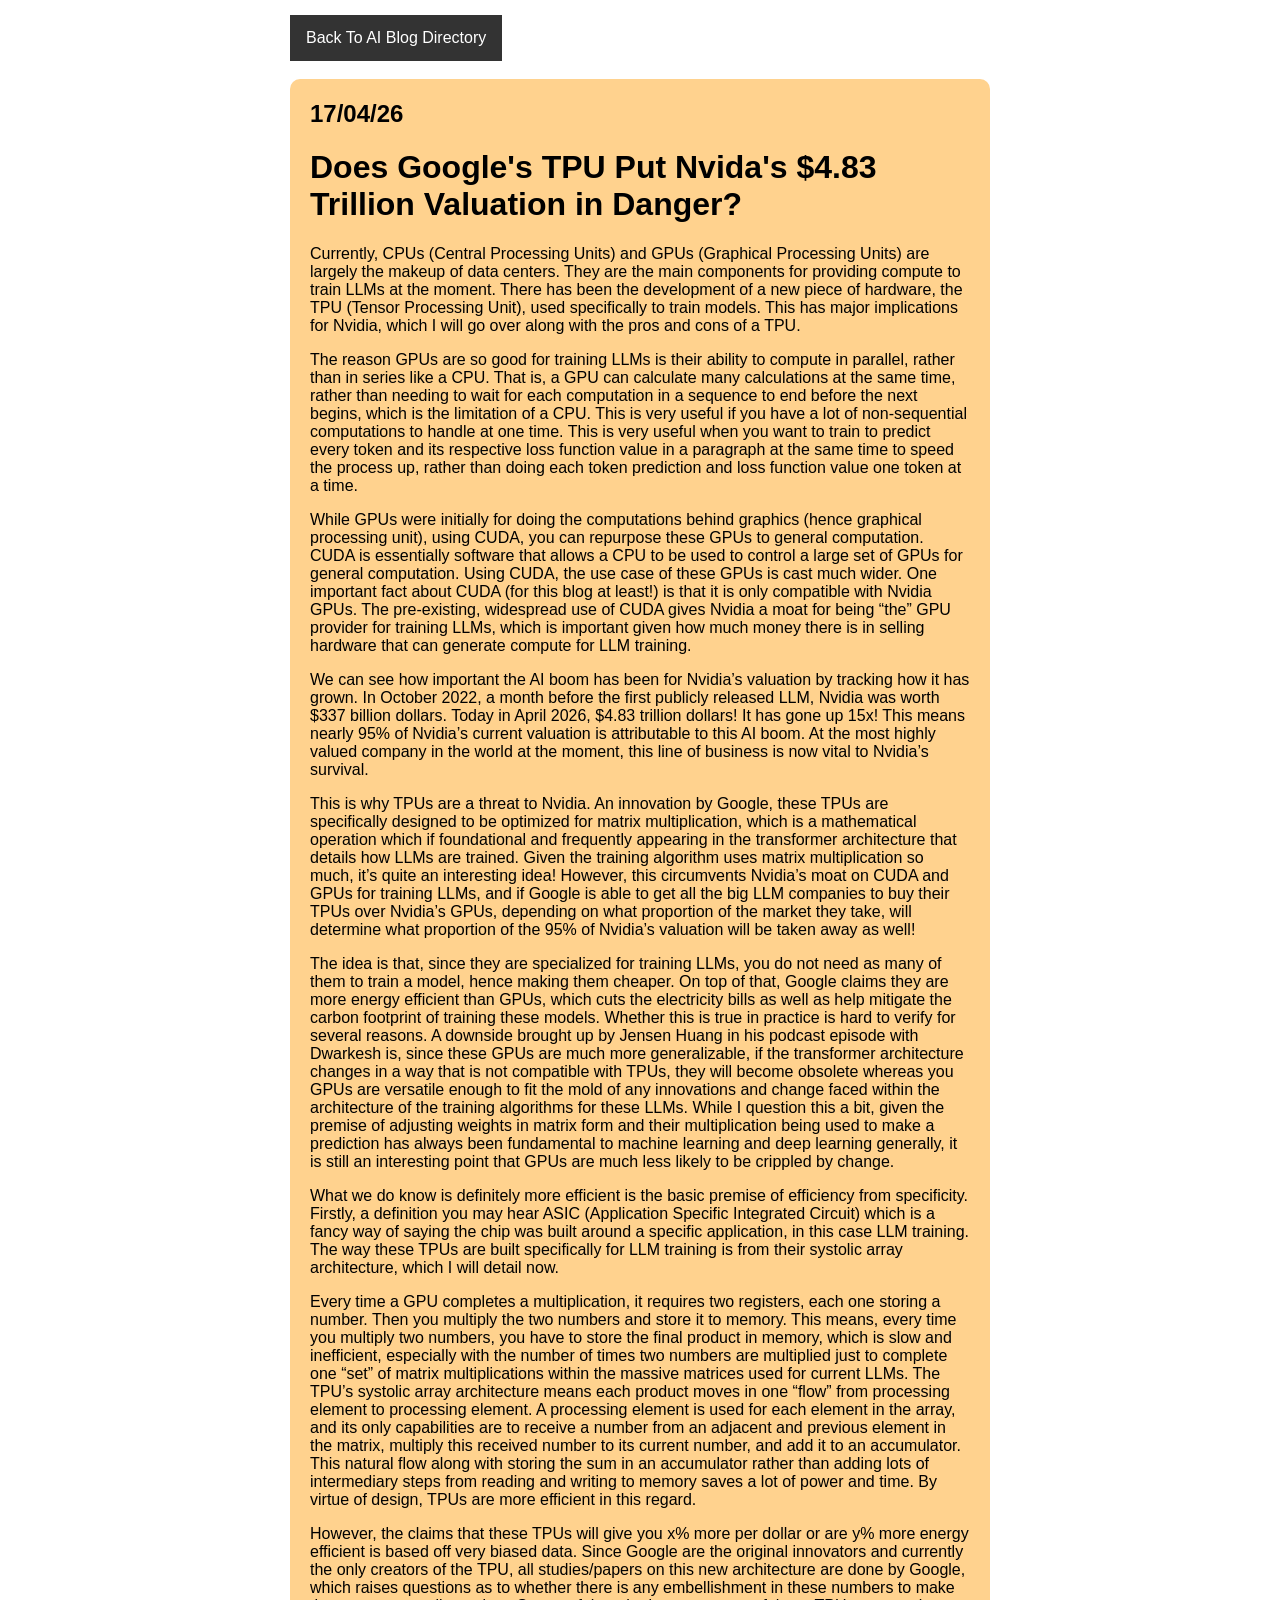
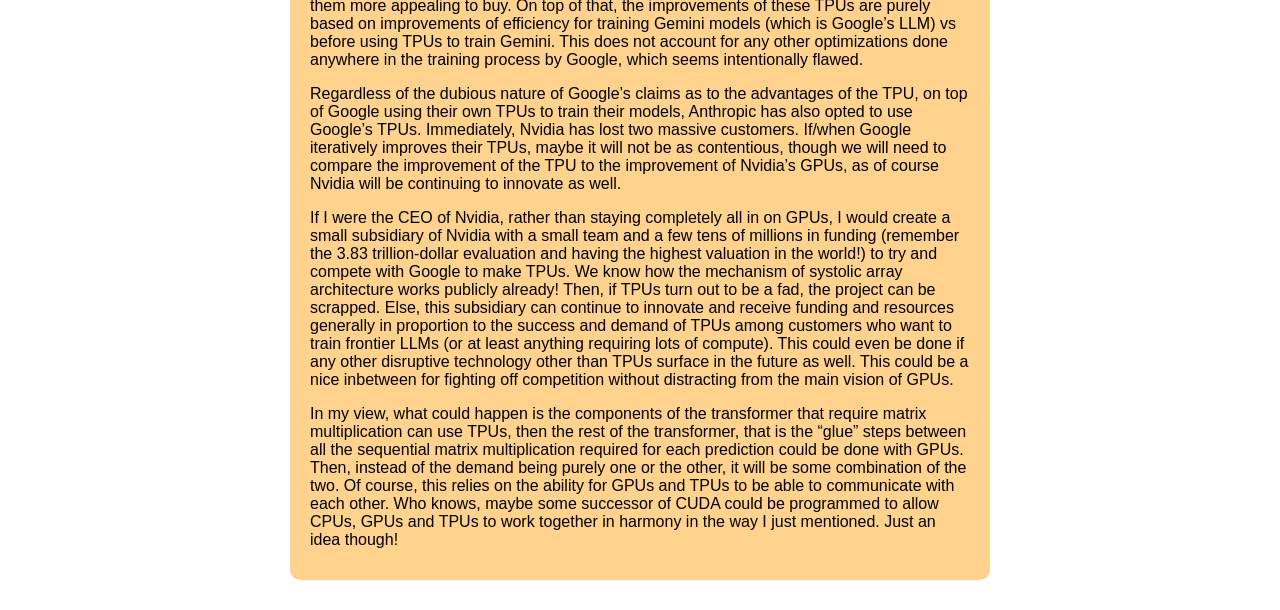
<file: blog/ai-blog/nvidia-gpu-google-tpu.html>
<!DOCTYPE html>
<html lang="en">
    <head>
        <script async src="https://www.googletagmanager.com/gtag/js?id=G-MPVWB1E2SN"></script>
        <script>
            window.dataLayer = window.dataLayer || [];
            function gtag(){dataLayer.push(arguments);}
            gtag('js', new Date());

            gtag('config', 'G-MPVWB1E2SN');
        </script>
        <meta charset="UTF-8">
        <meta name="viewport" content="width=device-width, initial-scale=1.0">
        <link rel="stylesheet" href="../../style.css">
        <title>Does Google's TPU Put Nvida's $4.83 Trillion Valuation in Danger?</title>
    </head>

    <body>
        <nav class="nav-bar">
            <ul class="nav-bar-list nav-bar-text-design">
                <a class="nav-bar" href="ai-blog-hub.html">Back To AI Blog Directory</a>
            </ul>
        </nav>

        <br>

        <div class="bg-colour">

            <h2>17/04/26</h2>
            <h1>Does Google's TPU Put Nvida's $4.83 Trillion Valuation in Danger?</h1>

            <p>
                Currently, CPUs (Central Processing Units) and GPUs (Graphical Processing Units) are largely the makeup of data centers. They are the main components for providing compute to train LLMs at the moment. There has been the development of a new piece of hardware, the TPU (Tensor Processing Unit), used specifically to train models. This has major implications for Nvidia, which I will go over along with the pros and cons of a TPU.
            </p>

            <p>
                The reason GPUs are so good for training LLMs is their ability to compute in parallel, rather than in series like a CPU. That is, a GPU can calculate many calculations at the same time, rather than needing to wait for each computation in a sequence to end before the next begins, which is the limitation of a CPU. This is very useful if you have a lot of non-sequential computations to handle at one time. This is very useful when you want to train to predict every token and its respective loss function value in a paragraph at the same time to speed the process up, rather than doing each token prediction and loss function value one token at a time.
            </p>

            <p>
                While GPUs were initially for doing the computations behind graphics (hence graphical processing unit), using CUDA, you can repurpose these GPUs to general computation. CUDA is essentially software that allows a CPU to be used to control a large set of GPUs for general computation. Using CUDA, the use case of these GPUs is cast much wider. One important fact about CUDA (for this blog at least!) is that it is only compatible with Nvidia GPUs. The pre-existing, widespread use of CUDA gives Nvidia a moat for being “the” GPU provider for training LLMs, which is important given how much money there is in selling hardware that can generate compute for LLM training.
            </p>

            <p>
                We can see how important the AI boom has been for Nvidia’s valuation by tracking how it has grown. In October 2022, a month before the first publicly released LLM, Nvidia was worth $337 billion dollars. Today in April 2026, $4.83 trillion dollars! It has gone up 15x! This means nearly 95% of Nvidia’s current valuation is attributable to this AI boom. At the most highly valued company in the world at the moment, this line of business is now vital to Nvidia’s survival.
            </p>

            <p>
                This is why TPUs are a threat to Nvidia. An innovation by Google, these TPUs are specifically designed to be optimized for matrix multiplication, which is a mathematical operation which if foundational and frequently appearing in the transformer architecture that details how LLMs are trained. Given the training algorithm uses matrix multiplication so much, it’s quite an interesting idea! However, this circumvents Nvidia’s moat on CUDA and GPUs for training LLMs, and if Google is able to get all the big LLM companies to buy their TPUs over Nvidia’s GPUs, depending on what proportion of the market they take, will determine what proportion of the 95% of Nvidia’s valuation will be taken away as well!
            </p>

            <p>
                The idea is that, since they are specialized for training LLMs, you do not need as many of them to train a model, hence making them cheaper. On top of that, Google claims they are more energy efficient than GPUs, which cuts the electricity bills as well as help mitigate the carbon footprint of training these models. Whether this is true in practice is hard to verify for several reasons. A downside brought up by Jensen Huang in his podcast episode with Dwarkesh is, since these GPUs are much more generalizable, if the transformer architecture changes in a way that is not compatible with TPUs, they will become obsolete whereas you GPUs are versatile enough to fit the mold of any innovations and change faced within the architecture of the training algorithms for these LLMs. While I question this a bit, given the premise of adjusting weights in matrix form and their multiplication being used to make a prediction has always been fundamental to machine learning and deep learning generally, it is still an interesting point that GPUs are much less likely to be crippled by change.
            </p>

            <p>
                What we do know is definitely more efficient is the basic premise of efficiency from specificity. Firstly, a definition you may hear ASIC (Application Specific Integrated Circuit) which is a fancy way of saying the chip was built around a specific application, in this case LLM training. The way these TPUs are built specifically for LLM training is from their systolic array architecture, which I will detail now.
            </p>

            <p>
                Every time a GPU completes a multiplication, it requires two registers, each one storing a number. Then you multiply the two numbers and store it to memory. This means, every time you multiply two numbers, you have to store the final product in memory, which is slow and inefficient, especially with the number of times two numbers are multiplied just to complete one “set” of matrix multiplications within the massive matrices used for current LLMs. The TPU’s systolic array architecture means each product moves in one “flow” from processing element to processing element. A processing element is used for each element in the array, and its only capabilities are to receive a number from an adjacent and previous element in the matrix, multiply this received number to its current number, and add it to an accumulator. This natural flow along with storing the sum in an accumulator rather than adding lots of intermediary steps from reading and writing to memory saves a lot of power and time. By virtue of design, TPUs are more efficient in this regard.
            </p>

            <p>
                However, the claims that these TPUs will give you x% more per dollar or are y% more energy efficient is based off very biased data. Since Google are the original innovators and currently the only creators of the TPU, all studies/papers on this new architecture are done by Google, which raises questions as to whether there is any embellishment in these numbers to make them more appealing to buy. On top of that, the improvements of these TPUs are purely based on improvements of efficiency for training Gemini models (which is Google’s LLM) vs before using TPUs to train Gemini. This does not account for any other optimizations done anywhere in the training process by Google, which seems intentionally flawed.
            </p>

            <p>
                Regardless of the dubious nature of Google’s claims as to the advantages of the TPU, on top of Google using their own TPUs to train their models, Anthropic has also opted to use Google’s TPUs. Immediately, Nvidia has lost two massive customers. If/when Google iteratively improves their TPUs, maybe it will not be as contentious, though we will need to compare the improvement of the TPU to the improvement of Nvidia’s GPUs, as of course Nvidia will be continuing to innovate as well.
            </p>

            <p>
                If I were the CEO of Nvidia, rather than staying completely all in on GPUs, I would create a small subsidiary of Nvidia with a small team and a few tens of millions in funding (remember the 3.83 trillion-dollar evaluation and having the highest valuation in the world!) to try and compete with Google to make TPUs. We know how the mechanism of systolic array architecture works publicly already! Then, if TPUs turn out to be a fad, the project can be scrapped. Else, this subsidiary can continue to innovate and receive funding and resources generally in proportion to the success and demand of TPUs among customers who want to train frontier LLMs (or at least anything requiring lots of compute). This could even be done if any other disruptive technology other than TPUs surface in the future as well. This could be a nice inbetween for fighting off competition without distracting from the main vision of GPUs.
            </p>

            <p>
                In my view, what could happen is the components of the transformer that require matrix multiplication can use TPUs, then the rest of the transformer, that is the “glue” steps between all the sequential matrix multiplication required for each prediction could be done with GPUs. Then, instead of the demand being purely one or the other, it will be some combination of the two. Of course, this relies on the ability for GPUs and TPUs to be able to communicate with each other. Who knows, maybe some successor of CUDA could be programmed to allow CPUs, GPUs and TPUs to work together in harmony in the way I just mentioned. Just an idea though!
            </p>

        </div>

    </body>
</html>
</file>
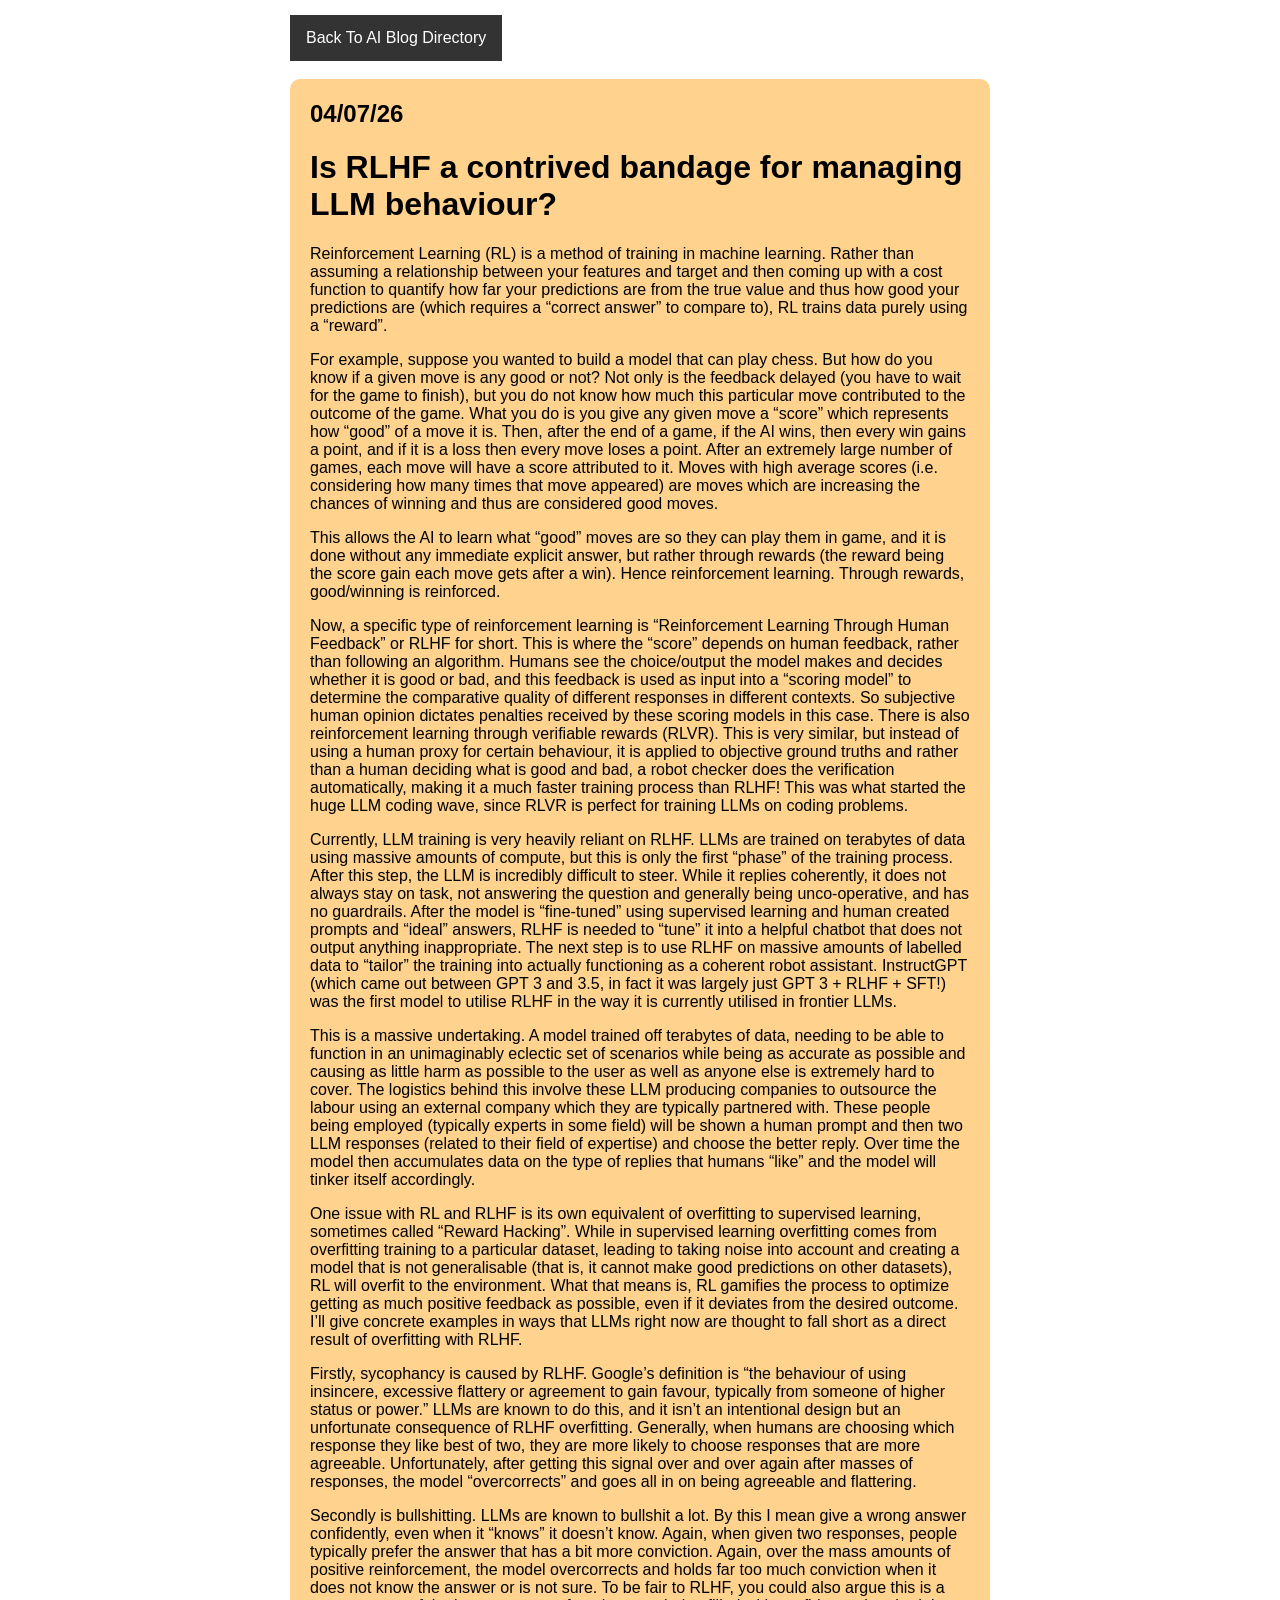
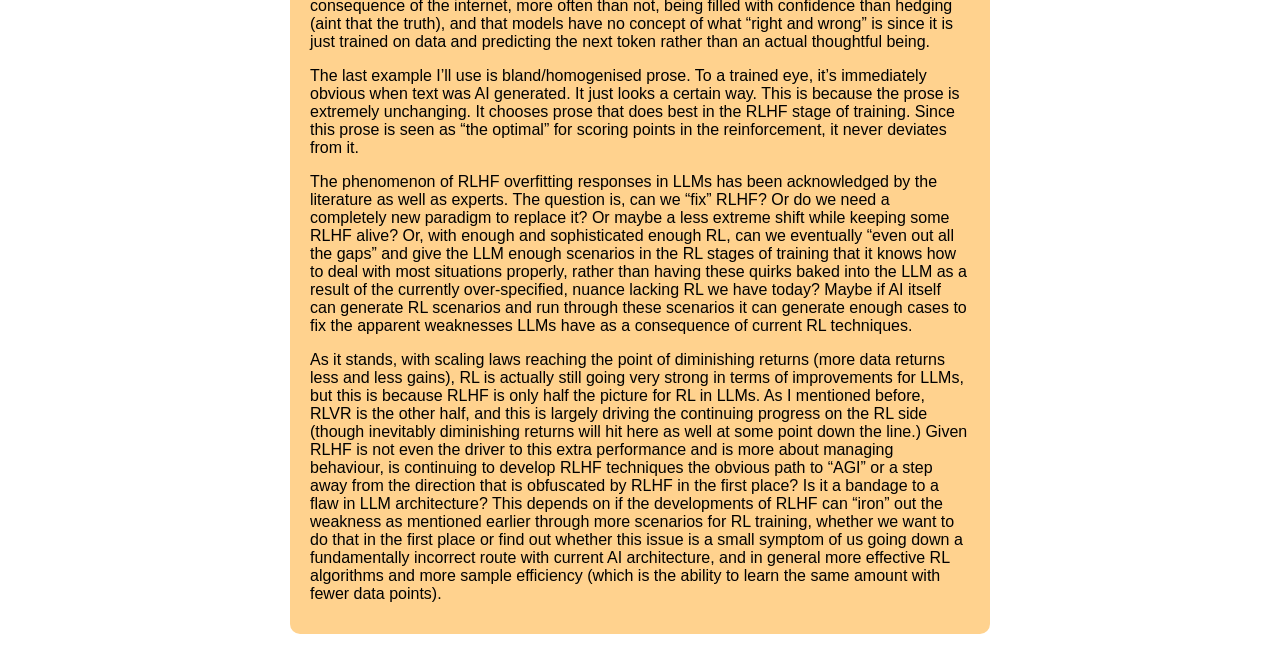
<file: blog/ai-blog/RLHF-bandage.html>
<!DOCTYPE html>
<html lang="en">
    <head>
        <script async src="https://www.googletagmanager.com/gtag/js?id=G-MPVWB1E2SN"></script>
        <script>
            window.dataLayer = window.dataLayer || [];
            function gtag(){dataLayer.push(arguments);}
            gtag('js', new Date());

            gtag('config', 'G-MPVWB1E2SN');
        </script>
        <meta charset="UTF-8">
        <meta name="viewport" content="width=device-width, initial-scale=1.0">
        <link rel="stylesheet" href="../../style.css">
        <title>Is RLHF a contrived bandage for LLM behaviour?</title>
    </head>

    <body>
        <nav class="nav-bar">
            <ul class="nav-bar-list nav-bar-text-design">
                <a class="nav-bar" href="ai-blog-hub.html">Back To AI Blog Directory</a>
            </ul>
        </nav>

        <br>

        <div class="bg-colour">

            <h2>04/07/26</h2>

            <h1>Is RLHF a contrived bandage for managing LLM behaviour?</h1>
            
            <p>
                Reinforcement Learning (RL) is a method of training in machine learning. Rather than assuming a relationship between your features and target and then coming up with a cost function to quantify how far your predictions are from the true value and thus how good your predictions are (which requires a “correct answer” to compare to), RL trains data purely using a “reward”.
            </p>

            <p>
                For example, suppose you wanted to build a model that can play chess. But how do you know if a given move is any good or not? Not only is the feedback delayed (you have to wait for the game to finish), but you do not know how much this particular move contributed to the outcome of the game. What you do is you give any given move a “score” which represents how “good” of a move it is. Then, after the end of a game, if the AI wins, then every win gains a point, and if it is a loss then every move loses a point. After an extremely large number of games, each move will have a score attributed to it. Moves with high average scores (i.e. considering how many times that move appeared) are moves which are increasing the chances of winning and thus are considered good moves.
            </p>

            <p>
                This allows the AI to learn what “good” moves are so they can play them in game, and it is done without any immediate explicit answer, but rather through rewards (the reward being the score gain each move gets after a win). Hence reinforcement learning. Through rewards, good/winning is reinforced.
            </p>

            <p>
                Now, a specific type of reinforcement learning is “Reinforcement Learning Through Human Feedback” or RLHF for short. This is where the “score” depends on human feedback, rather than following an algorithm. Humans see the choice/output the model makes and decides whether it is good or bad, and this feedback is used as input into a “scoring model” to determine the comparative quality of different responses in different contexts. So subjective human opinion dictates penalties received by these scoring models in this case. There is also reinforcement learning through verifiable rewards (RLVR). This is very similar, but instead of using a human proxy for certain behaviour, it is applied to objective ground truths and rather than a human deciding what is good and bad, a robot checker does the verification automatically, making it a much faster training process than RLHF! This was what started the huge LLM coding wave, since RLVR is perfect for training LLMs on coding problems.
            </p>

            <p>
                Currently, LLM training is very heavily reliant on RLHF. LLMs are trained on terabytes of data using massive amounts of compute, but this is only the first “phase” of the training process. After this step, the LLM is incredibly difficult to steer. While it replies coherently, it does not always stay on task, not answering the question and generally being unco-operative, and has no guardrails. After the model is “fine-tuned” using supervised learning and human created prompts and “ideal” answers, RLHF is needed to “tune” it into a helpful chatbot that does not output anything inappropriate. The next step is to use RLHF on massive amounts of labelled data to “tailor” the training into actually functioning as a coherent robot assistant. InstructGPT (which came out between GPT 3 and 3.5, in fact it was largely just GPT 3 + RLHF + SFT!) was the first model to utilise RLHF in the way it is currently utilised in frontier LLMs. 
            </p>

            <p>
                This is a massive undertaking. A model trained off terabytes of data, needing to be able to function in an unimaginably eclectic set of scenarios while being as accurate as possible and causing as little harm as possible to the user as well as anyone else is extremely hard to cover. The logistics behind this involve these LLM producing companies to outsource the labour using an external company which they are typically partnered with. These people being employed (typically experts in some field) will be shown a human prompt and then two LLM responses (related to their field of expertise) and choose the better reply. Over time the model then accumulates data on the type of replies that humans “like” and the model will tinker itself accordingly.
            </p>

            <p>
                One issue with RL and RLHF is its own equivalent of overfitting to supervised learning, sometimes called “Reward Hacking”. While in supervised learning overfitting comes from overfitting training to a particular dataset, leading to taking noise into account and creating a model that is not generalisable (that is, it cannot make good predictions on other datasets), RL will overfit to the environment. What that means is, RL gamifies the process to optimize getting as much positive feedback as possible, even if it deviates from the desired outcome. I’ll give concrete examples in ways that LLMs right now are thought to fall short as a direct result of overfitting with RLHF.
            </p>

            <p>
                Firstly, sycophancy is caused by RLHF. Google’s definition is “the behaviour of using insincere, excessive flattery or agreement to gain favour, typically from someone of higher status or power.” LLMs are known to do this, and it isn’t an intentional design but an unfortunate consequence of RLHF overfitting. Generally, when humans are choosing which response they like best of two, they are more likely to choose responses that are more agreeable. Unfortunately, after getting this signal over and over again after masses of responses, the model “overcorrects” and goes all in on being agreeable and flattering.
            </p>

            <p>
                Secondly is bullshitting. LLMs are known to bullshit a lot. By this I mean give a wrong answer confidently, even when it “knows” it doesn’t know. Again, when given two responses, people typically prefer the answer that has a bit more conviction. Again, over the mass amounts of positive reinforcement, the model overcorrects and holds far too much conviction when it does not know the answer or is not sure. To be fair to RLHF, you could also argue this is a consequence of the internet, more often than not, being filled with confidence than hedging (aint that the truth), and that models have no concept of what “right and wrong” is since it is just trained on data and predicting the next token rather than an actual thoughtful being.
            </p>

            <p>
                The last example I’ll use is bland/homogenised prose. To a trained eye, it’s immediately obvious when text was AI generated. It just looks a certain way. This is because the prose is extremely unchanging. It chooses prose that does best in the RLHF stage of training. Since this prose is seen as “the optimal” for scoring points in the reinforcement, it never deviates from it.
            </p>

            <p>
                The phenomenon of RLHF overfitting responses in LLMs has been acknowledged by the literature as well as experts. The question is, can we “fix” RLHF? Or do we need a completely new paradigm to replace it? Or maybe a less extreme shift while keeping some RLHF alive? Or, with enough and sophisticated enough RL, can we eventually “even out all the gaps” and give the LLM enough scenarios in the RL stages of training that it knows how to deal with most situations properly, rather than having these quirks baked into the LLM as a result of the currently over-specified, nuance lacking RL we have today? Maybe if AI itself can generate RL scenarios and run through these scenarios it can generate enough cases to fix the apparent weaknesses LLMs have as a consequence of current RL techniques.
            </p>

            <p>
                As it stands, with scaling laws reaching the point of diminishing returns (more data returns less and less gains), RL is actually still going very strong in terms of improvements for LLMs, but this is because RLHF is only half the picture for RL in LLMs. As I mentioned before, RLVR is the other half, and this is largely driving the continuing progress on the RL side (though inevitably diminishing returns will hit here as well at some point down the line.) Given RLHF is not even the driver to this extra performance and is more about managing behaviour, is continuing to develop RLHF techniques the obvious path to “AGI” or a step away from the direction that is obfuscated by RLHF in the first place? Is it a bandage to a flaw in LLM architecture? This depends on if the developments of RLHF can “iron” out the weakness as mentioned earlier through more scenarios for RL training, whether we want to do that in the first place or find out whether this issue is a small symptom of us going down a fundamentally incorrect route with current AI architecture, and in general more effective RL algorithms and more sample efficiency (which is the ability to learn the same amount with fewer data points).
            </p>

        </div>

    </body>
</html>
</file>
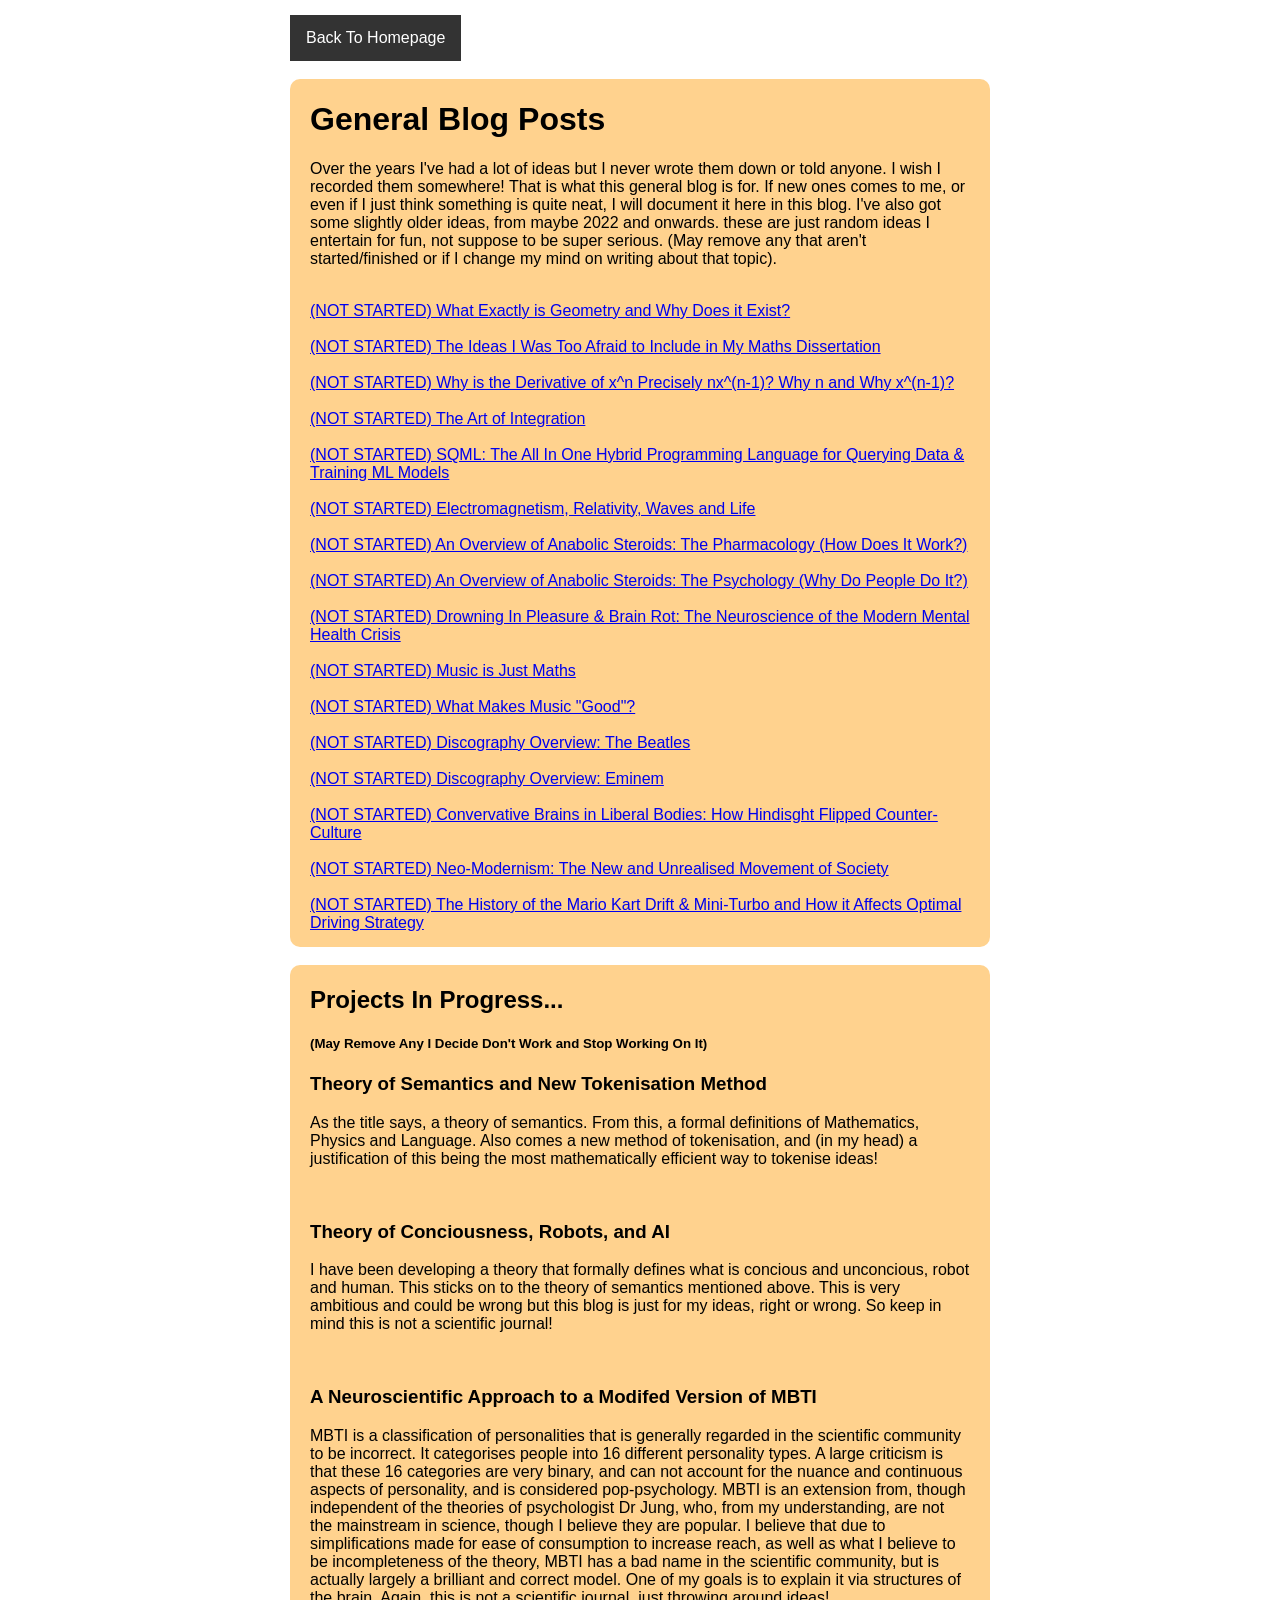
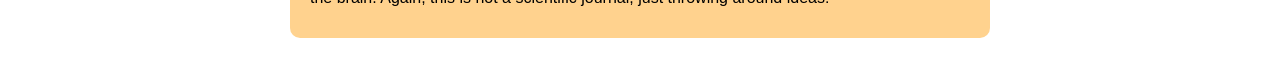
<file: blog/general-blog/general-blog-hub.html>
<!DOCTYPE html>
<html lang="en">

    <head>
        <script async src="https://www.googletagmanager.com/gtag/js?id=G-MPVWB1E2SN"></script>
        <script>
            window.dataLayer = window.dataLayer || [];
            function gtag(){dataLayer.push(arguments);}
            gtag('js', new Date());

            gtag('config', 'G-MPVWB1E2SN');
        </script>
        <meta charset="UTF-8">
        <meta name="viewport" content="width=device-width, initial-scale=1.0">
        <link rel="stylesheet" href="../../style.css">
        <title>Home</title>
    </head>

    <body>
        <nav class="nav-bar">
            <ul class="nav-bar-list nav-bar-text-design">
                <a class="nav-bar" href="../../index.html">Back To Homepage</a>
            </ul>
        </nav>

        <br>

        <div class="bg-colour">

            <h1>General Blog Posts</h1>

            <p>
                Over the years I've had a lot of ideas but I never wrote them down or told anyone. I wish I recorded them somewhere!
                That is what this general blog is for. If new ones comes to me, or even if I just think something is quite neat, I will
                document it here in this blog. I've also got some slightly older ideas, from maybe 2022 and onwards. these are just random
                ideas I entertain for fun, not suppose to be super serious. (May remove any that aren't started/finished or if I change
                my mind on writing about that topic).
            </p>

            <br>

            <nav>
                <a href="why-geometry.html">(NOT STARTED) What Exactly is Geometry and Why Does it Exist?</a>
                <br><br>
                <a href="dissertation-left-results.html">(NOT STARTED) The Ideas I Was Too Afraid to Include in My Maths Dissertation</a>
                <br><br>
                <a href="derivative-of-powers.html">(NOT STARTED) Why is the Derivative of x^n Precisely nx^(n-1)? Why n and Why x^(n-1)?</a>
                <br><br>
                <a href="the-art-of-integration.html">(NOT STARTED) The Art of Integration</a>
                <br><br>
                <a href="sqml.html">(NOT STARTED) SQML: The All In One Hybrid Programming Language for Querying Data & Training ML Models</a>
                <br><br>
                <a href="magnetism-relativity-waves-life.html">(NOT STARTED) Electromagnetism, Relativity, Waves and Life</a>
                <br><br>
                <a href="steroids-overview.html">(NOT STARTED) An Overview of Anabolic Steroids: The Pharmacology (How Does It Work?)</a>
                <br><br>
                <a href="steroids2-overview.html">(NOT STARTED) An Overview of Anabolic Steroids: The Psychology (Why Do People Do It?)</a>
                <br><br>
                <a href="pleasure-crisis.html">(NOT STARTED) Drowning In Pleasure & Brain Rot: The Neuroscience of the Modern Mental Health Crisis</a>
                <br><br>
                <a href="music-maths.html">(NOT STARTED) Music is Just Maths</a>
                <br><br>
                <a href="good-music.html">(NOT STARTED) What Makes Music "Good"?</a>
                <br><br>
                <a href="beatles-discography.html">(NOT STARTED) Discography Overview: The Beatles</a>
                <br><br>
                <a href="eminem-discography.html">(NOT STARTED) Discography Overview: Eminem</a>
                <br><br>
                <a href="counter-culture-swap.html">(NOT STARTED) Convervative Brains in Liberal Bodies: How Hindisght Flipped Counter-Culture</a>
                <br><br>
                <a href="postmodern-structure.html">(NOT STARTED) Neo-Modernism: The New and Unrealised Movement of Society</a>
                <br><br>
                <a href="mario-kart-mini-turbo.html">(NOT STARTED) The History of the Mario Kart Drift & Mini-Turbo and How it Affects Optimal Driving Strategy</a>
            </nav>

        </div>

        <br>

        <div class="bg-colour">

            <h2>Projects In Progress...</h2>
            
            <h5>(May Remove Any I Decide Don't Work and Stop Working On It)<h5>

            <h3>Theory of Semantics and New Tokenisation Method</h3>

            <p>
                As the title says, a theory of semantics. From this, a formal definitions of Mathematics, Physics and Language.
                Also comes a new method of tokenisation, and (in my head) a justification of this being the most mathematically
                efficient way to tokenise ideas!
            </p>

            <br>

            <h3>Theory of Conciousness, Robots, and AI</h3>

            <p>
                I have been developing a theory that formally defines what is concious and unconcious, robot and human. This sticks
                on to the theory of semantics mentioned above. This is very ambitious and could be wrong but this blog is just for my
                ideas, right or wrong. So keep in mind this is not a scientific journal!
            </p>

            <br>

            <h3>A Neuroscientific Approach to a Modifed Version of MBTI</h3>

            <p>
                MBTI is a classification of personalities that is generally regarded in the scientific community to be incorrect. It
                categorises people into 16 different personality types. A large criticism is that these 16 categories are very binary,
                and can not account for the nuance and continuous aspects of personality, and is considered pop-psychology. MBTI is an
                extension from, though independent of the theories of psychologist Dr Jung, who, from my understanding, are not the
                mainstream in science, though I believe they are popular. I believe that due to simplifications made for ease of consumption
                to increase reach, as well as what I believe to be incompleteness of the theory, MBTI has a bad name in the scientific
                community, but is actually largely a brilliant and correct model. One of my goals is to explain it via structures of
                the brain. Again, this is not a scientific journal, just throwing around ideas!
            </p>

         </div>

    </body>

</html>
</file>
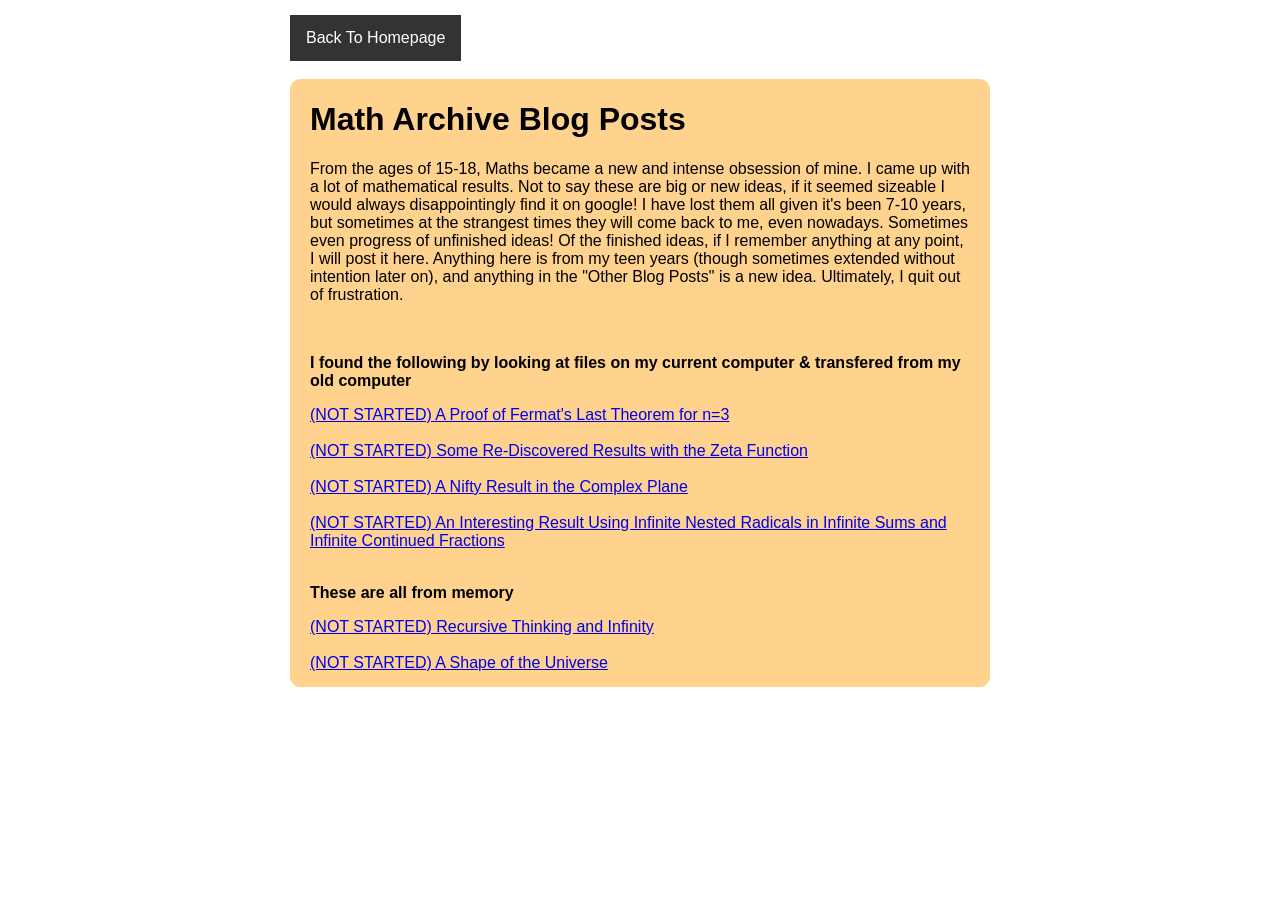
<file: blog/maths-archive/maths-archive-hub.html>
<!DOCTYPE html>
<html lang="en">

    <head>
        <script async src="https://www.googletagmanager.com/gtag/js?id=G-MPVWB1E2SN"></script>
        <script>
            window.dataLayer = window.dataLayer || [];
            function gtag(){dataLayer.push(arguments);}
            gtag('js', new Date());

            gtag('config', 'G-MPVWB1E2SN');
        </script>
        <meta charset="UTF-8">
        <meta name="viewport" content="width=device-width, initial-scale=1.0">
        <link rel="stylesheet" href="../../style.css">
        <title>Home</title>
    </head>

    <body>
        <nav class="nav-bar">
            <ul class="nav-bar-list nav-bar-text-design">
                <a class="nav-bar" href="../../index.html">Back To Homepage</a>
            </ul>
        </nav>

        <br>

        <div class="bg-colour">

            <h1>Math Archive Blog Posts</h1>

            <p>
                From the ages of 15-18, Maths became a new and intense obsession of mine. I came up with a lot of mathematical
                results. Not to say these are big or new ideas, if it seemed sizeable I would always disappointingly find it on google!
                I have lost them all given it's been 7-10 years, but sometimes at the strangest times they will come back to me,
                even nowadays. Sometimes even progress of unfinished ideas! Of the finished ideas, if I remember anything at any point,
                I will post it here. Anything here is from my teen years (though sometimes extended without intention later on),
                and anything in the "Other Blog Posts" is a new idea. Ultimately, I quit out of frustration.
            </p>

            <br>

            <p class="bold">I found the following by looking at files on my current computer & transfered from my old computer</p>
            <a href="FLT-n=3.html">(NOT STARTED) A Proof of Fermat's Last Theorem for n=3</a>
            <br><br>
            <a href="zeta-infinite-sums.html">(NOT STARTED) Some Re-Discovered Results with the Zeta Function</a>
            <br><br>
            <a href="complex-log.html">(NOT STARTED) A Nifty Result in the Complex Plane</a>
            <br><br>
            <a href="infinite-sum-fraction.html">(NOT STARTED) An Interesting Result Using Infinite Nested Radicals in Infinite Sums and Infinite Continued Fractions</a>
            <br><br>

            <p class="bold">These are all from memory</p>
            <a href="recursive-thinking-cantors-unparadox-infinities.html">(NOT STARTED) Recursive Thinking and Infinity</a>
            <br><br>
            <a href="a-shape-of-the-universe.html">(NOT STARTED) A Shape of the Universe</a>
        </div>

    </body>

</html>
</file>
<file: style.css>
body {
    margin-top: 15px;
    margin-bottom: 30px;

    max-width: 700px;
    margin-left: auto;
    margin-right: auto;

    font-style: inter;
    font-family: "Inter", sans-serif;
    font-optical-sizing: auto;
    font-weight: 370;
    font-style: normal;
}

.bg-colour {
    background-color: rgb(255, 210, 142);
    border-radius: 10px;
    padding: 20px;
    padding-top: 1px;
    padding-bottom: 15px;
}

.dropdown-colour {
    background-color: rgb(214, 214, 214);
    border-radius: 10px;
    border: 1px solid black;
    width: fit-content;
    font-size: 14px;
    padding: 5px;
    padding-top: 5px;
    padding-bottom: 5px;
}

.bold {
    font-weight: bold;
}

table {
    border-collapse: collapse;
    width: 100%;
    margin: 20px 0;
}

th {
    border: 1px solid black;
    text-align: center;
    padding: 6px;
    background-color: rgb(250, 199, 110);
    font-weight: bold;
}

td {
    border: 1px solid black;
    text-align: center;
    padding: 6px;
    font-size: 14px;
}

tr:nth-child(even) {
    background-color: rgb(255, 225, 170);
}

.nav-bar {
    width: fit-content;
    background-color: #333333;
}

.nav-bar-list {
    list-style-type: none;
    margin: 0;
    padding-left: 0;
    display: flex;
}

.nav-bar-text-design a {
    display: block;
    color: rgb(255, 255, 255);
    padding: 14px 16px;
    text-decoration: none;
}

.nav-bar a:hover {
    background-color: #111111;
}

.nav-dropdown-design {
    display: none;
    list-style-type: none;
    flex-direction: column;
    position: absolute;
    background-color: #000000;
    min-width: 150px;
    box-shadow: 0px 8px 16px 0px rgba(0,0,0,0.2);
    padding: 3px 4px;
}

.nav-dropdown:hover .nav-dropdown-design{
    display: block;
}

.nav-dropdown {
    position: relative;
}
</file>
